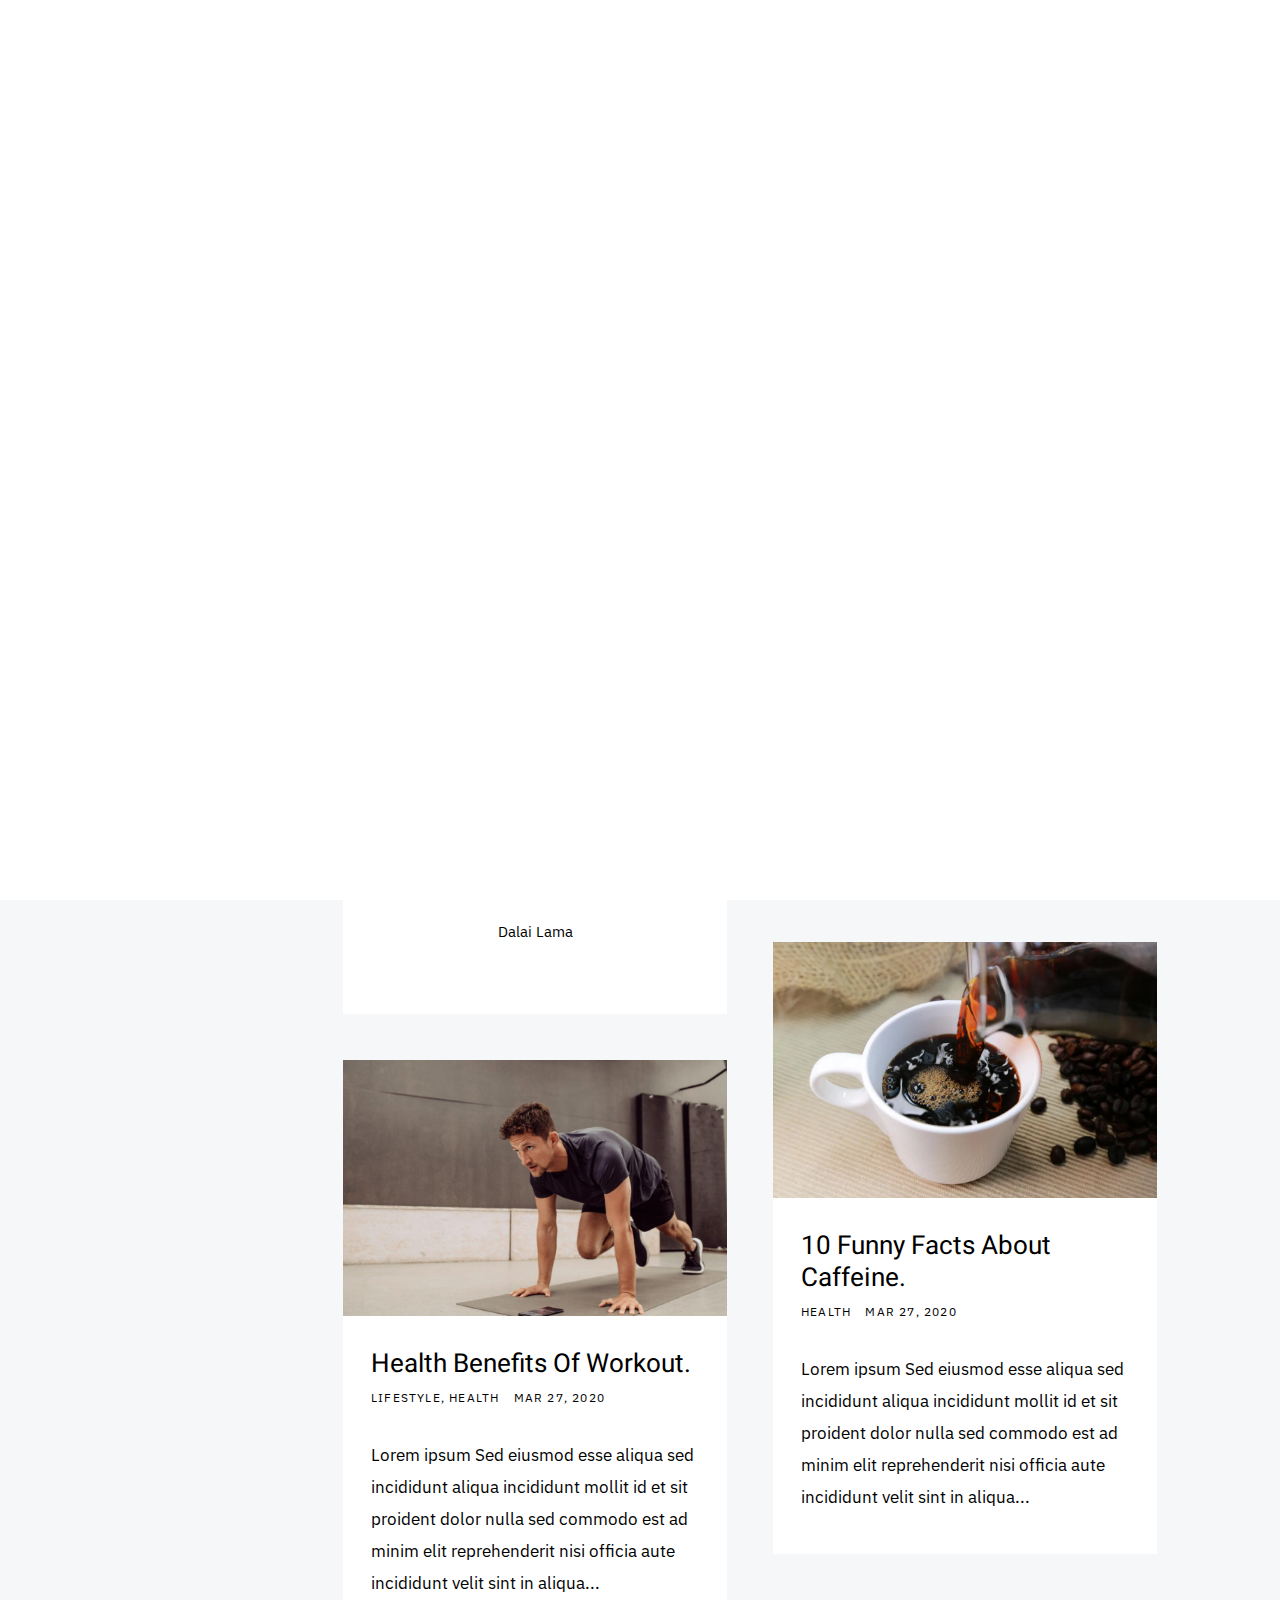
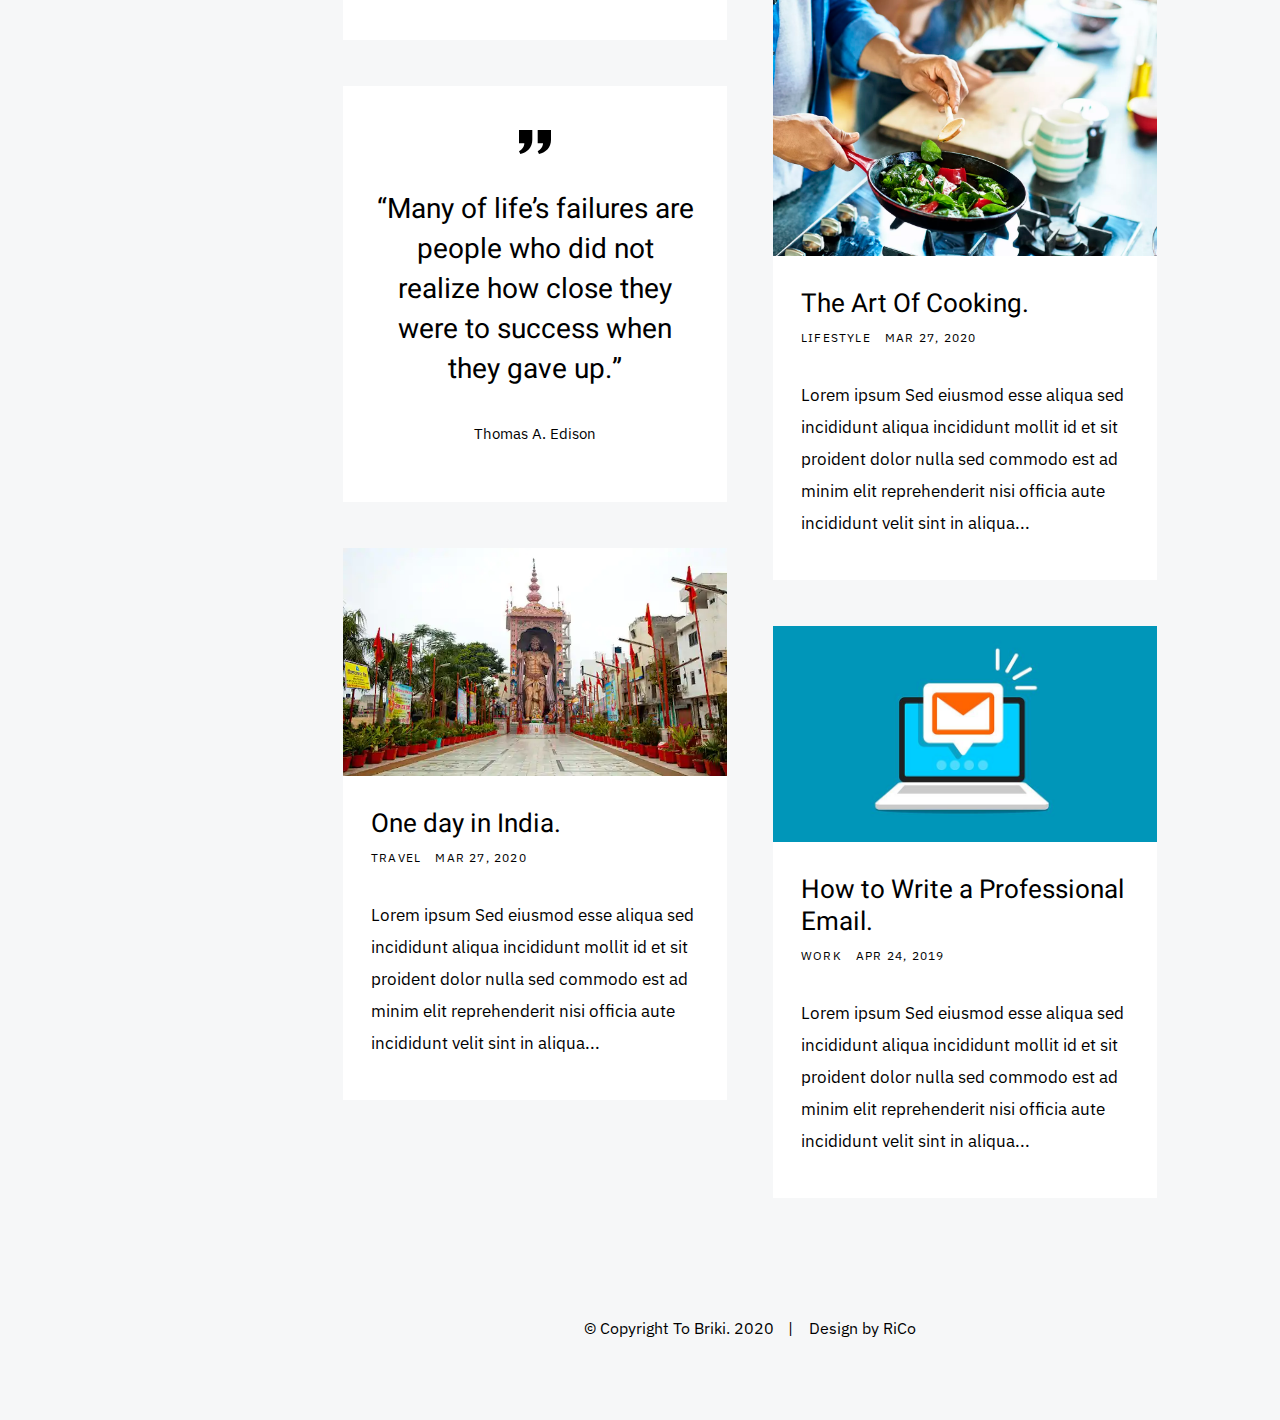
<file: index.html>
﻿<!DOCTYPE html>
<html class="no-js" lang="en">
<head>

    <!--- basic page needs
    ================================================== -->
    <meta charset="utf-8">
    <title>To Briki.</title>
    <meta name="description" content="">
    <meta name="author" content="">

    <!-- mobile specific metas
    ================================================== -->
    <meta name="viewport" content="width=device-width, initial-scale=1">

    <!-- CSS
    ================================================== -->
    <link rel="stylesheet" href="css/main.css">

    <!-- script
    ================================================== -->
    <script src="js/modernizr.js"></script>

    <!-- favicons
    ================================================== -->
    <link rel="apple-touch-icon" sizes="180x180" href="images/resources/apple-touch-icon.png">
    <link rel="icon" type="image/png" sizes="32x32" href="images/resources/favicon-32x32.png">
    <link rel="icon" type="image/png" sizes="16x16" href="images/resources/favicon-16x16.png">

</head>

<body>

    <!-- preloader
    ================================================== -->
    <div id="preloader">
        <div id="loader" class="dots-fade">
            <div></div>
            <div></div>
            <div></div>
        </div>
    </div>

    <div id="top" class="s-wrap">

        <!-- site header
        ================================================== -->
        <header class="s-header">

            <div class="header__top">
                <div class="header__logo">
                    <a href="index.html">
                        <img src="images/logo_wide.jpg" alt="Homepage">
                    </a>
                </div>



                <!-- toggles -->
                <a href="#" class="header__menu-toggle"><span>Menu</span></a>

            </div> <!-- end header__top -->

            <nav class="header__nav-wrap">

                <ul class="header__nav">
                    <li class="current"><a href="index.html" title="">Home</a></li>
                    <li class="has-children">
                        <a href="#" title="">Categories</a>
                        <ul>
                            <li><a href="index.html">Lifestyle</a></li>
                            <li><a href="index.html">Health</a></li>
                            <li><a href="index.html">Travel</a></li>
                            <li><a href="index.html">Work</a></li>
                        </ul>
                    </li>
                    <li>
                        <a href="index.html" title="">Blog Posts</a>
                    </li>
                    <li><a href="html\main-post.html" title="">About</a></li>
                    <li><a href="html\page-contact.html" title="">Subscribe</a></li>
                </ul> <!-- end header__nav -->

                <ul class="header__social">
                    <li class="ss-facebook">
                        <a href="https://facebook.com/">
                            <span>Facebook</span>
                        </a>
                    </li>
                    <li class="ss-twitter">
                        <a href="#">
                            <span>Twitter</span>
                        </a>
                    </li>
                    <li class="ss-dribbble">
                        <a href="#">
                            <span>Dribbble</span>
                        </a>
                    </li>
                    <li class="ss-pinterest">
                        <a href="#">
                            <span>Behance</span>
                        </a>
                    </li>
                </ul>

            </nav> <!-- end header__nav-wrap -->



        </header> <!-- end s-header -->

        <div class="s-content" role="main">

            <div class="masonry-wrap">

                <div class="masonry">

                    <div class="grid-sizer"></div>

                    <article class="masonry__brick entry animate-this">
                        <div class="entry__thumb">
                            <a href="html\single-standard.html" class="entry__thumb-link">
                                <img src="images/cafe1.jpg"
                                     alt="dummy">
                            </a>
                        </div>
                        <div class="entry__text">
                            <div>
                                <h2 class="entry__title"><a href="html\single-standard.html">Cafe Racer = Art.</a></h2>
                                <div class="entry__meta">
                                    <span class="entry__meta-cat">
                                        <a href="index.html">Travel</a>
                                        <a href="index.html">Lifestyle</a>
                                    </span>
                                    <span>
                                        <a href="html\single-standard.html">Mar 27, 2020</a>
                                    </span>
                                </div>
                            </div>
                            <div class="entry__excerpt">
                                <p>
                                    Lorem ipsum Sed eiusmod esse aliqua sed incididunt aliqua incididunt mollit id et sit proident dolor nulla sed commodo est ad minim elit reprehenderit nisi officia aute incididunt velit sint in aliqua...
                                </p>
                            </div>
                        </div>
                    </article> <!-- end article -->

                    <article class="masonry__brick entry animate-this">
                        <div class="entry__thumb">
                            <a href="html\single-standard.html" class="entry__thumb-link">
                                <img src="images/design_photo.jpg"
                                     alt="dummy">
                            </a>
                        </div>
                        <div class="entry__text">
                            <div>
                                <h2 class="entry__title"><a href="html\single-standard.html">Design and Photography.</a></h2>
                                <div class="entry__meta">
                                    <span class="entry__meta-cat">
                                        <a href="index.html">Design</a>
                                        <a href="index.html">Photography</a>
                                    </span>
                                    <span>
                                        <a href="html\single-standard.html">Mar 27, 2020</a>
                                    </span>
                                </div>
                            </div>
                            <div class="entry__excerpt">
                                <button class="btn--pill">Another one useless button.</button>
                                <p>
                                    Lorem ipsum Sed eiusmod esse aliqua sed incididunt aliqua incididunt mollit id et sit proident dolor nulla sed commodo est ad minim elit reprehenderit nisi officia aute incididunt velit sint in aliqua...
                                </p>
                            </div>
                        </div>
                    </article> <!-- end article -->

                    <article class="masonry__brick entry format-quote animate-this">

                        <div class="entry__thumb">
                            <blockquote>
                                <p>“The purpose of our lives is to be happy.”</p>

                                <cite>Dalai Lama</cite>
                            </blockquote>
                        </div>

                    </article> <!-- end article -->

                    <article class="masonry__brick entry animate-this">
                        <div class="entry__thumb">
                            <a href="html\single-standard.html" class="entry__thumb-link">
                                <img src="images/caffeine.jpg"
                                     alt="dummy">
                            </a>
                        </div>
                        <div class="entry__text">
                            <div>
                                <h2 class="entry__title">
                                    <a href="html\single-standard.html">10 Funny Facts About Caffeine.</a>
                                </h2>
                                <div class="entry__meta">
                                    <span class="entry__meta-cat">
                                        <a href="index.html">Health</a>
                                    </span>
                                    <span>
                                        <a href="html\single-standard.html">Mar 27, 2020</a>
                                    </span>
                                </div>
                            </div>
                            <div class="entry__excerpt">
                                <p>
                                    Lorem ipsum Sed eiusmod esse aliqua sed incididunt aliqua incididunt mollit id et sit proident dolor nulla sed commodo est ad minim elit reprehenderit nisi officia aute incididunt velit sint in aliqua...
                                </p>
                            </div>
                        </div>

                    </article> <!-- end article -->

                    <article class="masonry__brick entry animate-this">
                        <div class="entry__thumb">
                            <a href="html\single-standard.html" class="entry__thumb-link">
                                <img src="images/workout.jpg"
                                     alt="dummy">
                            </a>
                        </div>
                        <div class="entry__text">
                            <div>
                                <h2 class="entry__title"><a href="html\single-standard.html">Health Benefits Of Workout.</a></h2>
                                <div class="entry__meta">
                                    <span class="entry__meta-cat">
                                        <a href="index.html">Lifestyle</a>
                                        <a href="index.html">Health</a>
                                    </span>
                                    <span>
                                        <a href="html\single-standard.html">Mar 27, 2020</a>
                                    </span>
                                </div>
                            </div>
                            <div class="entry__excerpt">
                                <p>
                                    Lorem ipsum Sed eiusmod esse aliqua sed incididunt aliqua incididunt mollit id et sit proident dolor nulla sed commodo est ad minim elit reprehenderit nisi officia aute incididunt velit sint in aliqua...
                                </p>
                            </div>
                        </div>

                    </article> <!-- end article -->

                    <article class="masonry__brick entry animate-this">
                        <div class="entry__thumb">
                            <a href="html\single-standard.html" class="entry__thumb-link">
                                <img src="images/cooking.jpg"
                                     alt="dummy">
                            </a>
                        </div>
                        <div class="entry__text">
                            <div>
                                <h2 class="entry__title"><a href="html\single-standard.html">The Art Of Cooking.</a></h2>
                                <div class="entry__meta">
                                    <span class="entry__meta-cat">
                                        <a href="index.html">Lifestyle</a>
                                    </span>
                                    <span>
                                        <a href="html\single-standard.html">Mar 27, 2020</a>
                                    </span>
                                </div>
                            </div>
                            <div class="entry__excerpt">
                                <p>
                                    Lorem ipsum Sed eiusmod esse aliqua sed incididunt aliqua incididunt mollit id et sit proident dolor nulla sed commodo est ad minim elit reprehenderit nisi officia aute incididunt velit sint in aliqua...
                                </p>
                            </div>
                        </div>
                    </article> <!-- end article -->

                    <article class="masonry__brick entry format-quote animate-this">

                        <div class="entry__thumb">
                            <blockquote>
                                <p>“Many of life’s failures are people who did not realize how close they were to success when they gave up.”</p>

                                <cite>Thomas A. Edison</cite>
                            </blockquote>
                        </div>

                    </article> <!-- end article -->

                    <article class="masonry__brick entry animate-this">
                        <div class="entry__thumb">
                            <a href="html\single-standard.html" class="entry__thumb-link">
                                <img src="images/india.jpg"
                                     alt="dummy">
                            </a>
                        </div>
                        <div class="entry__text">
                            <div>
                                <h2 class="entry__title"><a href="html\single-standard.html">One day in India.</a></h2>
                                <div class="entry__meta">
                                    <span class="entry__meta-cat">
                                        <a href="index.html">Travel</a>
                                    </span>
                                    <span>
                                        <a href="html\single-standard.html">Mar 27, 2020</a>
                                    </span>
                                </div>
                            </div>
                            <div class="entry__excerpt">
                                <p>
                                    Lorem ipsum Sed eiusmod esse aliqua sed incididunt aliqua incididunt mollit id et sit proident dolor nulla sed commodo est ad minim elit reprehenderit nisi officia aute incididunt velit sint in aliqua...
                                </p>
                            </div>
                        </div>
                    </article> <!-- end article -->

                    <article class="masonry__brick entry animate-this">

                        <div class="entry__thumb">
                            <a href="html\single-standard.html" class="entry__thumb-link">
                                <img src="images/mail.jpg"
                                     alt="dummy">
                            </a>
                        </div>

                        <div class="entry__text">
                            <div>
                                <h2 class="entry__title"><a href="html\single-standard.html">How to Write a Professional Email.</a></h2>
                                <div class="entry__meta">
                                    <span class="entry__meta-cat">
                                        <a href="index.html">Work</a>
                                    </span>
                                    <span>
                                        <a href="html\single-standard.html">Apr 24, 2019</a>
                                    </span>
                                </div>
                            </div>
                            <div class="entry__excerpt">
                                <p>
                                    Lorem ipsum Sed eiusmod esse aliqua sed incididunt aliqua incididunt mollit id et sit proident dolor nulla sed commodo est ad minim elit reprehenderit nisi officia aute incididunt velit sint in aliqua...
                                </p>
                            </div>
                        </div>

                    </article> <!-- end article -->
                </div> <!-- end masonry -->
            </div> <!-- end masonry-wrap -->
        </div> <!-- end s-content -->
        <!-- footer
        ================================================== -->
        <footer class="s-footer">
            <div class="row">
                <div class="column large-full">
                    <div class="footer__copyright">
                        <span>© Copyright To Briki. 2020</span>
                        <span>Design by <a href="https://www.linkedin.com/in/sakarikos-kleanthis/">RiCo</a></span>
                    </div>
                </div>
            </div>

            <div class="go-top">
                <a class="smoothscroll" title="Back to Top" href="#top"></a>
            </div>
        </footer>

    </div> <!-- end s-wrap -->
    <!-- Java Script
    ================================================== -->
    <script src="js/jquery-3.2.1.min.js"></script>
    <script src="js/plugins.js"></script>
    <script src="js/main.js"></script>

</body>
</file>
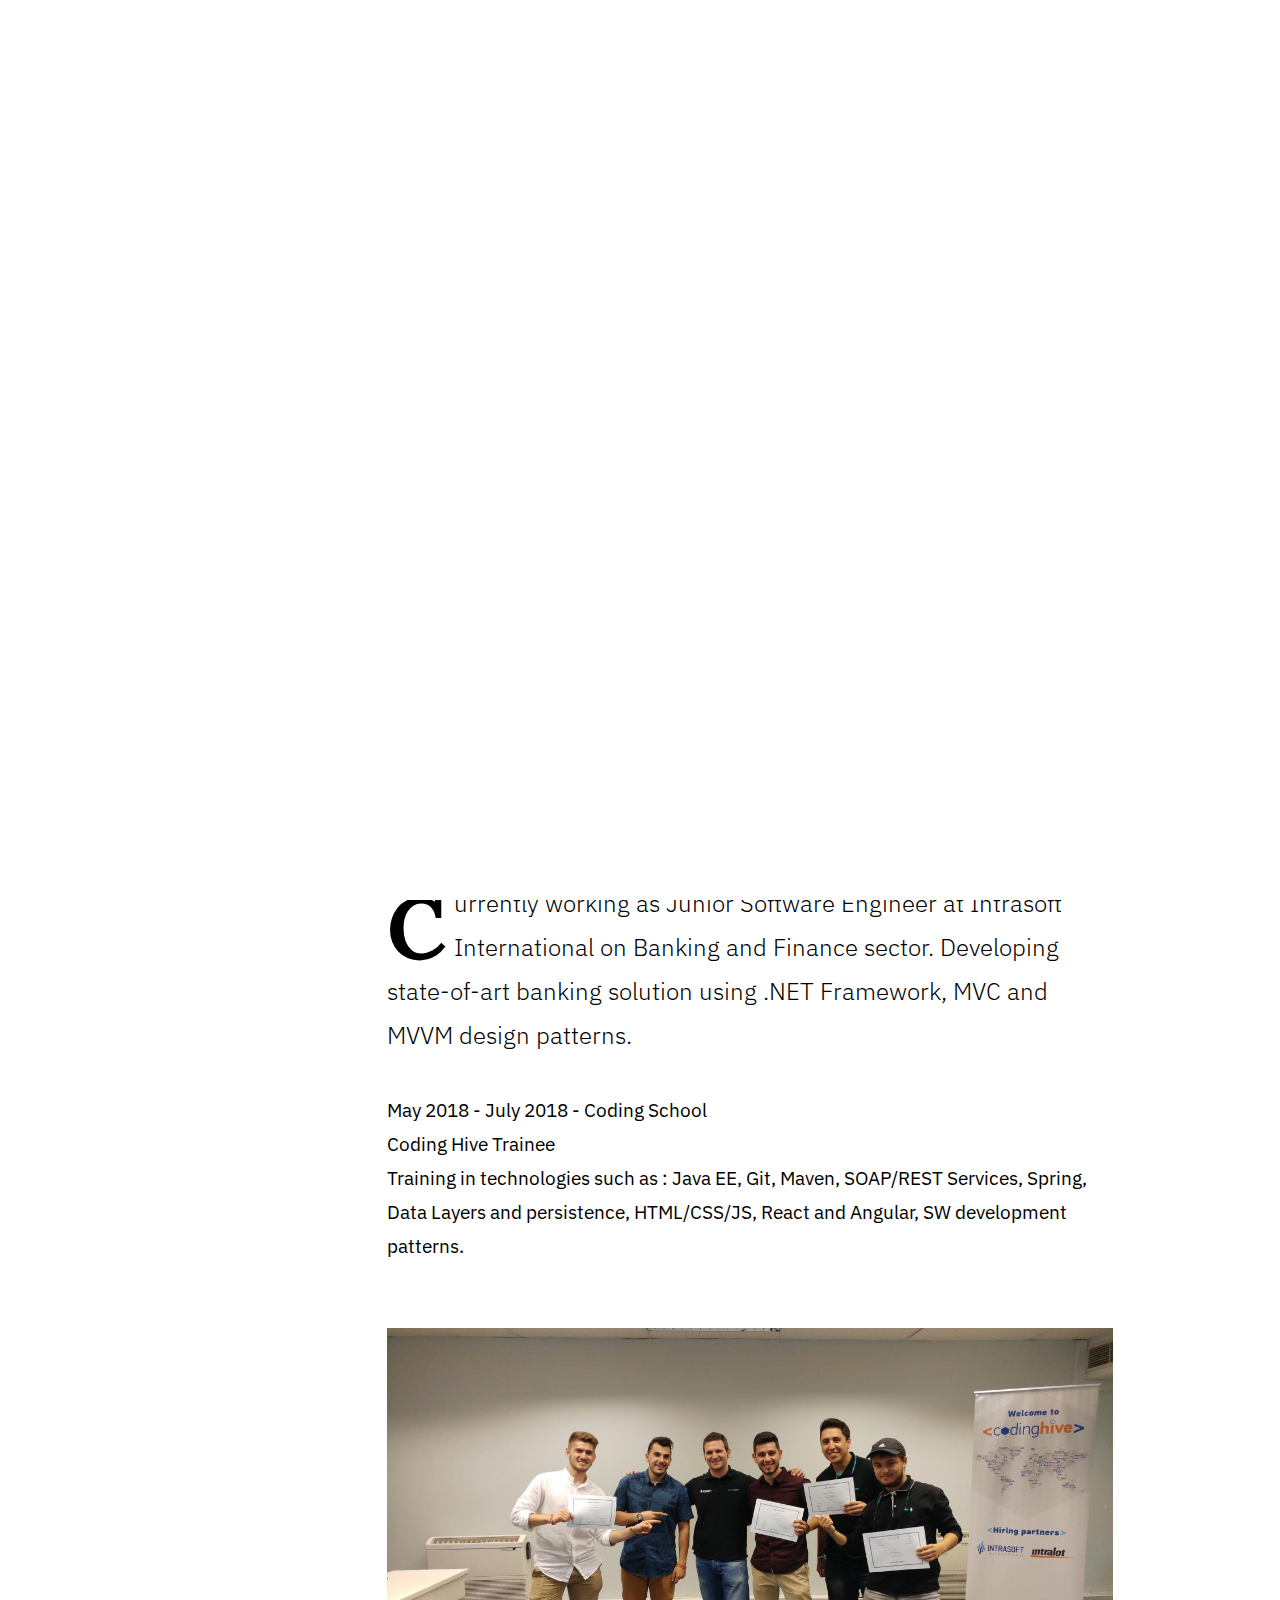
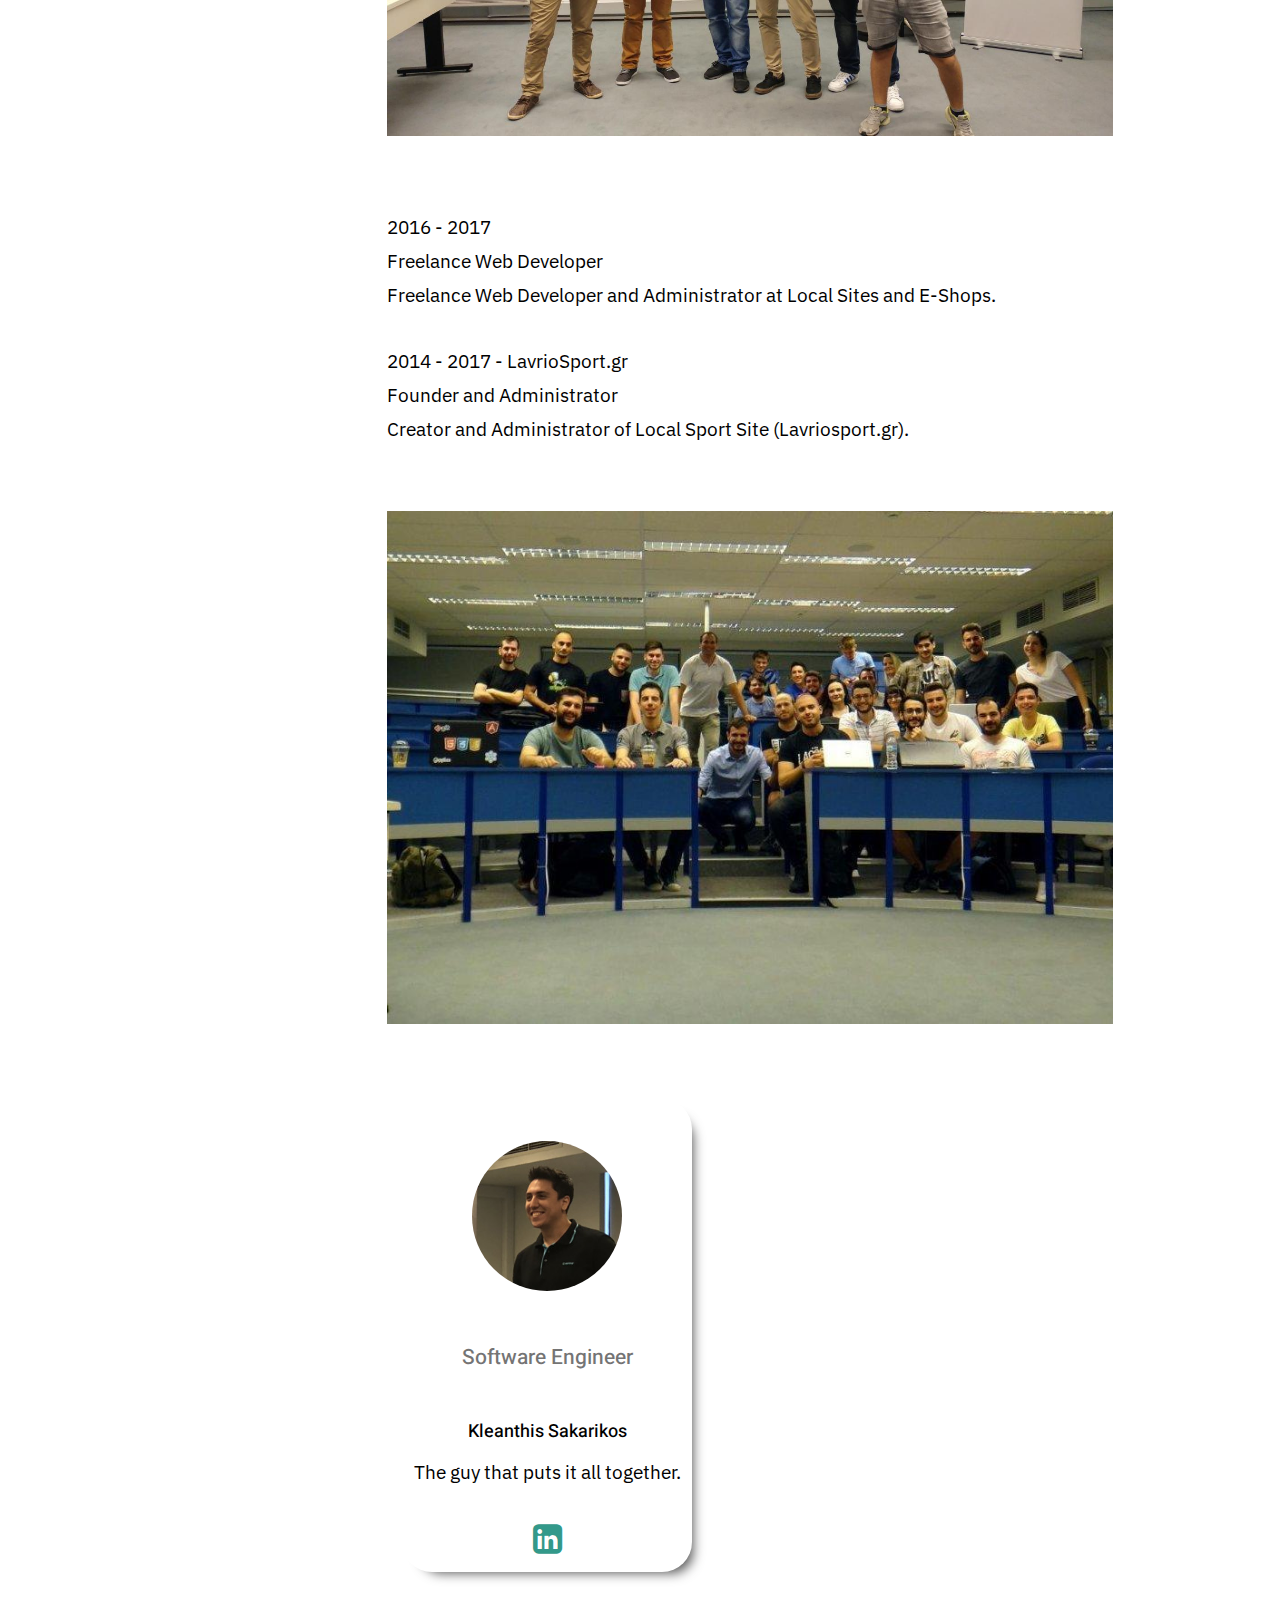
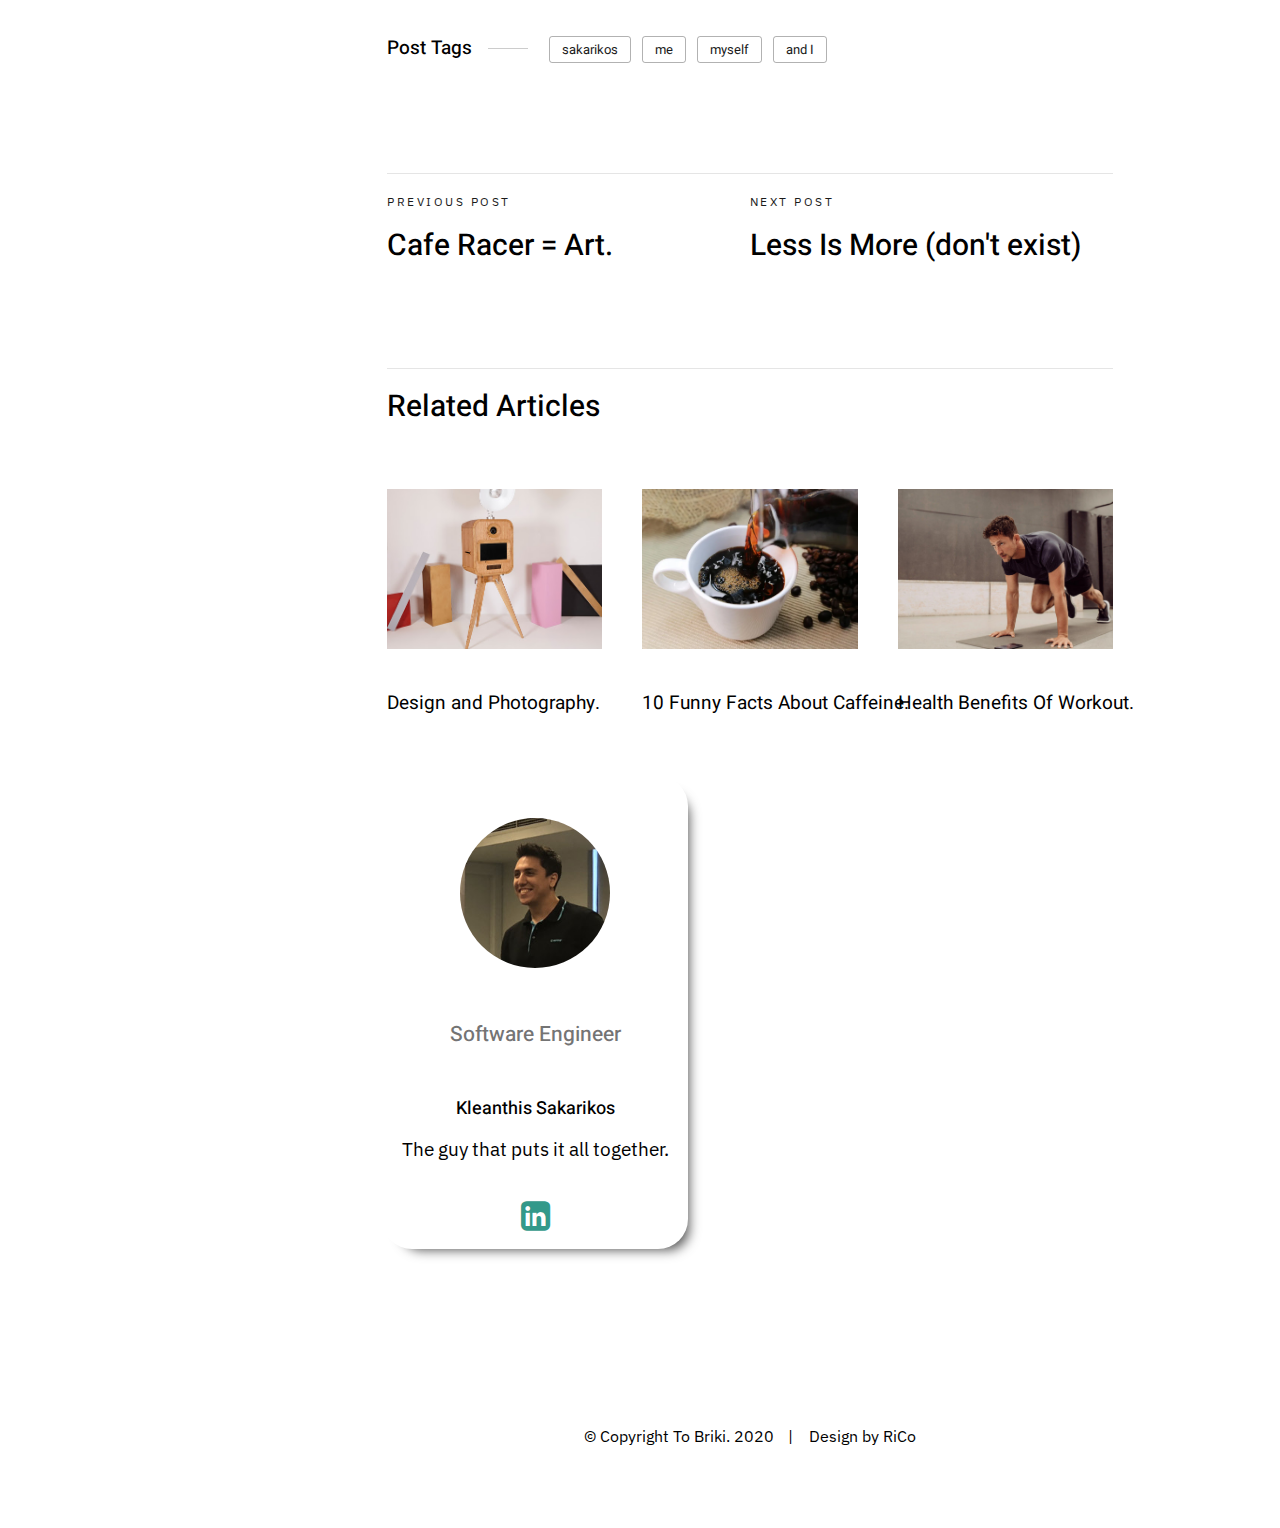
<file: main-post.html>
﻿<!DOCTYPE html>
<html class="no-js" lang="en">
<head>

    <!--- basic page needs
    ================================================== -->
    <meta charset="utf-8">
    <title>Main Post - To Briki.</title>
    <meta name="description" content="">
    <meta name="author" content="">

    <!-- mobile specific metas
    ================================================== -->
    <meta name="viewport" content="width=device-width, initial-scale=1">

    <!-- CSS
    ================================================== -->
    <link rel="stylesheet" href="css/base.css">
    <link rel="stylesheet" href="css/main.css">

    <!-- script
    ================================================== -->
    <script src="js/modernizr.js"></script>

    <!-- favicons
    ================================================== -->
    <link rel="apple-touch-icon" sizes="180x180" href="images/resources/apple-touch-icon.png">
    <link rel="icon" type="image/png" sizes="32x32" href="images/resources/favicon-32x32.png">
    <link rel="icon" type="image/png" sizes="16x16" href="images/resources/favicon-16x16.png">

</head>

<body class="ss-bg-white">

    <!-- preloader
    ================================================== -->
    <div id="preloader">
        <div id="loader" class="dots-fade">
            <div></div>
            <div></div>
            <div></div>
        </div>
    </div>

    <div id="top" class="s-wrap">

        <!-- site header
        ================================================== -->
        <header class="s-header">

            <div class="header__top">
                <div class="header__logo">
                    <a href="index.html">
                        <img src="images/logo_wide.jpg" alt="Homepage">
                    </a>
                </div>


                <!-- toggles -->
                <a href="#" class="header__menu-toggle"><span>Menu</span></a>

            </div>

            <nav class="header__nav-wrap">

                <ul class="header__nav">
                    <li class="current"><a href="index.html" title="">Home</a></li>
                    <li class="has-children">
                        <a href="#" title="">Categories</a>
                        <ul>
                            <li><a href="index.html">Lifestyle</a></li>
                            <li><a href="index.html">Health</a></li>
                            <li><a href="index.html">Travel</a></li>
                            <li><a href="index.html">Work</a></li>
                        </ul>
                    </li>
                    <li>
                        <a href="index.html" title="">Blog Posts</a>
                    </li>
                    <li><a href="main-post.html" title="">About</a></li>
                    <li><a href="page-contact.html" title="">Subscribe</a></li>
                </ul> <!-- end header__nav -->

                <ul class="header__social">
                    <li class="ss-facebook">
                        <a href="https://facebook.com/">
                            <span>Facebook</span>
                        </a>
                    </li>
                    <li class="ss-twitter">
                        <a href="#">
                            <span>Twitter</span>
                        </a>
                    </li>
                    <li class="ss-dribbble">
                        <a href="#">
                            <span>Instagram</span>
                        </a>
                    </li>
                    <li class="ss-behance">
                        <a href="#">
                            <span>Behance</span>
                        </a>
                    </li>
                </ul>

            </nav> <!-- end header__nav-wrap -->

        </header> <!-- end s-header -->
        <!-- site content
        ================================================== -->
        <div class="s-content">
            <main class="row content__page">

                <article class="column large-full entry">
                    <div class="content__page-header">
                        <h1 class="display-1 entry__title">
                            The brain behind the whole operation.
                        </h1>
                        <ul class="entry__header-meta">
                            <li>By <a href="#">Kleanthis Sakarikos</a></li>
                            <li>March 27, 2020</li>
                            <li class="cat-links">
                                <a href="#">Work</a>
                            </li>
                        </ul>
                    </div> <!-- end entry__header -->

                    <div>
                        <h2>Kleanthis Sakarikos</h2>
                        <div class="grid-container">
                            <div>
                                <q>
                                    SW Engineer at INTRASOFT International / Indie Game Developer
                                </q>
                            </div>
                        </div>
                        <div class="grid-container">
                            <div>
                                <p class="lead">
                                    Skilled in Game Design and Unity3D. Strong professional with a focused in Computer Software Engineering from University
                                    of West Attica, Athens.
                                </p>
                            </div>
                        </div>

                        <button class="button-custom-all button-custom btn">Don't press that button.</button>

                        <p class="lead drop-cap">
                            Currently working as Junior Software Engineer at Intrasoft International on Banking and Finance sector.
                            Developing state-of-art banking solution using .NET Framework, MVC and MVVM design patterns.
                        </p>

                        <p>
                            May 2018 - July 2018 - Coding School<br />
                            Coding Hive Trainee<br />
                            Training in technologies such as : Java EE, Git, Maven, SOAP/REST Services,
                            Spring, Data Layers and persistence, HTML/CSS/JS, React and Angular, SW
                            development patterns.
                        </p>

                        <p>
                            <img src="images/cv_coding1.jpg" alt="dummy">
                        </p>

                        <p>
                            2016 - 2017<br />
                            Freelance Web Developer<br />
                            Freelance Web Developer and Administrator at Local Sites and E-Shops.
                        </p>

                        <p>
                            2014 - 2017 - LavrioSport.gr<br />
                            Founder and Administrator<br />
                            Creator and Administrator of Local Sport Site (Lavriosport.gr).
                        </p>

                        <p>
                            <img src="images/cv_coding2.jpg" alt="dummy">
                        </p>

                        <div class="team-member card">
                            <img src="images/alkis.jpg" class="team-image" alt="dummy">
                            <div class="team-member-text">
                                <h4 class="team-member-position">Software Engineer</h4>
                                <h5>Kleanthis Sakarikos</h5>
                                <p>The guy that puts it all together.</p>
                                <a class="linked_in_icon" href="https://www.linkedin.com/in/sakarikos-kleanthis/">
                                    <i class="icon-font-34 fa">&#xf08c;</i>
                                </a>
                            </div>
                        </div>


                        <p class="entry__tags">
                            <span>Post Tags</span>

                            <span class="entry__tag-list">
                                <a href="#">sakarikos</a>
                                <a href="#">me</a>
                                <a href="#">myself</a>
                                <a href="#">and I</a>
                            </span>

                        </p>
                    </div> <!-- end entry content -->

                    <div class="entry__pagenav">
                        <div class="entry__nav">
                            <div class="entry__prev">
                                <a href="single-standard.html" rel="prev">
                                    <span>Previous Post</span>
                                    Cafe Racer = Art.
                                </a>
                            </div>
                            <div class="entry__next">
                                <a href="#" rel="next">
                                    <span>Next Post</span>
                                    Less Is More (don't exist)
                                </a>
                            </div>
                        </div>
                    </div> <!-- end entry__pagenav -->

                    <div class="entry__related">
                        <h3 class="h2">Related Articles</h3>

                        <ul class="related">
                            <li class="related__item">
                                <a href="single-standard.html" class="related__link">
                                    <img src="images/design_photo.jpg">
                                </a>
                                <h5>Design and Photography.</h5>
                            </li>
                            <li class="related__item">
                                <a href="single-standard.html" class="related__link">
                                    <img src="images/caffeine.jpg" alt="dummy">
                                </a>
                                <h5>10 Funny Facts About Caffeine.</h5>
                            </li>
                            <li class="related__item">
                                <a href="single-standard.html" class="related__link">
                                    <img src="images/workout.jpg" alt="dummy">
                                </a>
                                <h5>Health Benefits Of Workout.</h5>
                            </li>
                        </ul>
                    </div> <!-- end entry related -->
                </article> <!-- end column large-full entry-->
                <div class="team-member card">
                    <img src="images/alkis.jpg" class="team-image" alt="dummy">
                    <div class="team-member-text">
                        <h4 class="team-member-position">Software Engineer</h4>
                        <h5>Kleanthis Sakarikos</h5>
                        <p>The guy that puts it all together.</p>
                        <a class="linked_in_icon" href="https://www.linkedin.com/in/sakarikos-kleanthis/">
                            <i class="icon-font-34 fa">&#xf08c;</i>
                        </a>
                    </div>
                </div>
            </main>


        </div> <!-- end s-content -->
        <!-- footer
        ================================================== -->
        <footer class="s-footer">
            <div class="row">
                <div class="column large-full">
                    <div class="footer__copyright">
                        <span>© Copyright To Briki. 2020</span>
                        <span>Design by <a href="https://www.linkedin.com/in/sakarikos-kleanthis/">RiCo</a></span>
                    </div>
                </div>
            </div>

            <div class="go-top">
                <a class="smoothscroll" title="Back to Top" href="#top"></a>
            </div>
        </footer>

    </div> <!-- end s-wrap -->
    <!-- Java Script
    ================================================== -->
    <script src="js/jquery-3.2.1.min.js"></script>
    <script src="js/plugins.js"></script>
    <script src="js/main.js"></script>

</body>
</file>
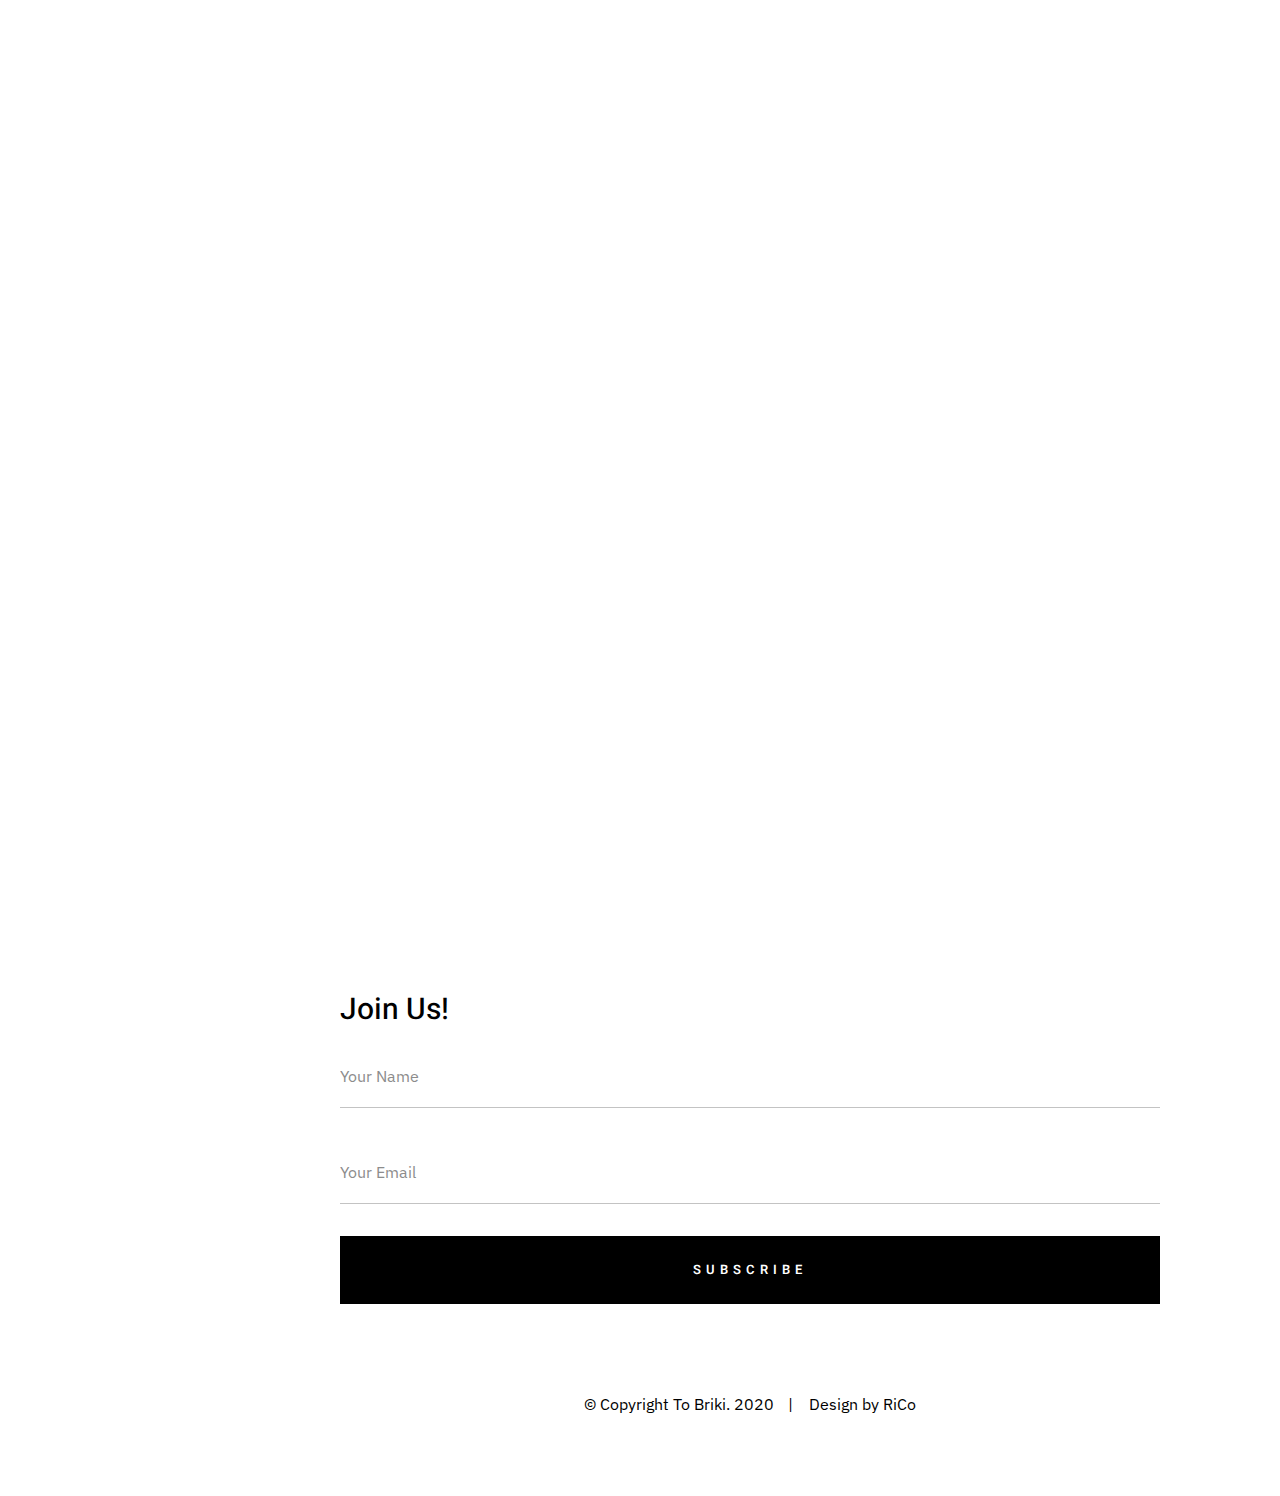
<file: page-contact.html>
﻿<!DOCTYPE html>
<html class="no-js" lang="en">
<head>

    <!--- basic page needs
    ================================================== -->
    <meta charset="utf-8">
    <title>Subscribe - To Briki.</title>
    <meta name="description" content="">
    <meta name="author" content="">

    <!-- mobile specific metas
    ================================================== -->
    <meta name="viewport" content="width=device-width, initial-scale=1">

    <!-- CSS
    ================================================== -->
    <link rel="stylesheet" href="css/base.css">
    <link rel="stylesheet" href="css/main.css">

    <!-- script
    ================================================== -->
    <script src="js/modernizr.js"></script>

    <!-- favicons
    ================================================== -->
    <link rel="apple-touch-icon" sizes="180x180" href="images/resources/apple-touch-icon.png">
    <link rel="icon" type="image/png" sizes="32x32" href="images/resources/favicon-32x32.png">
    <link rel="icon" type="image/png" sizes="16x16" href="images/resources/favicon-16x16.png">

</head>

<body class="ss-bg-white">

    <!-- preloader
    ================================================== -->
    <div id="preloader">
        <div id="loader" class="dots-fade">
            <div></div>
            <div></div>
            <div></div>
        </div>
    </div>

    <div id="top" class="s-wrap">

        <!-- site header
        ================================================== -->
        <header class="s-header">

            <div class="header__top">
                <div class="header__logo">
                    <a href="index.html">
                        <img src="images/logo_wide.jpg" alt="Homepage">
                    </a>
                </div>


                <!-- toggles -->
                <a href="#" class="header__menu-toggle"><span>Menu</span></a>

            </div>

            <nav class="header__nav-wrap">

                <ul class="header__nav">
                    <li class="current"><a href="index.html" title="">Home</a></li>
                    <li class="has-children">
                        <a href="#" title="">Categories</a>
                        <ul>
                            <li><a href="index.html">Lifestyle</a></li>
                            <li><a href="index.html">Health</a></li>
                            <li><a href="index.html">Travel</a></li>
                            <li><a href="index.html">Work</a></li>
                        </ul>
                    </li>
                    <li>
                        <a href="index.html" title="">Blog Posts</a>
                    </li>
                    <li><a href="main-post.html" title="">About</a></li>
                    <li><a href="page-contact.html" title="">Subscribe</a></li>
                </ul> <!-- end header__nav -->

                <ul class="header__social">
                    <li class="ss-facebook">
                        <a href="https://facebook.com/">
                            <span>Facebook</span>
                        </a>
                    </li>
                    <li class="ss-twitter">
                        <a href="#">
                            <span>Twitter</span>
                        </a>
                    </li>
                    <li class="ss-dribbble">
                        <a href="#">
                            <span>Instagram</span>
                        </a>
                    </li>
                    <li class="ss-behance">
                        <a href="#">
                            <span>Behance</span>
                        </a>
                    </li>
                </ul>

            </nav> <!-- end header__nav-wrap -->

        </header> <!-- end s-header -->
        <!-- site
        ================================================== -->
        <div class="s-content">
            <main>

                <section class="column large-full entry">

                    <div class="media-wrap">
                        <div>
                            <img src="images/mail.jpg" alt="dummy">
                        </div>
                    </div>

                    <div class="content__page-header">
                        <h1 class="display-1">
                            Get In Touch.
                        </h1>
                    </div> <!-- end__page-header -->
                   
                    <div class="row">
                        <div class="column tab-full">
                            <h4>Where to Find Us</h4>

                            <p>
                                Lavrio 19<br>
                                Athens, Attica<br>
                                19500 GR
                            </p>

                        </div>

                        <div class="column tab-full">
                            <h4>Contact Info</h4>

                            <p>
                                sub@toBriki.com<br>
                                info@toBriki.com <br>
                                Phone: +123 456 7894
                            </p>

                        </div>
                    </div>

                    <h3 class="h2">Join Us!</h3>

                    <form name="contactForm" id="contactForm" action="#" autocomplete="off">
                        <fieldset>

                            <div>
                                <input class="full-width" aria-label="Your Name"
                                       placeholder="Your Name" value="" type="text">
                            </div>

                            <div>
                                <input class="full-width" aria-label="Your Email"
                                       placeholder="Your Email" value="" type="text">
                            </div>
                            <input name="submit" id="submit" class="btn btn--primary btn--large full-width" value="Subscribe" type="submit">
                        </fieldset>
                    </form> <!-- end form -->

                </section>

            </main>

        </div> <!-- end s-content -->
        <!-- footer
        ================================================== -->
        <footer class="s-footer">
            <div class="row">
                <div class="column large-full">
                    <div class="footer__copyright">
                        <span>© Copyright To Briki. 2020</span>
                        <span>Design by <a href="https://www.linkedin.com/in/sakarikos-kleanthis/">RiCo</a></span>
                    </div>
                </div>
            </div>

            <div class="go-top">
                <a class="smoothscroll" title="Back to Top" href="#top"></a>
            </div>
        </footer>

    </div> <!-- end s-wrap -->
    <!-- Java Script
    ================================================== -->
    <script src="js/jquery-3.2.1.min.js"></script>
    <script src="js/plugins.js"></script>
    <script src="js/main.js"></script>

</body>
</file>
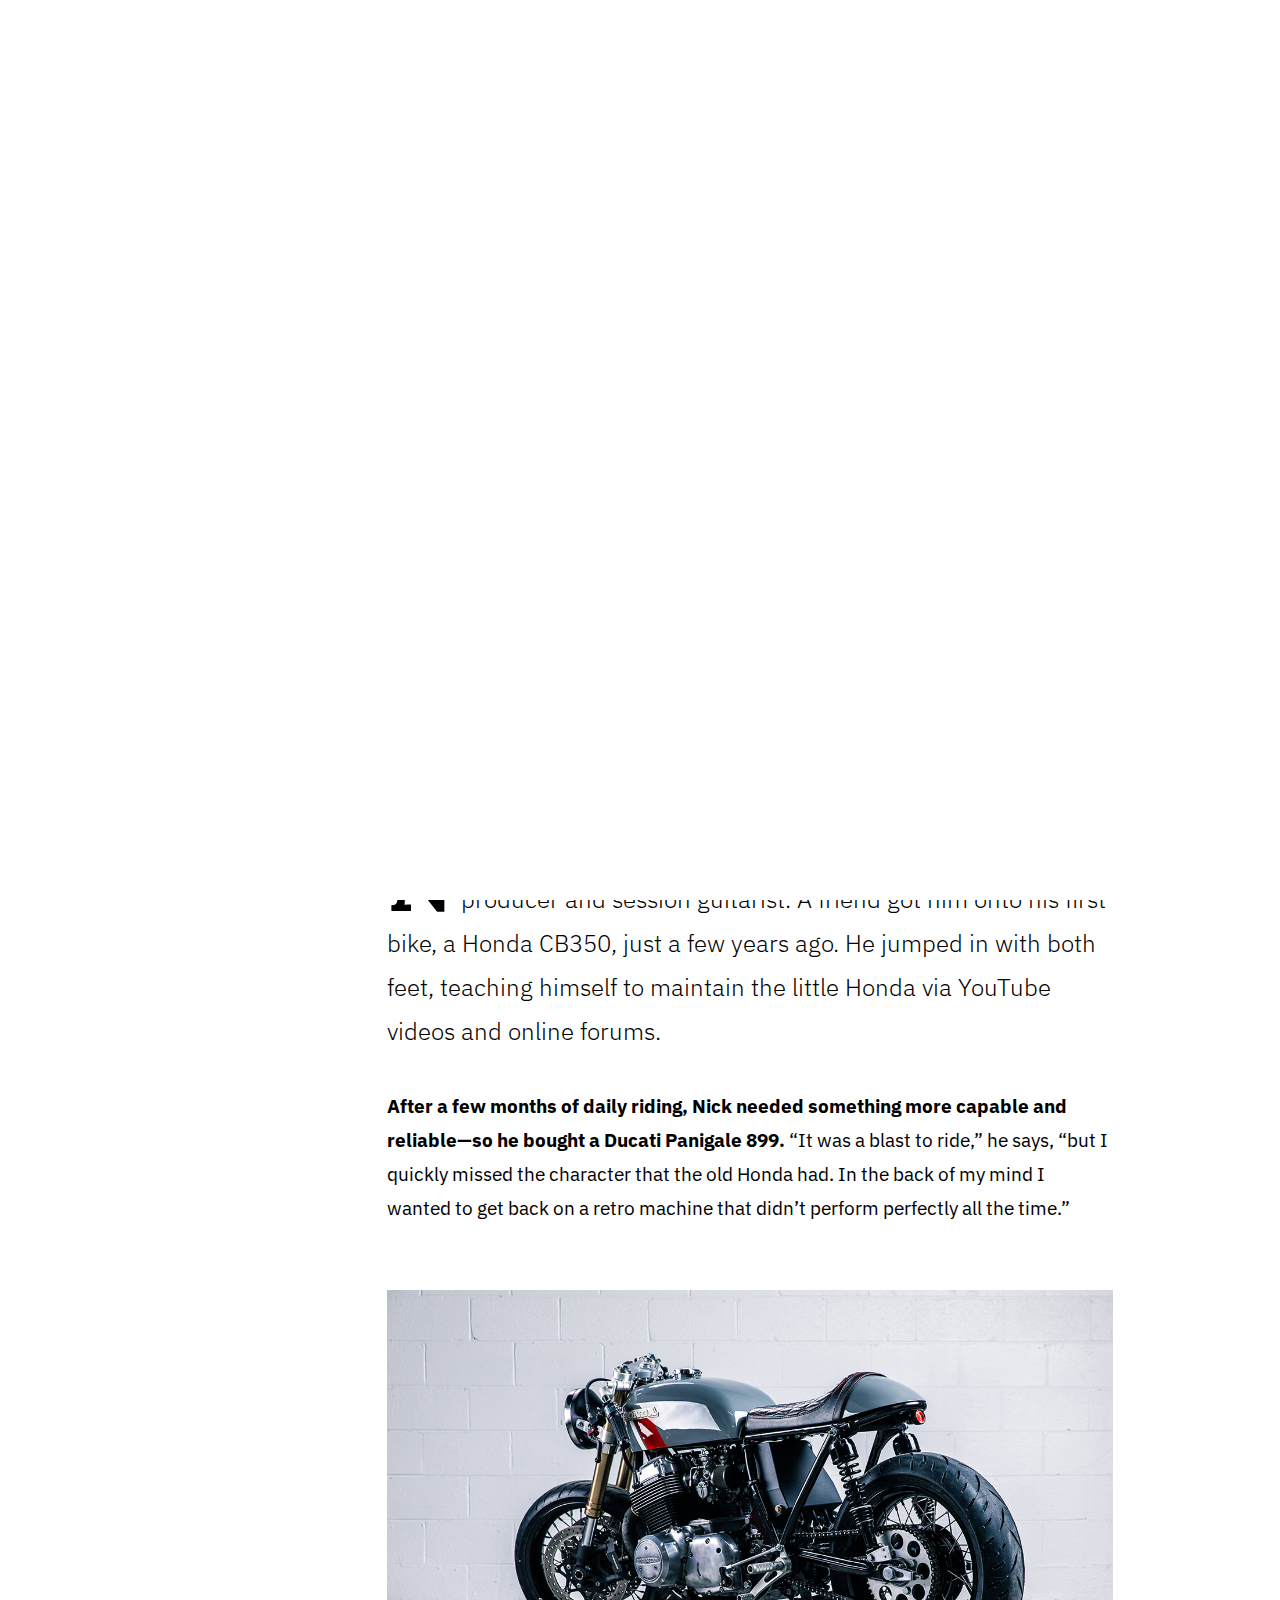
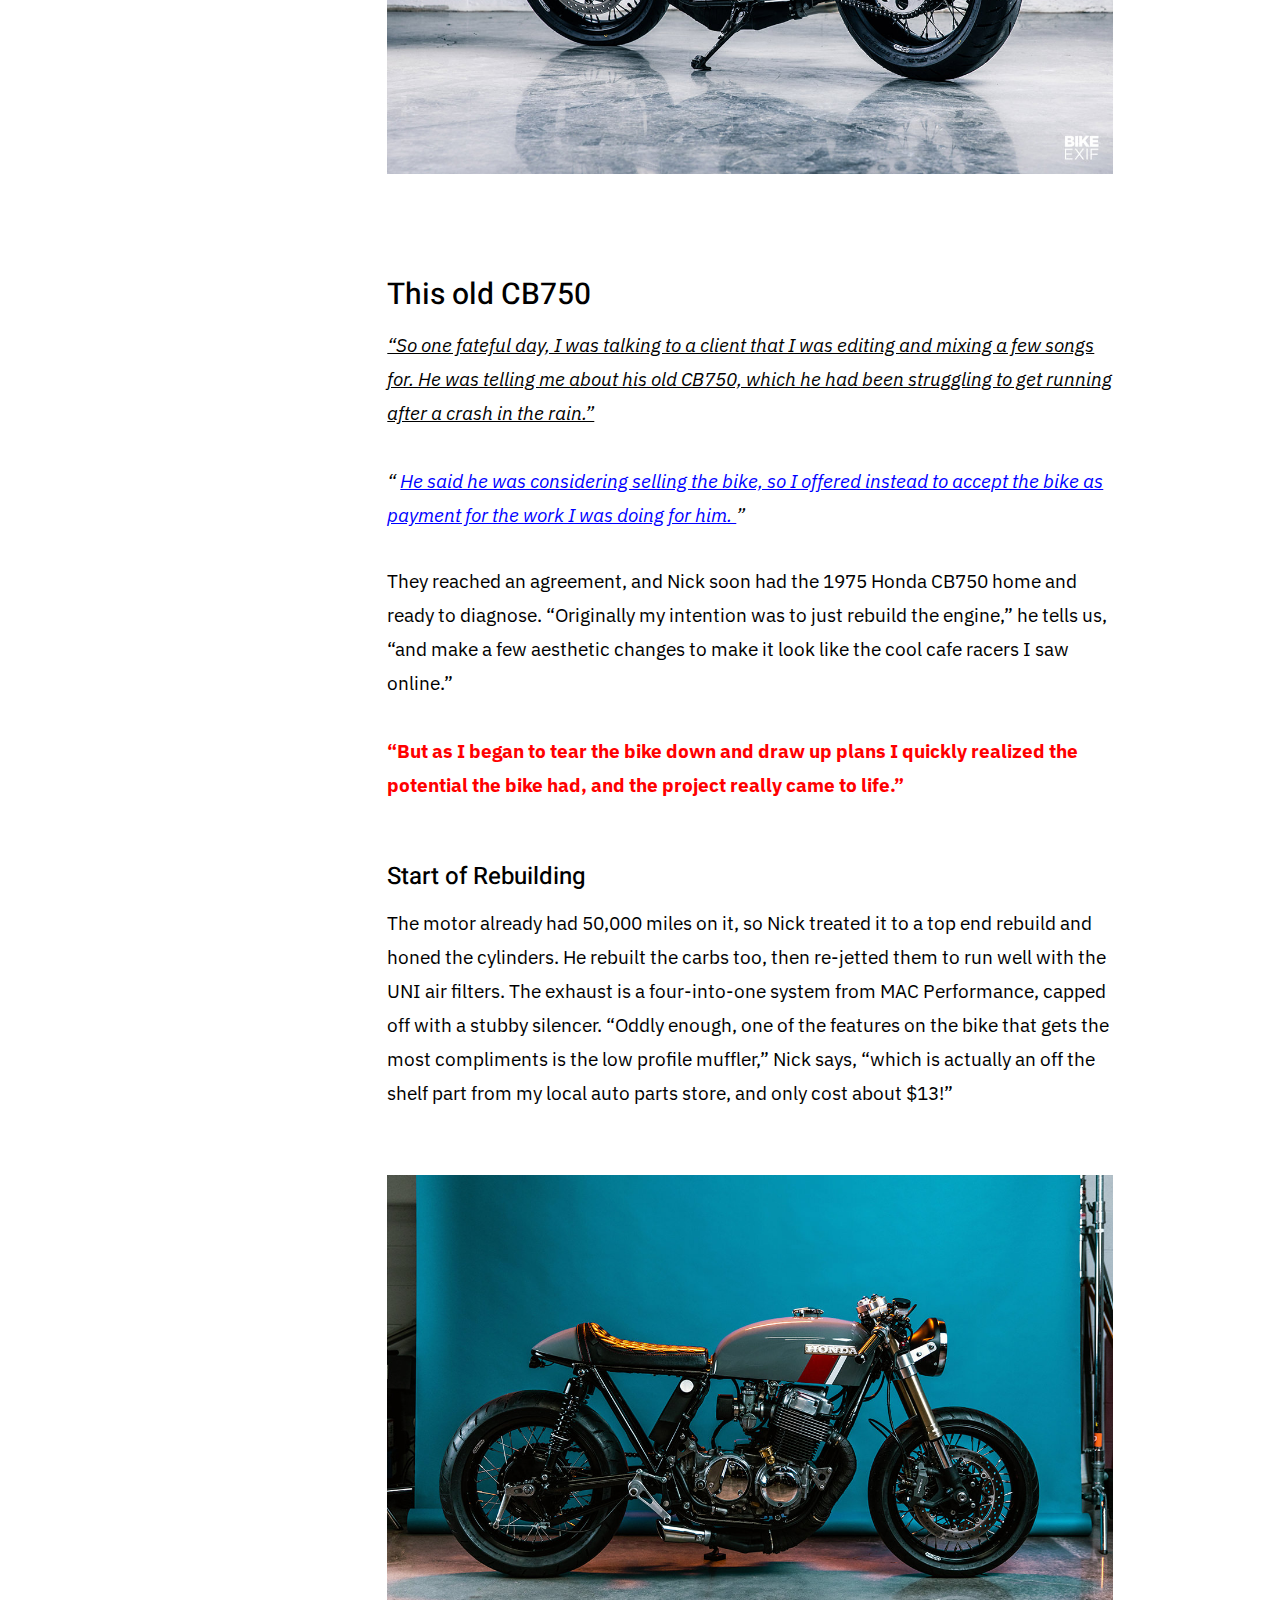
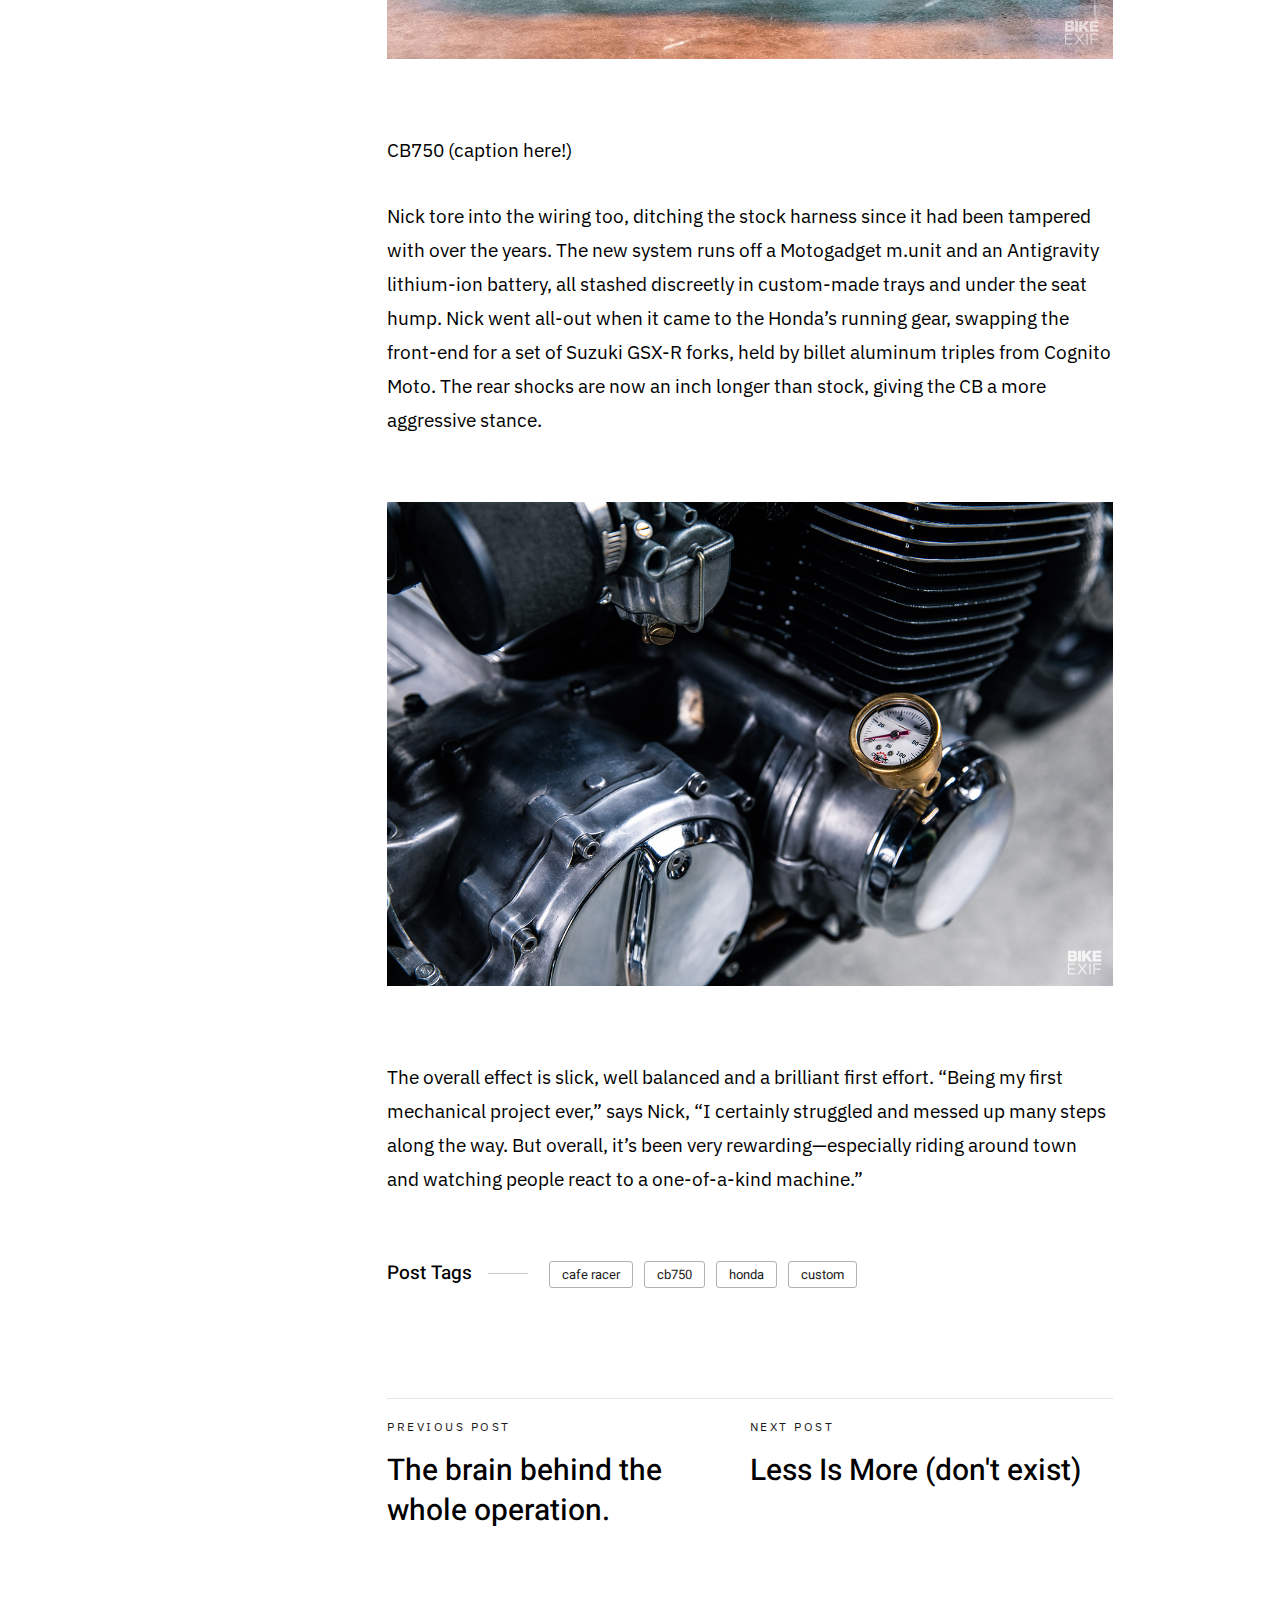
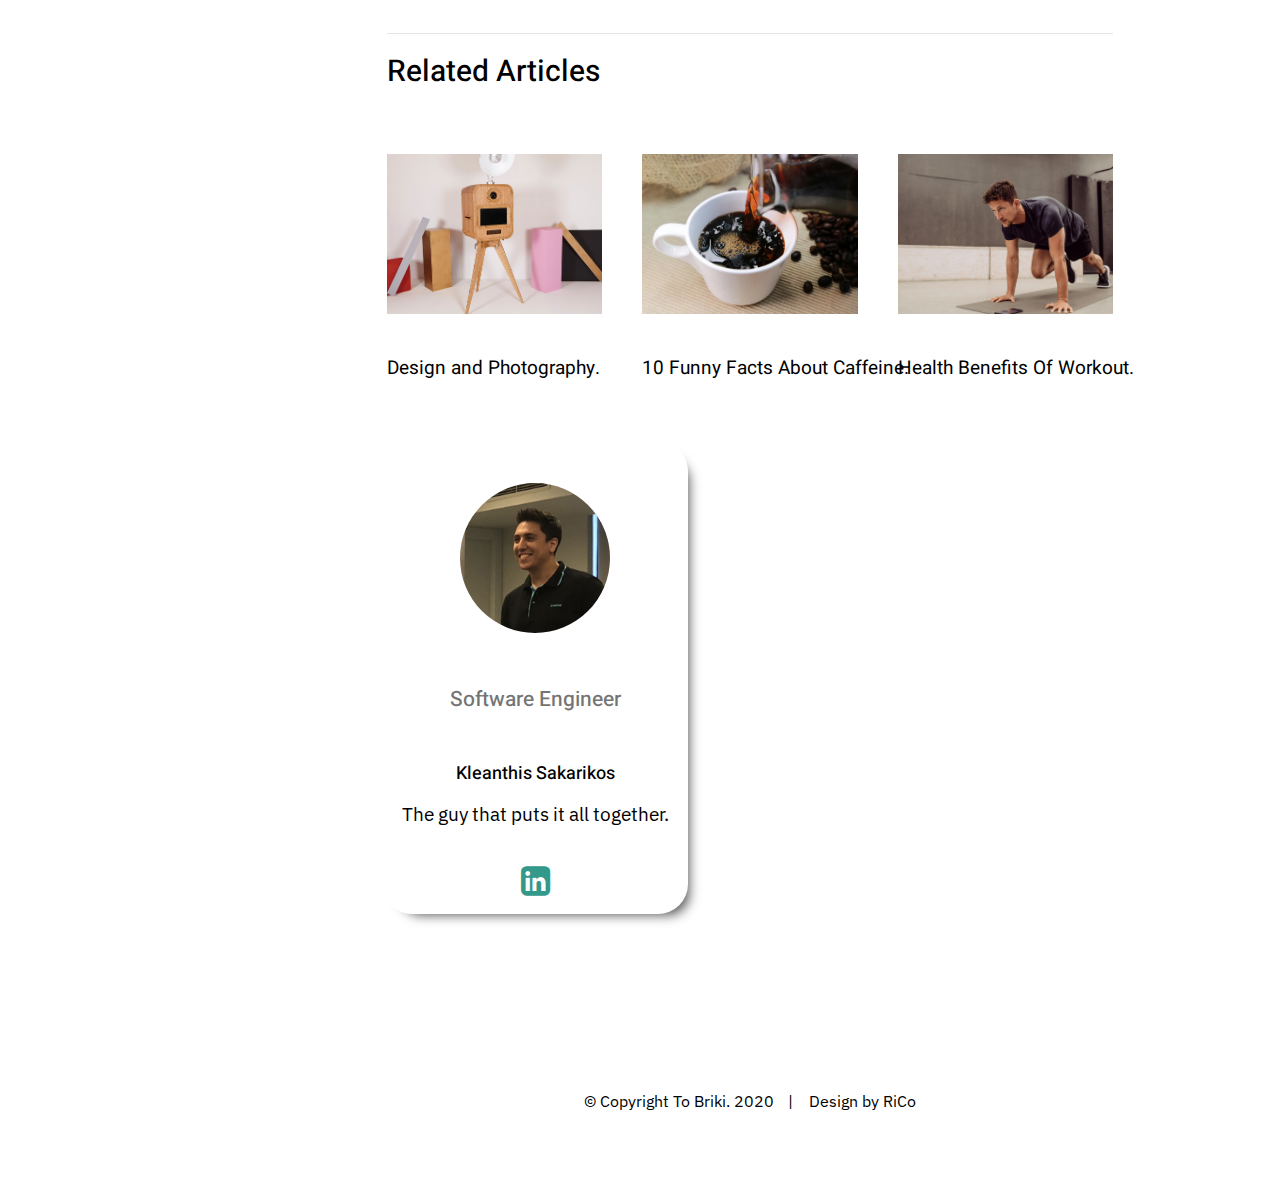
<file: single-standard.html>
﻿<!DOCTYPE html>
<html class="no-js" lang="en">
<head>

    <!--- basic page needs
    ================================================== -->
    <meta charset="utf-8">
    <title>Main Post - To Briki.</title>
    <meta name="description" content="">
    <meta name="author" content="">

    <!-- mobile specific metas
    ================================================== -->
    <meta name="viewport" content="width=device-width, initial-scale=1">

    <!-- CSS
    ================================================== -->
    <link rel="stylesheet" href="css/base.css">
    <link rel="stylesheet" href="css/main.css">

    <!-- script
    ================================================== -->
    <script src="js/modernizr.js"></script>

    <!-- favicons
    ================================================== -->
    <link rel="apple-touch-icon" sizes="180x180" href="images/resources/apple-touch-icon.png">
    <link rel="icon" type="image/png" sizes="32x32" href="images/resources/favicon-32x32.png">
    <link rel="icon" type="image/png" sizes="16x16" href="images/resources/favicon-16x16.png">

</head>

<body class="ss-bg-white">

    <!-- preloader
    ================================================== -->
    <div id="preloader">
        <div id="loader" class="dots-fade">
            <div></div>
            <div></div>
            <div></div>
        </div>
    </div>

    <div id="top" class="s-wrap">

        <!-- site header
        ================================================== -->
        <header class="s-header">

            <div class="header__top">
                <div class="header__logo">
                    <a href="index.html">
                        <img src="images/logo_wide.jpg" alt="Homepage">
                    </a>
                </div>


                <!-- toggles -->
                <a href="#" class="header__menu-toggle"><span>Menu</span></a>

            </div>

            <nav class="header__nav-wrap">

                <ul class="header__nav">
                    <li class="current"><a href="index.html" title="">Home</a></li>
                    <li class="has-children">
                        <a href="#" title="">Categories</a>
                        <ul>
                            <li><a href="index.html">Lifestyle</a></li>
                            <li><a href="index.html">Health</a></li>
                            <li><a href="index.html">Travel</a></li>
                            <li><a href="index.html">Work</a></li>
                        </ul>
                    </li>
                    <li>
                        <a href="index.html" title="">Blog Posts</a>
                    </li>
                    <li><a href="main-post.html" title="">About</a></li>
                    <li><a href="page-contact.html" title="">Subscribe</a></li>
                </ul> <!-- end header__nav -->

                <ul class="header__social">
                    <li class="ss-facebook">
                        <a href="https://facebook.com/">
                            <span>Facebook</span>
                        </a>
                    </li>
                    <li class="ss-twitter">
                        <a href="#">
                            <span>Twitter</span>
                        </a>
                    </li>
                    <li class="ss-dribbble">
                        <a href="#">
                            <span>Instagram</span>
                        </a>
                    </li>
                    <li class="ss-behance">
                        <a href="#">
                            <span>Behance</span>
                        </a>
                    </li>
                </ul>

            </nav> <!-- end header__nav-wrap -->

        </header> <!-- end s-header -->
        <!-- site content
        ================================================== -->
        <div class="s-content">
            <main class="row content__page">

                <article class="column large-full entry">

                    <div class="media-wrap entry__media">
                        <div class="entry__post-thumb">
                            <img src="images/cafe1.jpg" alt="dummy">
                        </div>
                    </div>

                    <div class="content__page-header">
                        <h1 class="display-1 entry__title">
                            Cafe Racer = Art.
                        </h1>
                        <ul class="entry__header-meta">
                            <li>By <a href="#">Ricos Rikidis</a></li>
                            <li>March 27, 2020</li>
                            <li class="cat-links">
                                <a href="#">Lifestyle</a><a href="#">Travel</a>
                            </li>
                        </ul>
                    </div> <!-- end entry__header -->

                    <div>
                        <p class="lead drop-cap">
                            Nick lives in Nashville, Tennessee, where he works as a music producer and session guitarist.
                            A friend got him onto his first bike, a Honda CB350, just a few years ago. He jumped in with both feet,
                            teaching himself to maintain the little Honda via YouTube videos and online forums.
                        </p>

                        <p>
                            <b>
                                After a few months of daily riding, Nick needed something more capable and reliable—so he bought a Ducati Panigale 899.
                            </b>
                            “It was a blast to ride,” he says, “but I quickly missed the character that the old Honda had. In the back of my mind
                            I wanted to get back on a retro machine that didn’t perform perfectly all the time.”
                        </p>

                        <p>
                            <img src="images/cafe2.jpg" alt="dummy">
                        </p>

                        <h2>This old CB750</h2>

                        <p class="font-style-italic">
                            <u>
                                “So one fateful day, I was talking to a client that I was editing and mixing a few songs for. He was telling me about his old CB750,
                                which he had been struggling to get running after a crash in the rain.”
                            </u>
                            <br />
                            <br />
                            <q>
                                <u class="text-blue">
                                    He said he was considering selling the bike, so I offered instead to accept the bike as payment for the work I was doing for him.
                                </u>
                            </q>
                        </p>

                        <p>
                            They reached an agreement, and Nick soon had the 1975 Honda CB750 home and ready to diagnose.
                            “Originally my intention was to just rebuild the engine,” he tells us, “and make a few aesthetic changes to make it look like the
                            cool cafe racers I saw online.”
                            <br />
                            <br />
                            <b class="text-red">
                                “But as I began to tear the bike down and draw up plans I quickly realized the potential the bike had, and the project really came to life.”
                            </b>
                        </p>

                        <h3>Start of Rebuilding</h3>

                        <p>
                            The motor already had 50,000 miles on it, so Nick treated it to a top end rebuild and honed the cylinders. He rebuilt the carbs too, then re-jetted
                            them to run well with the UNI air filters. The exhaust is a four-into-one system from MAC Performance, capped off with a stubby silencer.

                            “Oddly enough, one of the features on the bike that gets the most compliments is the low profile muffler,” Nick says, “which is actually an off the
                            shelf part from my local auto parts store, and only cost about $13!”
                        </p>

                        <p>
                            <img src="images/cafe3.jpg" alt="dummy">
                            <figcaption>CB750 (caption here!)</figcaption>
                        </p>

                        <p>
                            Nick tore into the wiring too, ditching the stock harness since it had been tampered with over the years. The new system runs off a Motogadget m.unit
                            and an Antigravity lithium-ion battery, all stashed discreetly in custom-made trays and under the seat hump.

                            Nick went all-out when it came to the Honda’s running gear, swapping the front-end for a set of Suzuki GSX-R forks, held by billet aluminum triples
                            from Cognito Moto. The rear shocks are now an inch longer than stock, giving the CB a more aggressive stance.
                        </p>

                        <p>
                            <img src="images/cafe4.jpg" alt="dummy">
                        </p>

                        <p>
                            The overall effect is slick, well balanced and a brilliant first effort.

                            “Being my first mechanical project ever,” says Nick, “I certainly struggled and messed up many steps along the way. But overall,
                            it’s been very rewarding—especially riding around town and watching people react to a one-of-a-kind machine.”
                        </p>


                        <p class="entry__tags">
                            <span>Post Tags</span>

                            <span class="entry__tag-list">
                                <a href="#">cafe racer</a>
                                <a href="#">cb750</a>
                                <a href="#">honda</a>
                                <a href="#">custom</a>
                            </span>

                        </p>
                    </div> <!-- end entry content -->

                    <div class="entry__pagenav">
                        <div class="entry__nav">
                            <div class="entry__prev">
                                <a href="main-post.html" rel="prev">
                                    <span>Previous Post</span>
                                    The brain behind the whole operation.
                                </a>
                            </div>
                            <div class="entry__next">
                                <a href="#" rel="next">
                                    <span>Next Post</span>
                                    Less Is More (don't exist)
                                </a>
                            </div>
                        </div>
                    </div> <!-- end entry__pagenav -->

                    <div class="entry__related">
                        <h3 class="h2">Related Articles</h3>

                        <ul class="related">
                            <li class="related__item">
                                <a href="single-standard.html"
                                   aria-label="Read more about Design and Photography"
                                   class="related__link">
                                    <img src="images/design_photo.jpg" alt="dummy">
                                </a>
                                <h5>Design and Photography.</h5>
                            </li>
                            <li class="related__item">
                                <a href="single-standard.html"
                                   aria-label="Read more about 10 Funny Facts About Caffeine"
                                   class="related__link">
                                    <img src="images/caffeine.jpg" alt="dummy">
                                </a>
                                <h5>10 Funny Facts About Caffeine.</h5>
                            </li>
                            <li class="related__item">
                                <a href="single-standard.html"
                                   aria-label="Read more about Health Benefits Of Workout"
                                   class="related__link">
                                    <img src="images/workout.jpg" alt="dummy">
                                </a>
                                <h5>Health Benefits Of Workout.</h5>
                            </li>
                        </ul>
                    </div> <!-- end entry related -->
                </article> <!-- end column large-full entry-->
                <div class="team-member card">
                    <img src="images/alkis.jpg" class="team-image" alt="dummy">
                    <div class="team-member-text">
                        <h4 class="team-member-position">Software Engineer</h4>
                        <h5>Kleanthis Sakarikos</h5>
                        <p>The guy that puts it all together.</p>
                        <a class="linked_in_icon" href="https://www.linkedin.com/in/sakarikos-kleanthis/">
                            <i class="icon-font-34 fa">&#xf08c;</i>
                        </a>
                    </div>
                </div>
            </main>


        </div> <!-- end s-content -->
        <!-- footer
        ================================================== -->
        <footer class="s-footer">
            <div class="row">
                <div class="column large-full">
                    <div class="footer__copyright">
                        <span>© Copyright To Briki. 2020</span>
                        <span>Design by <a href="https://www.linkedin.com/in/sakarikos-kleanthis/">RiCo</a></span>
                    </div>
                </div>
            </div>

            <div class="go-top">
                <a class="smoothscroll" title="Back to Top" href="#top"></a>
            </div>
        </footer>

    </div> <!-- end s-wrap -->
    <!-- Java Script
    ================================================== -->
    <script src="js/jquery-3.2.1.min.js"></script>
    <script src="js/plugins.js"></script>
    <script src="js/main.js"></script>

</body>
</file>
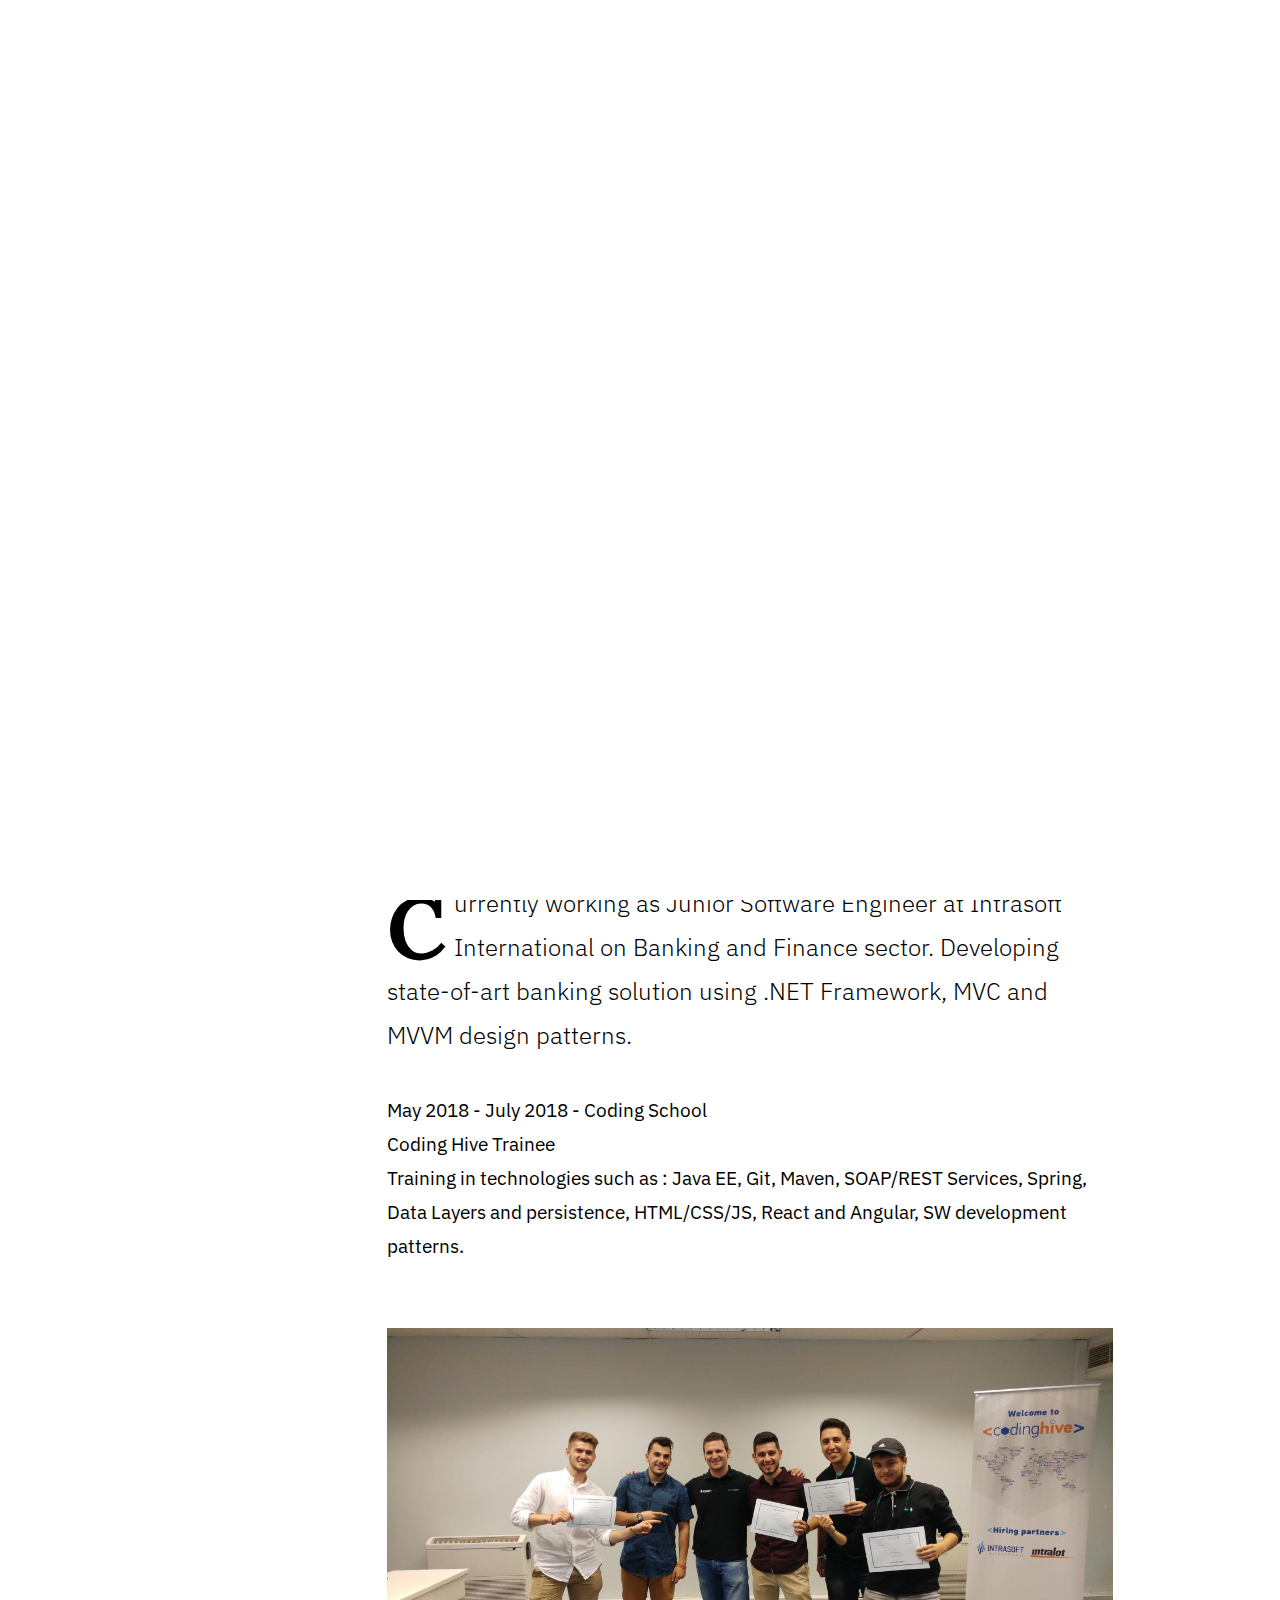
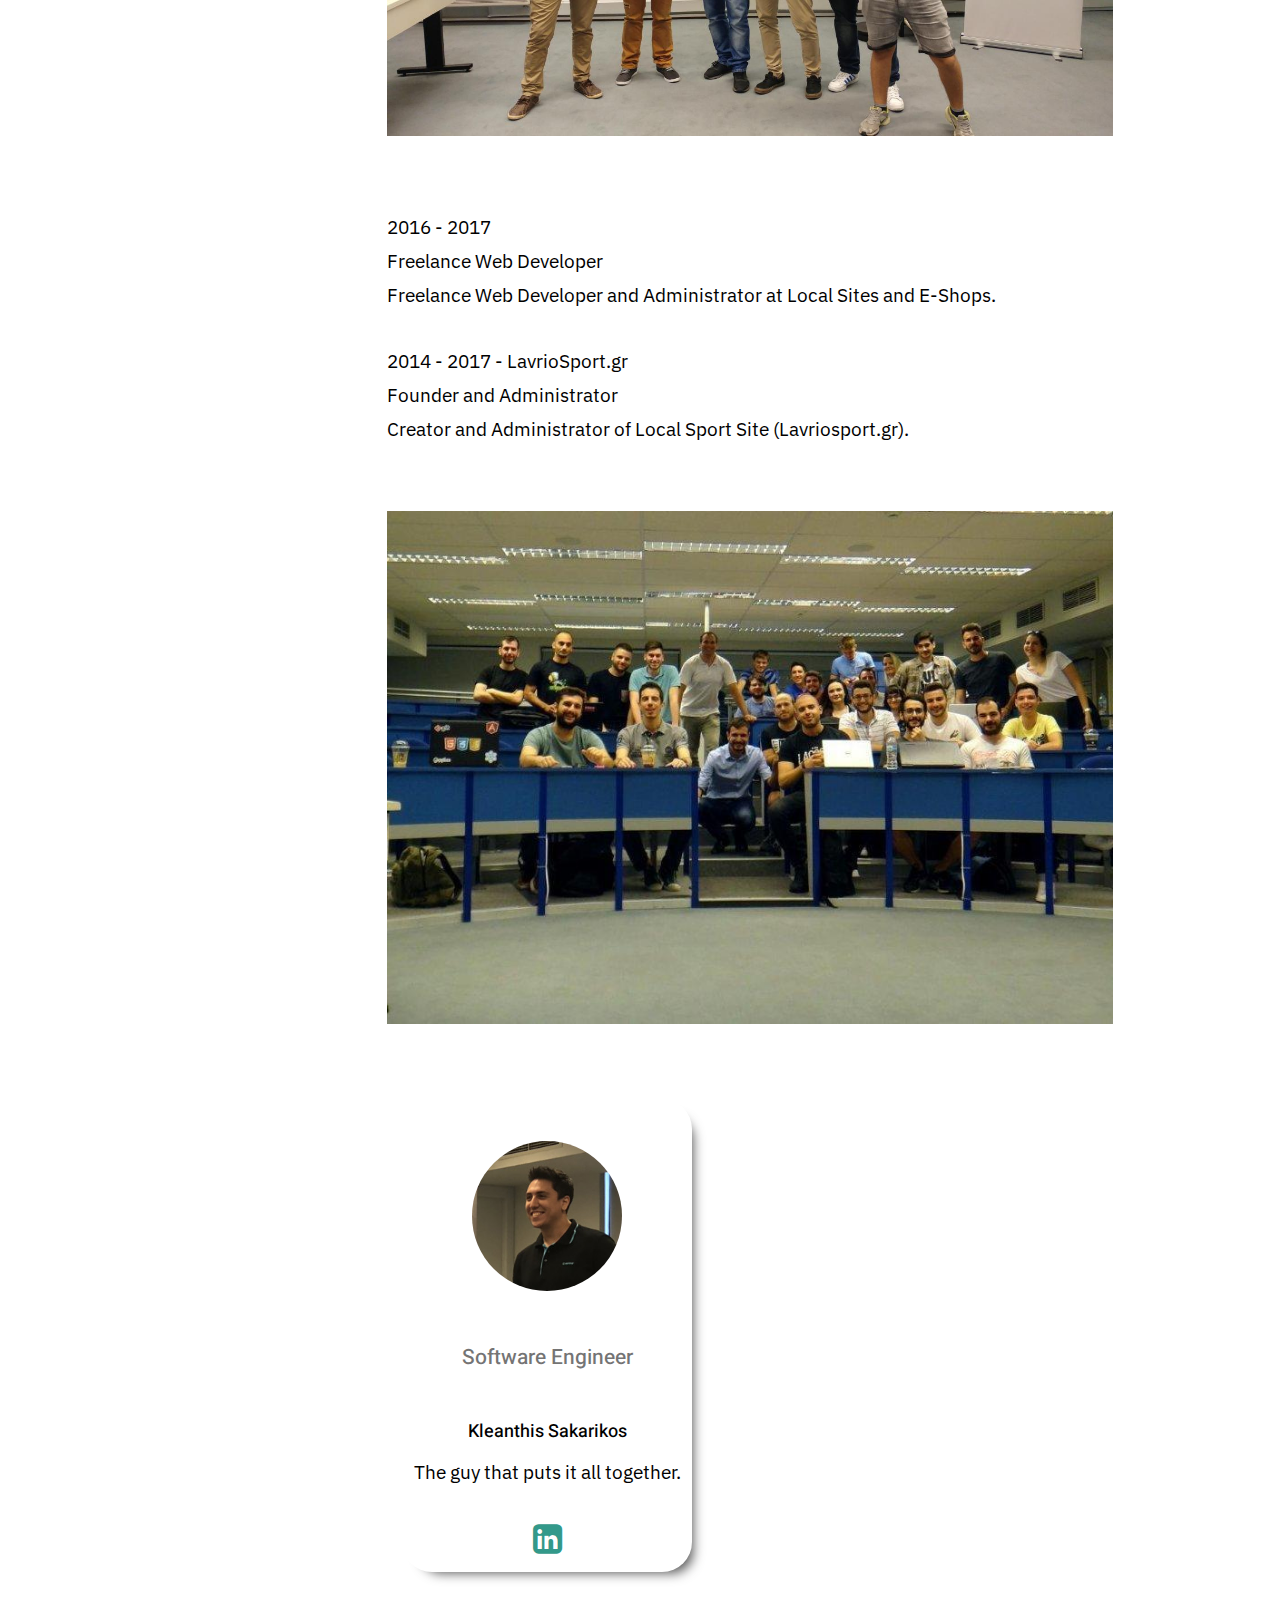
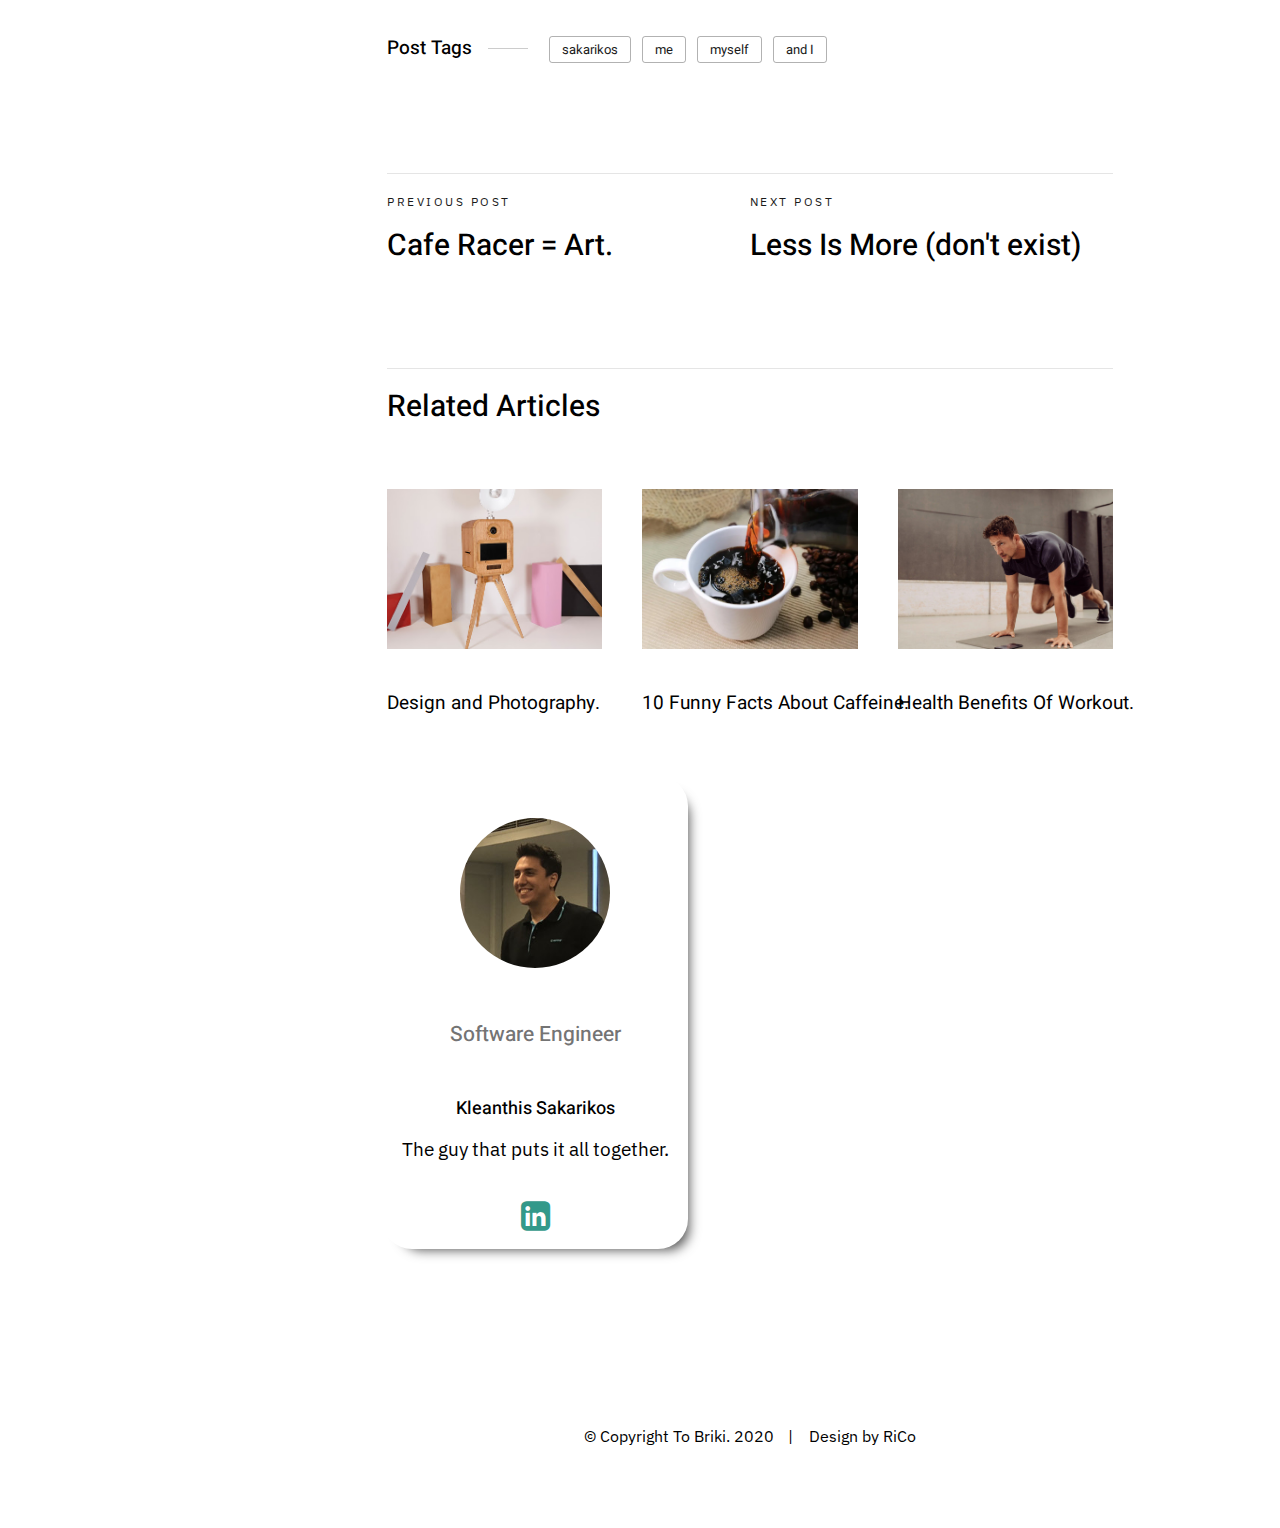
<file: html/main-post.html>
﻿<!DOCTYPE html>
<html class="no-js" lang="en">
<head>

    <!--- basic page needs
    ================================================== -->
    <meta charset="utf-8">
    <title>Main Post - To Briki.</title>
    <meta name="description" content="">
    <meta name="author" content="">

    <!-- mobile specific metas
    ================================================== -->
    <meta name="viewport" content="width=device-width, initial-scale=1">

    <!-- CSS
    ================================================== -->
    <link rel="stylesheet" href="..\css/base.css">
    <link rel="stylesheet" href="..\css/main.css">

    <!-- script
    ================================================== -->
    <script src="..\js/modernizr.js"></script>

    <!-- favicons
    ================================================== -->
    <link rel="apple-touch-icon" sizes="180x180" href="..\images/resources/apple-touch-icon.png">
    <link rel="icon" type="image/png" sizes="32x32" href="..\images/resources/favicon-32x32.png">
    <link rel="icon" type="image/png" sizes="16x16" href="..\images/resources/favicon-16x16.png">

</head>

<body class="ss-bg-white">

    <!-- preloader
    ================================================== -->
    <div id="preloader">
        <div id="loader" class="dots-fade">
            <div></div>
            <div></div>
            <div></div>
        </div>
    </div>

    <div id="top" class="s-wrap">

        <!-- site header
        ================================================== -->
        <header class="s-header">

            <div class="header__top">
                <div class="header__logo">
                    <a href="..\index.html">
                        <img src="..\images/logo_wide.jpg" alt="Homepage">
                    </a>
                </div>


                <!-- toggles -->
                <a href="#" class="header__menu-toggle"><span>Menu</span></a>

            </div>

            <nav class="header__nav-wrap">

                <ul class="header__nav">
                    <li class="current"><a href="..\index.html" title="">Home</a></li>
                    <li class="has-children">
                        <a href="#" title="">Categories</a>
                        <ul>
                            <li><a href="..\index.html">Lifestyle</a></li>
                            <li><a href="..\index.html">Health</a></li>
                            <li><a href="..\index.html">Travel</a></li>
                            <li><a href="..\index.html">Work</a></li>
                        </ul>
                    </li>
                    <li>
                        <a href="..\index.html" title="">Blog Posts</a>
                    </li>
                    <li><a href="main-post.html" title="">About</a></li>
                    <li><a href="page-contact.html" title="">Subscribe</a></li>
                </ul> <!-- end header__nav -->

                <ul class="header__social">
                    <li class="ss-facebook">
                        <a href="https://facebook.com/">
                            <span>Facebook</span>
                        </a>
                    </li>
                    <li class="ss-twitter">
                        <a href="#">
                            <span>Twitter</span>
                        </a>
                    </li>
                    <li class="ss-dribbble">
                        <a href="#">
                            <span>Instagram</span>
                        </a>
                    </li>
                    <li class="ss-behance">
                        <a href="#">
                            <span>Behance</span>
                        </a>
                    </li>
                </ul>

            </nav> <!-- end header__nav-wrap -->

        </header> <!-- end s-header -->
        <!-- site content
        ================================================== -->
        <div class="s-content">
            <main class="row content__page">

                <article class="column large-full entry">
                    <div class="content__page-header">
                        <h1 class="display-1 entry__title">
                            The brain behind the whole operation.
                        </h1>
                        <ul class="entry__header-meta">
                            <li>By <a href="#">Kleanthis Sakarikos</a></li>
                            <li>March 27, 2020</li>
                            <li class="cat-links">
                                <a href="#">Work</a>
                            </li>
                        </ul>
                    </div> <!-- end entry__header -->

                    <div>
                        <h2>Kleanthis Sakarikos</h2>
                        <div class="grid-container">
                            <div>
                                <q>
                                    SW Engineer at INTRASOFT International / Indie Game Developer
                                </q>
                            </div>
                        </div>
                        <div class="grid-container">
                            <div>
                                <p class="lead">
                                    Skilled in Game Design and Unity3D. Strong professional with a focused in Computer Software Engineering from University
                                    of West Attica, Athens.
                                </p>
                            </div>
                        </div>

                        <button class="button-custom-all button-custom btn">Don't press that button.</button>

                        <p class="lead drop-cap">
                            Currently working as Junior Software Engineer at Intrasoft International on Banking and Finance sector.
                            Developing state-of-art banking solution using .NET Framework, MVC and MVVM design patterns.
                        </p>

                        <p>
                            May 2018 - July 2018 - Coding School<br />
                            Coding Hive Trainee<br />
                            Training in technologies such as : Java EE, Git, Maven, SOAP/REST Services,
                            Spring, Data Layers and persistence, HTML/CSS/JS, React and Angular, SW
                            development patterns.
                        </p>

                        <p>
                            <img src="..\images/cv_coding1.jpg" alt="dummy">
                        </p>

                        <p>
                            2016 - 2017<br />
                            Freelance Web Developer<br />
                            Freelance Web Developer and Administrator at Local Sites and E-Shops.
                        </p>

                        <p>
                            2014 - 2017 - LavrioSport.gr<br />
                            Founder and Administrator<br />
                            Creator and Administrator of Local Sport Site (Lavriosport.gr).
                        </p>

                        <p>
                            <img src="..\images/cv_coding2.jpg" alt="dummy">
                        </p>

                        <div class="team-member card">
                            <img src="..\images/alkis.jpg" class="team-image" alt="dummy">
                            <div class="team-member-text">
                                <h4 class="team-member-position">Software Engineer</h4>
                                <h5>Kleanthis Sakarikos</h5>
                                <p>The guy that puts it all together.</p>
                                <a class="linked_in_icon" href="https://www.linkedin.com/in/sakarikos-kleanthis/">
                                    <i class="icon-font-34 fa">&#xf08c;</i>
                                </a>
                            </div>
                        </div>


                        <p class="entry__tags">
                            <span>Post Tags</span>

                            <span class="entry__tag-list">
                                <a href="#">sakarikos</a>
                                <a href="#">me</a>
                                <a href="#">myself</a>
                                <a href="#">and I</a>
                            </span>

                        </p>
                    </div> <!-- end entry content -->

                    <div class="entry__pagenav">
                        <div class="entry__nav">
                            <div class="entry__prev">
                                <a href="single-standard.html" rel="prev">
                                    <span>Previous Post</span>
                                    Cafe Racer = Art.
                                </a>
                            </div>
                            <div class="entry__next">
                                <a href="#" rel="next">
                                    <span>Next Post</span>
                                    Less Is More (don't exist)
                                </a>
                            </div>
                        </div>
                    </div> <!-- end entry__pagenav -->

                    <div class="entry__related">
                        <h3 class="h2">Related Articles</h3>

                        <ul class="related">
                            <li class="related__item">
                                <a href="single-standard.html" class="related__link">
                                    <img src="..\images/design_photo.jpg">
                                </a>
                                <h5>Design and Photography.</h5>
                            </li>
                            <li class="related__item">
                                <a href="single-standard.html" class="related__link">
                                    <img src="..\images/caffeine.jpg" alt="dummy">
                                </a>
                                <h5>10 Funny Facts About Caffeine.</h5>
                            </li>
                            <li class="related__item">
                                <a href="single-standard.html" class="related__link">
                                    <img src="..\images/workout.jpg" alt="dummy">
                                </a>
                                <h5>Health Benefits Of Workout.</h5>
                            </li>
                        </ul>
                    </div> <!-- end entry related -->
                </article> <!-- end column large-full entry-->
                <div class="team-member card">
                    <img src="..\images/alkis.jpg" class="team-image" alt="dummy">
                    <div class="team-member-text">
                        <h4 class="team-member-position">Software Engineer</h4>
                        <h5>Kleanthis Sakarikos</h5>
                        <p>The guy that puts it all together.</p>
                        <a class="linked_in_icon" href="https://www.linkedin.com/in/sakarikos-kleanthis/">
                            <i class="icon-font-34 fa">&#xf08c;</i>
                        </a>
                    </div>
                </div>
            </main>


        </div> <!-- end s-content -->
        <!-- footer
        ================================================== -->
        <footer class="s-footer">
            <div class="row">
                <div class="column large-full">
                    <div class="footer__copyright">
                        <span>© Copyright To Briki. 2020</span>
                        <span>Design by <a href="https://www.linkedin.com/in/sakarikos-kleanthis/">RiCo</a></span>
                    </div>
                </div>
            </div>

            <div class="go-top">
                <a class="smoothscroll" title="Back to Top" href="#top"></a>
            </div>
        </footer>

    </div> <!-- end s-wrap -->
    <!-- Java Script
    ================================================== -->
    <script src="..\js/jquery-3.2.1.min.js"></script>
    <script src="..\js/plugins.js"></script>
    <script src="..\js/main.js"></script>

</body>
</file>
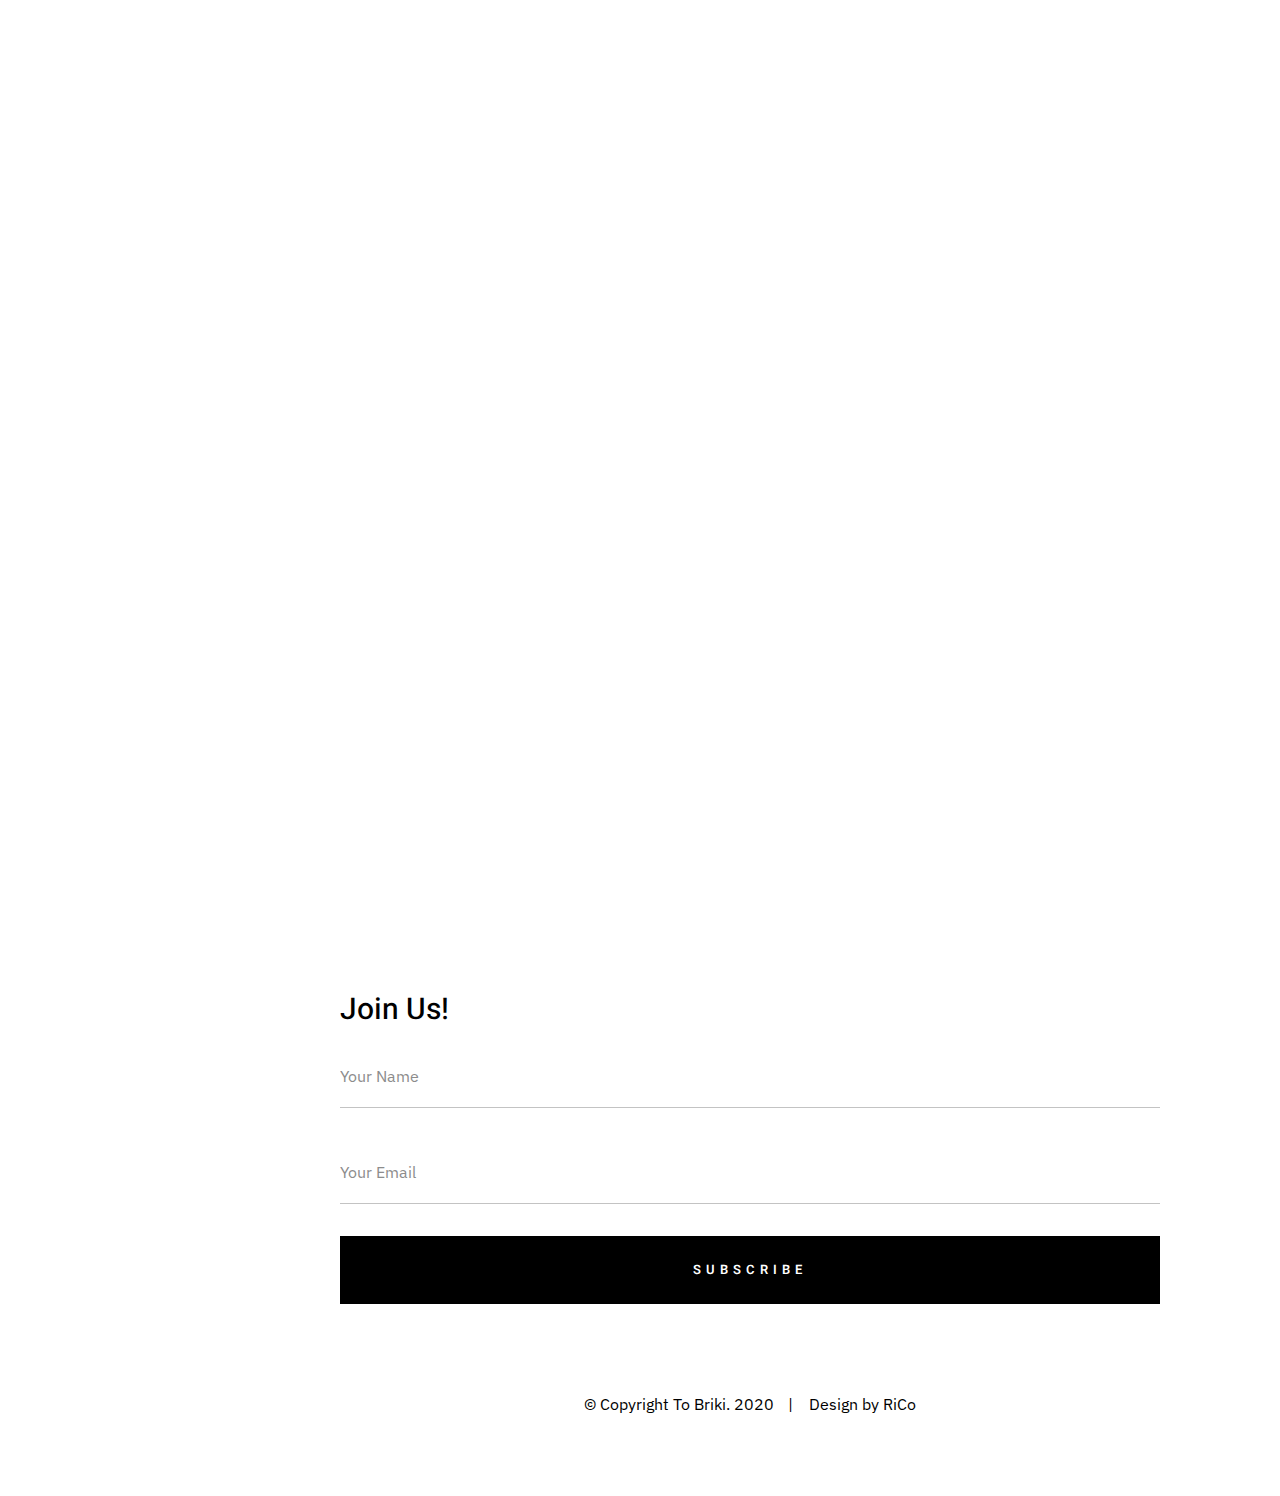
<file: html/page-contact.html>
﻿<!DOCTYPE html>
<html class="no-js" lang="en">
<head>

    <!--- basic page needs
    ================================================== -->
    <meta charset="utf-8">
    <title>Subscribe - To Briki.</title>
    <meta name="description" content="">
    <meta name="author" content="">

    <!-- mobile specific metas
    ================================================== -->
    <meta name="viewport" content="width=device-width, initial-scale=1">

    <!-- CSS
    ================================================== -->
    <link rel="stylesheet" href="..\css/base.css">
    <link rel="stylesheet" href="..\css/main.css">

    <!-- script
    ================================================== -->
    <script src="..\js/modernizr.js"></script>

    <!-- favicons
    ================================================== -->
    <link rel="apple-touch-icon" sizes="180x180" href="..\images/resources/apple-touch-icon.png">
    <link rel="icon" type="image/png" sizes="32x32" href="..\images/resources/favicon-32x32.png">
    <link rel="icon" type="image/png" sizes="16x16" href="..\images/resources/favicon-16x16.png">

</head>

<body class="ss-bg-white">

    <!-- preloader
    ================================================== -->
    <div id="preloader">
        <div id="loader" class="dots-fade">
            <div></div>
            <div></div>
            <div></div>
        </div>
    </div>

    <div id="top" class="s-wrap">

        <!-- site header
        ================================================== -->
        <header class="s-header">

            <div class="header__top">
                <div class="header__logo">
                    <a href="..\index.html">
                        <img src="..\images/logo_wide.jpg" alt="Homepage">
                    </a>
                </div>


                <!-- toggles -->
                <a href="#" class="header__menu-toggle"><span>Menu</span></a>

            </div>

            <nav class="header__nav-wrap">

                <ul class="header__nav">
                    <li class="current"><a href="..\index.html" title="">Home</a></li>
                    <li class="has-children">
                        <a href="#" title="">Categories</a>
                        <ul>
                            <li><a href="..\index.html">Lifestyle</a></li>
                            <li><a href="..\index.html">Health</a></li>
                            <li><a href="..\index.html">Travel</a></li>
                            <li><a href="..\index.html">Work</a></li>
                        </ul>
                    </li>
                    <li>
                        <a href="..\index.html" title="">Blog Posts</a>
                    </li>
                    <li><a href="main-post.html" title="">About</a></li>
                    <li><a href="page-contact.html" title="">Subscribe</a></li>
                </ul> <!-- end header__nav -->

                <ul class="header__social">
                    <li class="ss-facebook">
                        <a href="https://facebook.com/">
                            <span>Facebook</span>
                        </a>
                    </li>
                    <li class="ss-twitter">
                        <a href="#">
                            <span>Twitter</span>
                        </a>
                    </li>
                    <li class="ss-dribbble">
                        <a href="#">
                            <span>Instagram</span>
                        </a>
                    </li>
                    <li class="ss-behance">
                        <a href="#">
                            <span>Behance</span>
                        </a>
                    </li>
                </ul>

            </nav> <!-- end header__nav-wrap -->

        </header> <!-- end s-header -->
        <!-- site
        ================================================== -->
        <div class="s-content">
            <main>

                <section class="column large-full entry">

                    <div class="media-wrap">
                        <div>
                            <img src="..\images/mail.jpg" alt="dummy">
                        </div>
                    </div>

                    <div class="content__page-header">
                        <h1 class="display-1">
                            Get In Touch.
                        </h1>
                    </div> <!-- end__page-header -->
                   
                    <div class="row">
                        <div class="column tab-full">
                            <h4>Where to Find Us</h4>

                            <p>
                                Lavrio 19<br>
                                Athens, Attica<br>
                                19500 GR
                            </p>

                        </div>

                        <div class="column tab-full">
                            <h4>Contact Info</h4>

                            <p>
                                sub@toBriki.com<br>
                                info@toBriki.com <br>
                                Phone: +123 456 7894
                            </p>

                        </div>
                    </div>

                    <h3 class="h2">Join Us!</h3>

                    <form name="contactForm" id="contactForm" action="#" autocomplete="off">
                        <fieldset>

                            <div>
                                <input class="full-width" aria-label="Your Name"
                                       placeholder="Your Name" value="" type="text">
                            </div>

                            <div>
                                <input class="full-width" aria-label="Your Email"
                                       placeholder="Your Email" value="" type="text">
                            </div>
                            <input name="submit" id="submit" class="btn btn--primary btn--large full-width" value="Subscribe" type="submit">
                        </fieldset>
                    </form> <!-- end form -->

                </section>

            </main>

        </div> <!-- end s-content -->
        <!-- footer
        ================================================== -->
        <footer class="s-footer">
            <div class="row">
                <div class="column large-full">
                    <div class="footer__copyright">
                        <span>© Copyright To Briki. 2020</span>
                        <span>Design by <a href="https://www.linkedin.com/in/sakarikos-kleanthis/">RiCo</a></span>
                    </div>
                </div>
            </div>

            <div class="go-top">
                <a class="smoothscroll" title="Back to Top" href="#top"></a>
            </div>
        </footer>

    </div> <!-- end s-wrap -->
    <!-- Java Script
    ================================================== -->
    <script src="..\js/jquery-3.2.1.min.js"></script>
    <script src="..\js/plugins.js"></script>
    <script src="..\js/main.js"></script>

</body>
</file>
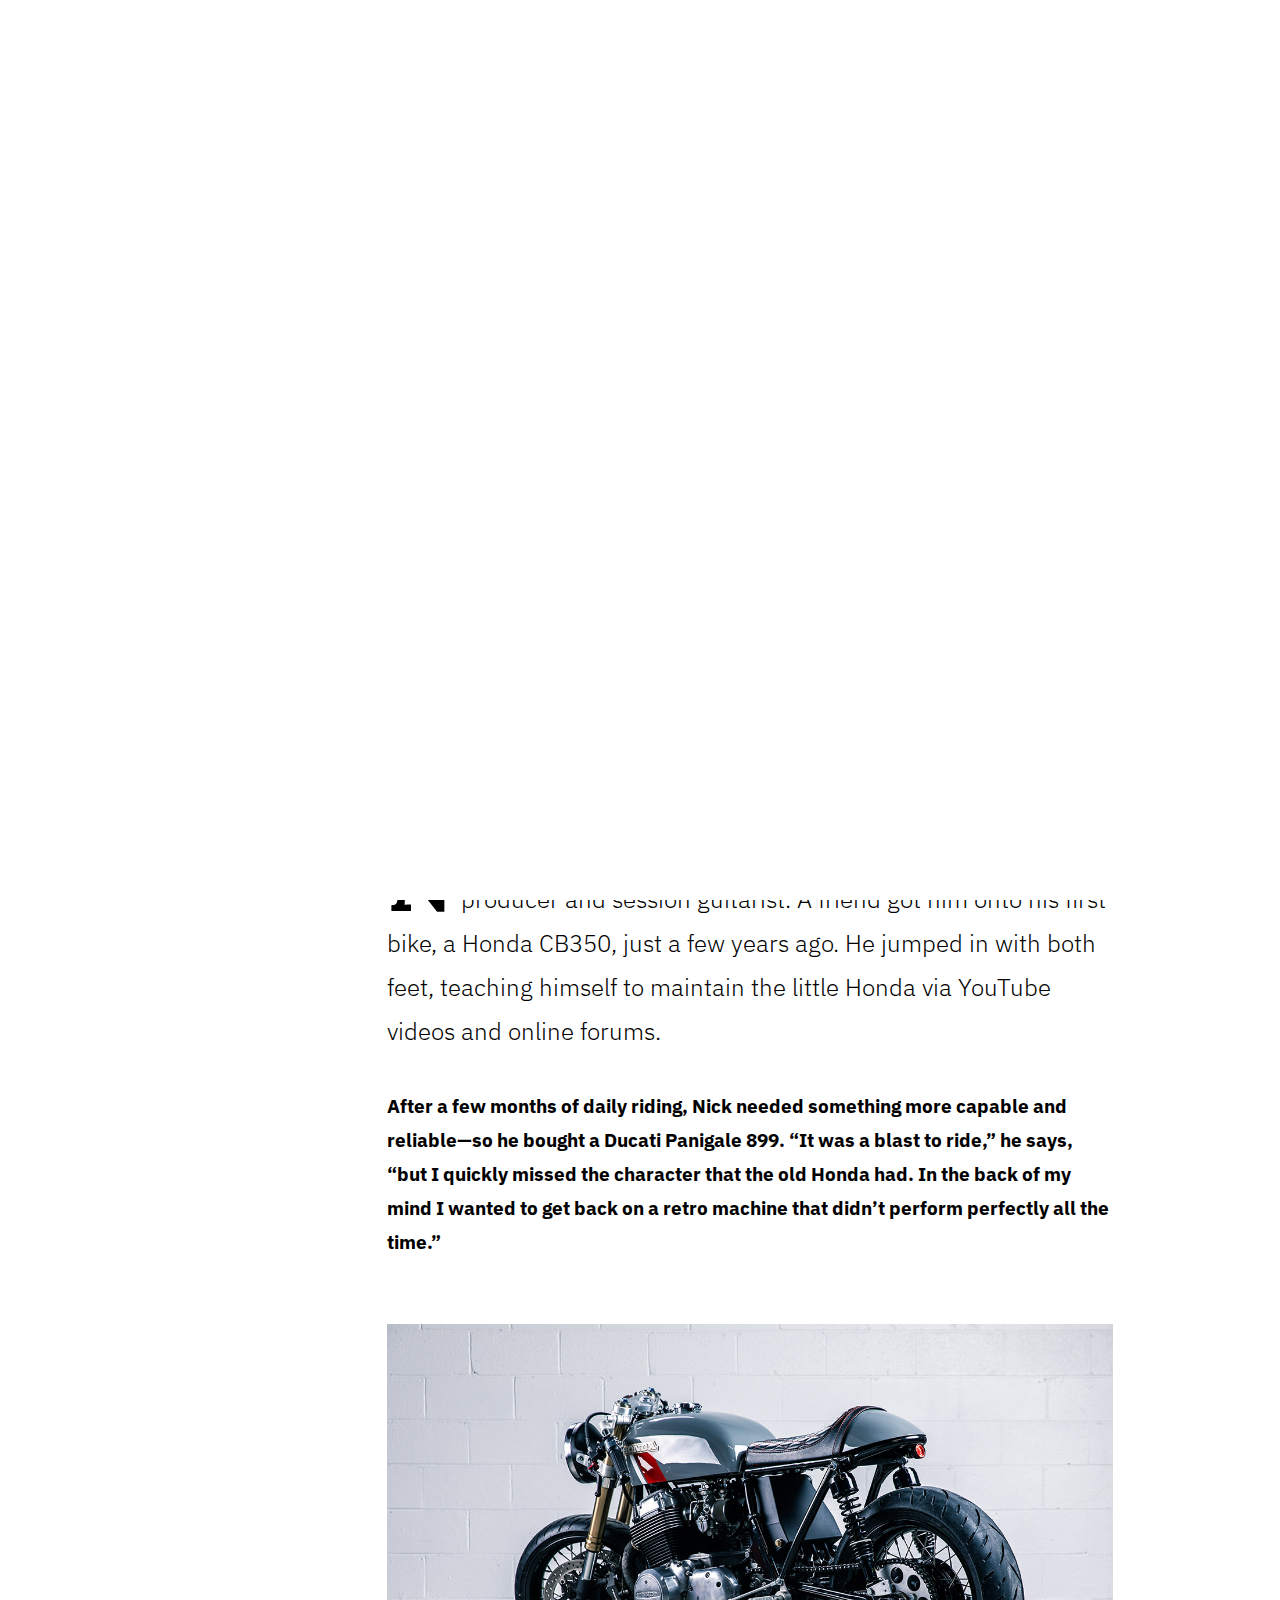
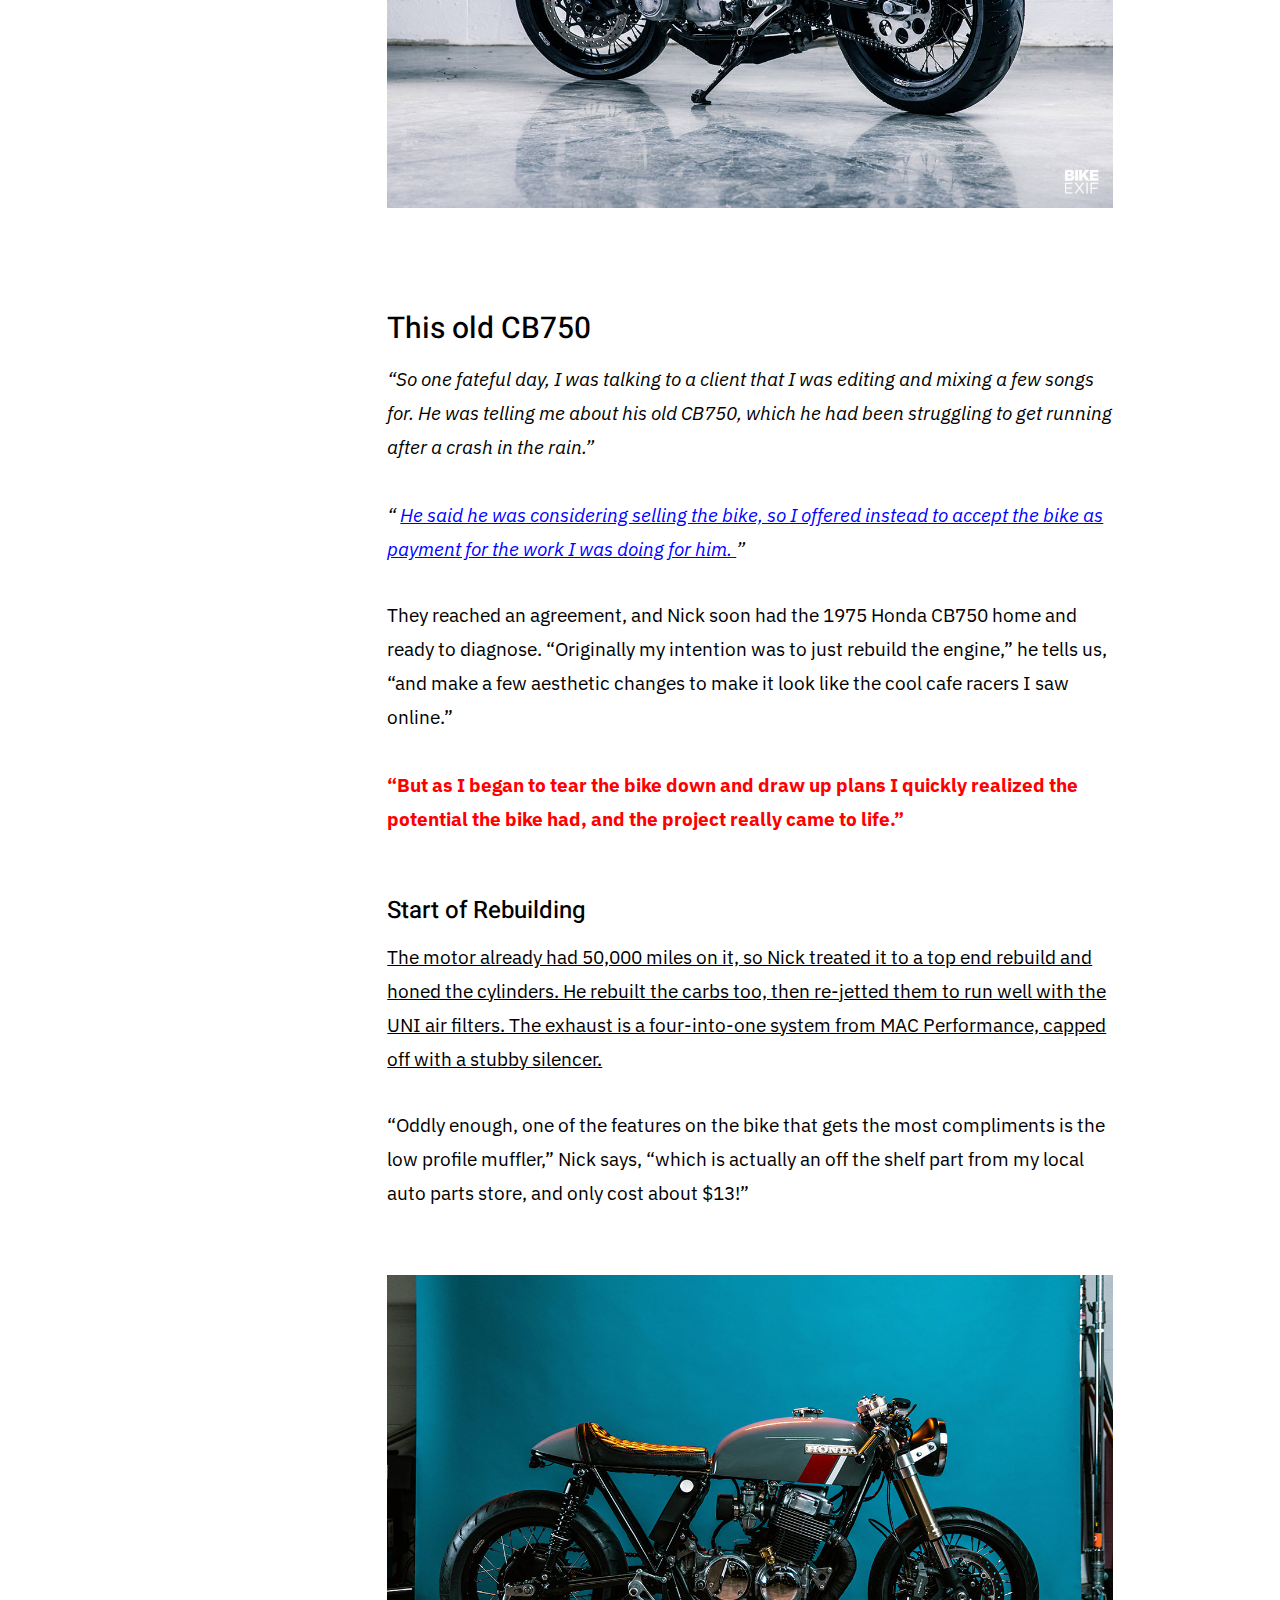
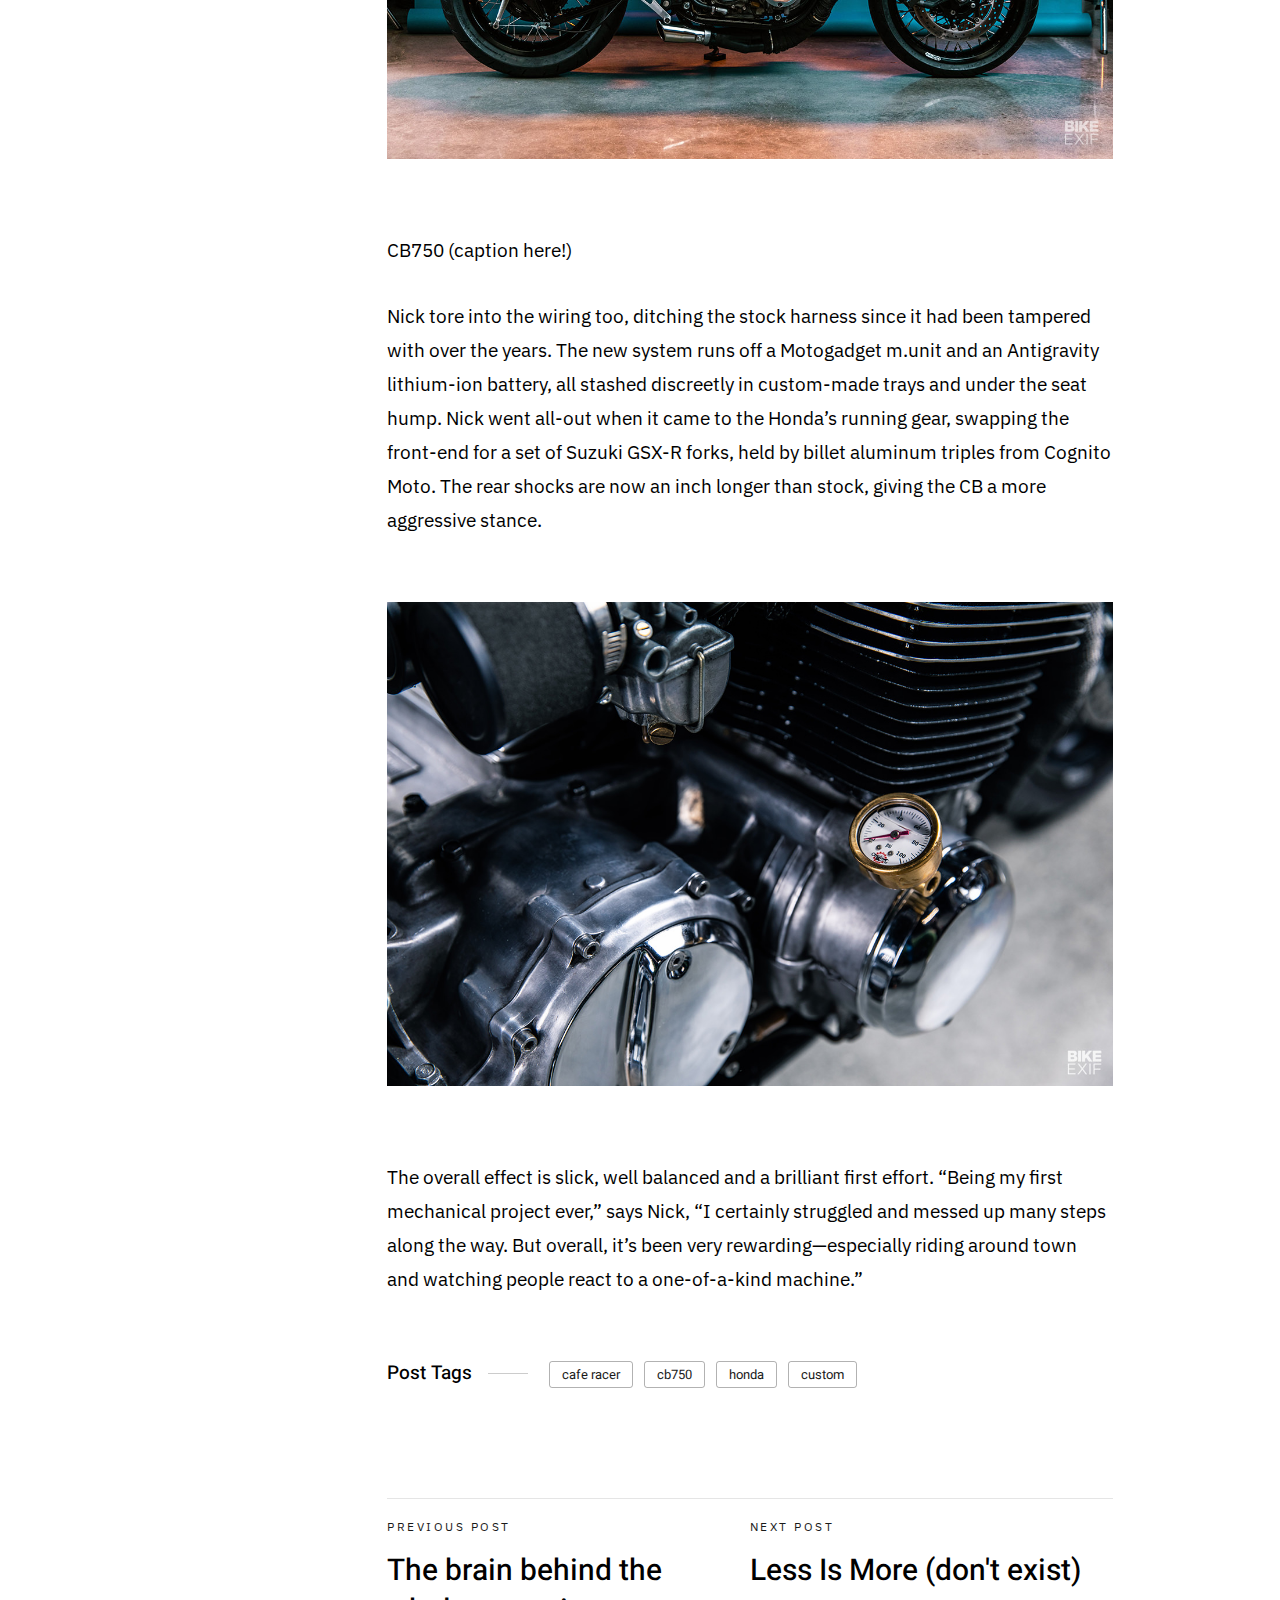
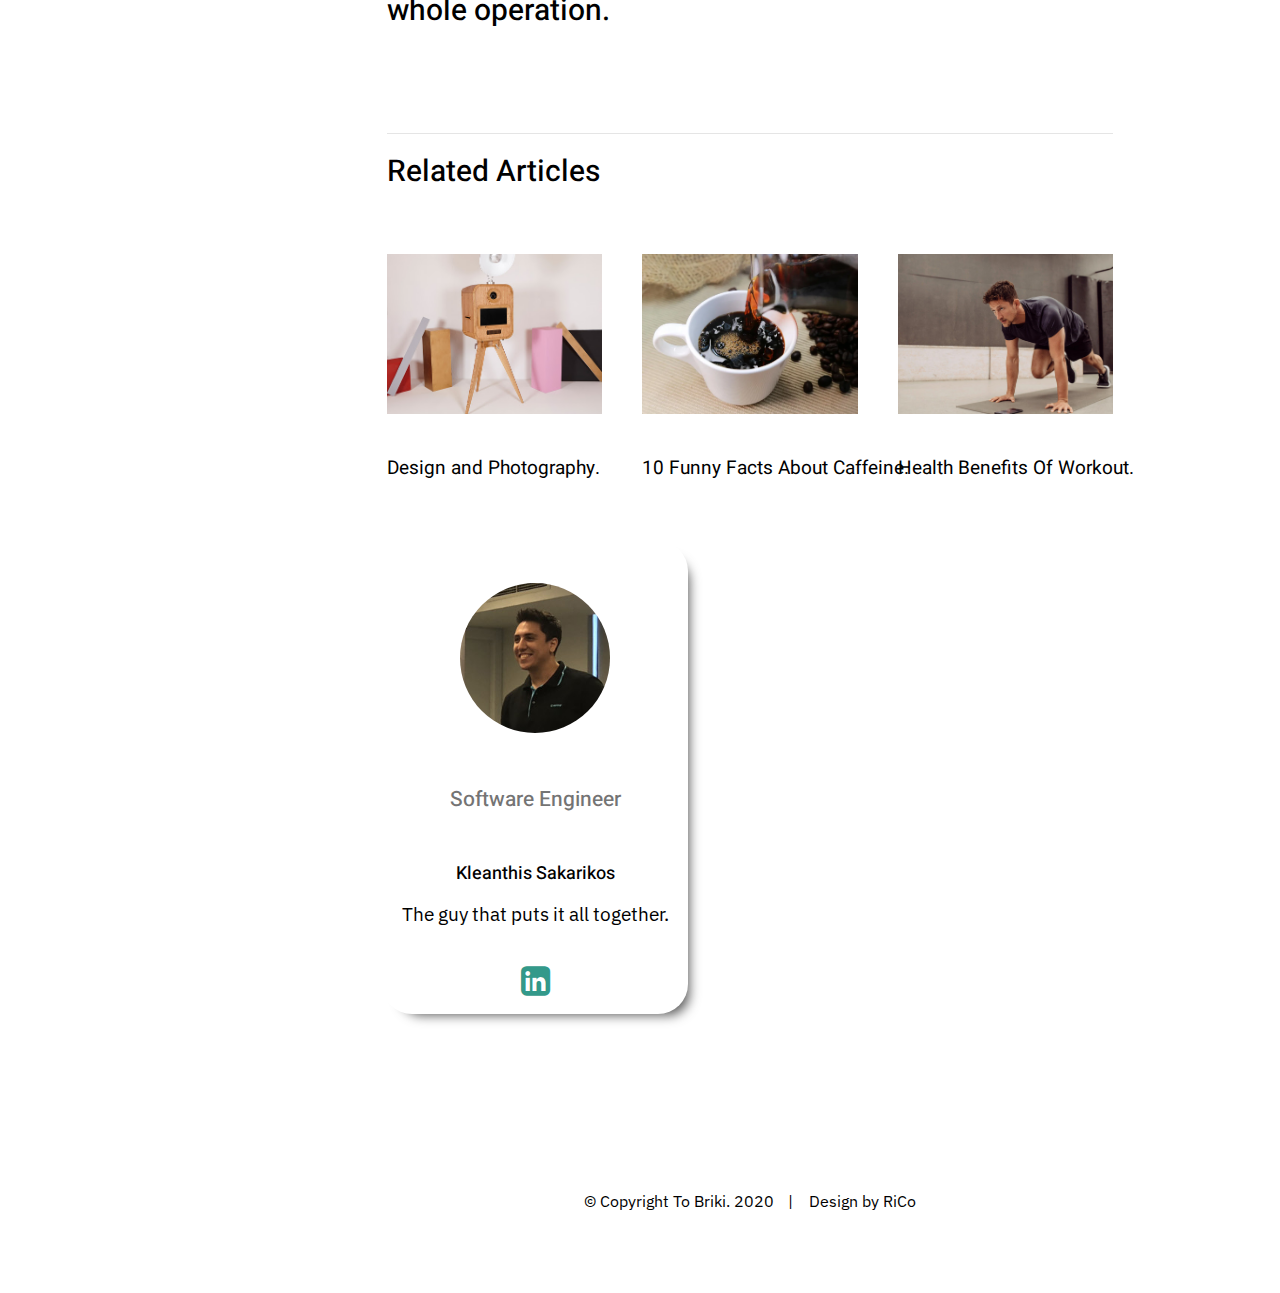
<file: html/single-standard.html>
﻿<!DOCTYPE html>
<html class="no-js" lang="en">
<head>

    <!--- basic page needs
    ================================================== -->
    <meta charset="utf-8">
    <title>Main Post - To Briki.</title>
    <meta name="description" content="">
    <meta name="author" content="">

    <!-- mobile specific metas
    ================================================== -->
    <meta name="viewport" content="width=device-width, initial-scale=1">

    <!-- CSS
    ================================================== -->
    <link rel="stylesheet" href="..\css/base.css">
    <link rel="stylesheet" href="..\css/main.css">

    <!-- script
    ================================================== -->
    <script src="..\js/modernizr.js"></script>

    <!-- favicons
    ================================================== -->
    <link rel="apple-touch-icon" sizes="180x180" href="..\images/resources/apple-touch-icon.png">
    <link rel="icon" type="image/png" sizes="32x32" href="..\images/resources/favicon-32x32.png">
    <link rel="icon" type="image/png" sizes="16x16" href="..\images/resources/favicon-16x16.png">

</head>

<body class="ss-bg-white">

    <!-- preloader
    ================================================== -->
    <div id="preloader">
        <div id="loader" class="dots-fade">
            <div></div>
            <div></div>
            <div></div>
        </div>
    </div>

    <div id="top" class="s-wrap">

        <!-- site header
        ================================================== -->
        <header class="s-header">

            <div class="header__top">
                <div class="header__logo">
                    <a href="..\index.html">
                        <img src="..\images/logo_wide.jpg" alt="Homepage">
                    </a>
                </div>


                <!-- toggles -->
                <a href="#" class="header__menu-toggle"><span>Menu</span></a>

            </div>

            <nav class="header__nav-wrap">

                <ul class="header__nav">
                    <li class="current"><a href="..\index.html" title="">Home</a></li>
                    <li class="has-children">
                        <a href="#" title="">Categories</a>
                        <ul>
                            <li><a href="..\index.html">Lifestyle</a></li>
                            <li><a href="..\index.html">Health</a></li>
                            <li><a href="..\index.html">Travel</a></li>
                            <li><a href="..\index.html">Work</a></li>
                        </ul>
                    </li>
                    <li>
                        <a href="..\index.html" title="">Blog Posts</a>
                    </li>
                    <li><a href="main-post.html" title="">About</a></li>
                    <li><a href="page-contact.html" title="">Subscribe</a></li>
                </ul> <!-- end header__nav -->

                <ul class="header__social">
                    <li class="ss-facebook">
                        <a href="https://facebook.com/">
                            <span>Facebook</span>
                        </a>
                    </li>
                    <li class="ss-twitter">
                        <a href="#">
                            <span>Twitter</span>
                        </a>
                    </li>
                    <li class="ss-dribbble">
                        <a href="#">
                            <span>Instagram</span>
                        </a>
                    </li>
                    <li class="ss-behance">
                        <a href="#">
                            <span>Behance</span>
                        </a>
                    </li>
                </ul>

            </nav> <!-- end header__nav-wrap -->

        </header> <!-- end s-header -->
        <!-- site content
        ================================================== -->
        <div class="s-content">
            <main class="row content__page">

                <article class="column large-full entry">

                    <div class="media-wrap entry__media">
                        <div class="entry__post-thumb">
                            <img src="..\images/cafe1.jpg" alt="dummy">
                        </div>
                    </div>

                    <div class="content__page-header">
                        <h1 class="display-1 entry__title">
                            Cafe Racer = Art.
                        </h1>
                        <ul class="entry__header-meta">
                            <li>By <a href="#">Ricos Rikidis</a></li>
                            <li>March 27, 2020</li>
                            <li class="cat-links">
                                <a href="#">Lifestyle</a><a href="#">Travel</a>
                            </li>
                        </ul>
                    </div> <!-- end entry__header -->

                    <div>
                        <p class="lead drop-cap">
                            Nick lives in Nashville, Tennessee, where he works as a music producer and session guitarist.
                            A friend got him onto his first bike, a Honda CB350, just a few years ago. He jumped in with both feet,
                            teaching himself to maintain the little Honda via YouTube videos and online forums.
                        </p>

                        <p class="font-weight-bold">

                            After a few months of daily riding, Nick needed something more capable and reliable—so he bought a Ducati Panigale 899.

                            “It was a blast to ride,” he says, “but I quickly missed the character that the old Honda had. In the back of my mind
                            I wanted to get back on a retro machine that didn’t perform perfectly all the time.”
                        </p>

                        <p>
                            <img src="..\images/cafe2.jpg" alt="dummy">
                        </p>

                        <h2>This old CB750</h2>

                        <p class="font-style-italic">

                            “So one fateful day, I was talking to a client that I was editing and mixing a few songs for. He was telling me about his old CB750,
                            which he had been struggling to get running after a crash in the rain.”

                            <br />
                            <br />
                            <q>
                                <u class="text-blue">
                                    He said he was considering selling the bike, so I offered instead to accept the bike as payment for the work I was doing for him.
                                </u>
                            </q>
                        </p>

                        <p>
                            They reached an agreement, and Nick soon had the 1975 Honda CB750 home and ready to diagnose.
                            “Originally my intention was to just rebuild the engine,” he tells us, “and make a few aesthetic changes to make it look like the
                            cool cafe racers I saw online.”
                            <br />
                            <br />
                            <b class="text-red">
                                “But as I began to tear the bike down and draw up plans I quickly realized the potential the bike had, and the project really came to life.”
                            </b>
                        </p>

                        <h3>Start of Rebuilding</h3>

                        <p class="text-underline">
                            The motor already had 50,000 miles on it, so Nick treated it to a top end rebuild and honed the cylinders. He rebuilt the carbs too, then re-jetted
                            them to run well with the UNI air filters. The exhaust is a four-into-one system from MAC Performance, capped off with a stubby silencer.
                        </p>
                        <p>
                            “Oddly enough, one of the features on the bike that gets the most compliments is the low profile muffler,” Nick says, “which is actually an off the
                            shelf part from my local auto parts store, and only cost about $13!”
                        </p>

                        <p>
                            <img src="..\images/cafe3.jpg" alt="dummy">
                            <figcaption>CB750 (caption here!)</figcaption>
                        </p>

                        <p>
                            Nick tore into the wiring too, ditching the stock harness since it had been tampered with over the years. The new system runs off a Motogadget m.unit
                            and an Antigravity lithium-ion battery, all stashed discreetly in custom-made trays and under the seat hump.

                            Nick went all-out when it came to the Honda’s running gear, swapping the front-end for a set of Suzuki GSX-R forks, held by billet aluminum triples
                            from Cognito Moto. The rear shocks are now an inch longer than stock, giving the CB a more aggressive stance.
                        </p>

                        <p>
                            <img src="..\images/cafe4.jpg" alt="dummy">
                        </p>

                        <p>
                            The overall effect is slick, well balanced and a brilliant first effort.

                            “Being my first mechanical project ever,” says Nick, “I certainly struggled and messed up many steps along the way. But overall,
                            it’s been very rewarding—especially riding around town and watching people react to a one-of-a-kind machine.”
                        </p>


                        <p class="entry__tags">
                            <span>Post Tags</span>

                            <span class="entry__tag-list">
                                <a href="#">cafe racer</a>
                                <a href="#">cb750</a>
                                <a href="#">honda</a>
                                <a href="#">custom</a>
                            </span>

                        </p>
                    </div> <!-- end entry content -->

                    <div class="entry__pagenav">
                        <div class="entry__nav">
                            <div class="entry__prev">
                                <a href="main-post.html" rel="prev">
                                    <span>Previous Post</span>
                                    The brain behind the whole operation.
                                </a>
                            </div>
                            <div class="entry__next">
                                <a href="#" rel="next">
                                    <span>Next Post</span>
                                    Less Is More (don't exist)
                                </a>
                            </div>
                        </div>
                    </div> <!-- end entry__pagenav -->

                    <div class="entry__related">
                        <h3 class="h2">Related Articles</h3>

                        <ul class="related">
                            <li class="related__item">
                                <a href="single-standard.html"
                                   aria-label="Read more about Design and Photography"
                                   class="related__link">
                                    <img src="..\images/design_photo.jpg" alt="dummy">
                                </a>
                                <h5>Design and Photography.</h5>
                            </li>
                            <li class="related__item">
                                <a href="single-standard.html"
                                   aria-label="Read more about 10 Funny Facts About Caffeine"
                                   class="related__link">
                                    <img src="..\images/caffeine.jpg" alt="dummy">
                                </a>
                                <h5>10 Funny Facts About Caffeine.</h5>
                            </li>
                            <li class="related__item">
                                <a href="single-standard.html"
                                   aria-label="Read more about Health Benefits Of Workout"
                                   class="related__link">
                                    <img src="..\images/workout.jpg" alt="dummy">
                                </a>
                                <h5>Health Benefits Of Workout.</h5>
                            </li>
                        </ul>
                    </div> <!-- end entry related -->
                </article> <!-- end column large-full entry-->
                <div class="team-member card">
                    <img src="..\images/alkis.jpg" class="team-image" alt="dummy">
                    <div class="team-member-text">
                        <h4 class="team-member-position">Software Engineer</h4>
                        <h5>Kleanthis Sakarikos</h5>
                        <p>The guy that puts it all together.</p>
                        <a class="linked_in_icon" href="https://www.linkedin.com/in/sakarikos-kleanthis/">
                            <i class="icon-font-34 fa">&#xf08c;</i>
                        </a>
                    </div>
                </div>
            </main>


        </div> <!-- end s-content -->
        <!-- footer
        ================================================== -->
        <footer class="s-footer">
            <div class="row">
                <div class="column large-full">
                    <div class="footer__copyright">
                        <span>© Copyright To Briki. 2020</span>
                        <span>Design by <a href="https://www.linkedin.com/in/sakarikos-kleanthis/">RiCo</a></span>
                    </div>
                </div>
            </div>

            <div class="go-top">
                <a class="smoothscroll" title="Back to Top" href="#top"></a>
            </div>
        </footer>

    </div> <!-- end s-wrap -->
    <!-- Java Script
    ================================================== -->
    <script src="..\js/jquery-3.2.1.min.js"></script>
    <script src="..\js/plugins.js"></script>
    <script src="..\js/main.js"></script>

</body>
</file>
<file: css/main.css>
@import url("base.css");
@import url("dot.css");
@import url("button.css");
@import url("header.css");
@import url("list-tables.css");
@import url("masonry-quote.css");
@import url("blog-components.css");

@import url("https://fonts.googleapis.com/css?family=Heebo:300,400,500,600,700|Lora:400,400i,700,700i|IBM+Plex+Sans:300,400,400i,600,700,900");
@import url("https://maxcdn.bootstrapcdn.com/font-awesome/4.7.0/css/font-awesome.min.css");



html {
    font-size: 10px;
}

@media screen and (max-width:400px) {
    html {
        font-size: 9.210526315789474px;
    }
}

html,
body {
    height: 100%;
}

body {
    background: #f6f7f8;
    font-family: "IBM Plex Sans", sans-serif;
    font-size: 1.9rem;
    font-style: normal;
    font-weight: normal;
    line-height: 1.789;
    color: #000000;
    margin: 0;
    padding: 0;
}

    body.nav-wrap-is-visible {
        overflow: hidden;
    }

    body.ss-bg-white {
        background: #ffffff;
    }

/* ------------------------------------------------------------------- 
 * ## links
 * ------------------------------------------------------------------- */
a {
    color: #33998a;
    transition: all 0.3s ease-in-out;
}

    a:hover,
    a:focus,
    a:active {
        color: #da5260;
    }

    a:hover,
    a:active {
        outline: 0;
    }


h1, h2, h3, h4, h5, h6, .h1, .h2, .h3, .h4, .h5, .h6 {
    font-family: "Heebo", sans-serif;
    font-weight: 500;
    font-style: normal;
    color: #000000;
    font-variant-ligatures: common-ligatures;
    text-rendering: optimizeLegibility;
}

h1, .h1, h2, .h2, h3, .h3, h4, .h4 {
    margin-top: 6rem;
    margin-bottom: 1.6rem;
}

@media screen and (max-width:600px) {
    h1, .h1, h2, .h2, h3, .h3, h4, .h4 {
        margin-top: 5.6rem;
    }
}

h5, .h5, h6, .h6 {
    margin-top: 4.8rem;
    margin-bottom: 1.2rem;
}

@media screen and (max-width:600px) {
    h5, .h5, h6, .h6 {
        margin-top: 4.4rem;
        margin-bottom: 0.8rem;
    }
}

h1, .h1 {
    font-size: 3.6rem;
    line-height: 1.222;
}

@media screen and (max-width:600px) {
    h1, .h1 {
        font-size: 3.3rem;
    }
}

h2, .h2 {
    font-size: 3rem;
    line-height: 1.2;
}

h3, .h3 {
    font-size: 2.4rem;
    line-height: 1.167;
}

h4, .h4 {
    font-size: 2.1rem;
    line-height: 1.333;
}

h5, .h5 {
    font-size: 1.8rem;
    line-height: 1.333;
}

h6, .h6 {
    font-size: 1.6rem;
    line-height: 1.5;
    text-transform: uppercase;
    letter-spacing: 0.16rem;
}

p img {
    margin: 0;
}

p.lead {
    font-family: "IBM Plex Sans", sans-serif;
    font-weight: 300;
    font-size: 2.4rem;
    line-height: 1.833;
    margin-bottom: 3.6rem;
    color: #000000;
}

@media screen and (max-width:1200px) {
    p.lead {
        font-size: 2.2rem;
    }
}

@media screen and (max-width:600px) {
    p.lead {
        font-size: 2.1rem;
    }
}

em,
i,
strong,
b {
    font-size: inherit;
    line-height: inherit;
}

em,
i {
    font-family: "IBM Plex Sans", sans-serif;
    font-style: italic;
}

strong,
b {
    font-family: "IBM Plex Sans", sans-serif;
    font-weight: 700;
}

small {
    font-size: 1.2rem;
    line-height: inherit;
}

blockquote {
    margin: 4rem 0;
    padding: 4rem 4rem;
    border-left: 4px solid black;
    position: relative;
}

@media screen and (max-width:600px) {
    blockquote {
        padding: 3.2rem 3.2rem;
    }
}

@media screen and (max-width:400px) {
    blockquote {
        padding: 2.8rem 2.8rem;
    }
}

blockquote p {
    font-family: "Lora", serif;
    font-weight: 400;
    padding: 0;
    font-size: 2.4rem;
    line-height: 1.833;
    color: #000000;
}

@media screen and (max-width:500px) {
    blockquote p {
        font-size: 2.2rem;
    }
}

blockquote cite {
    display: block;
    font-family: "IBM Plex Sans", sans-serif;
    font-size: 1.5rem;
    font-style: normal;
    line-height: 1.333;
}

    blockquote cite:before {
        content: "\2014 \0020";
    }

    blockquote cite,
    blockquote cite a,
    blockquote cite a:visited {
        color: #7e7e7e;
        border: none;
    }

var,
kbd,
samp,
code,
pre {
    font-family: Consolas, "Andale Mono", Courier, "Courier New", monospace;
}

pre {
    padding: 2.4rem 3.2rem 3.2rem;
    background: #efefef;
    overflow-x: auto;
}

code {
    font-size: 1.4rem;
    margin: 0 0.2rem;
    padding: 0.4rem 0.8rem;
    white-space: nowrap;
    background: #efefef;
    border: 1px solid #d3d3d3;
    color: #000000;
    border-radius: 3px;
}

pre > code {
    display: block;
    white-space: pre;
    line-height: 2;
    padding: 0;
    margin: 0;
}

pre.prettyprint > code {
    border: none;
}

del {
    text-decoration: line-through;
}


mark {
    background: #fff099;
    color: #000000;
}

hr {
    border: solid #e0e0e0;
    border-width: 1px 0 0;
    clear: both;
    margin: 2.4rem 0 1.6rem;
    height: 0;
}

input,
textarea,
select,
pre,
blockquote,
figure,
table,
p,
ul,
ol,
dl,
form,
.video-container,
.ss-custom-select {
    margin-bottom: 3.2rem;
}

/* ===================================================================
 * # preloader
 *
 * ------------------------------------------------------------------- */
#preloader {
    position: fixed;
    top: 0;
    left: 0;
    right: 0;
    bottom: 0;
    background: #ffffff;
    z-index: 500;
    height: 100vh;
    width: 100%;
    overflow: hidden;
}

.no-js #preloader,
.oldie #preloader {
    display: none;
}

#loader {
    position: absolute;
    left: 50%;
    top: 50%;
    width: 6px;
    height: 6px;
    padding: 0;
    display: inline-block;
    -webkit-transform: translate3d(-50%, -50%, 0);
    transform: translate3d(-50%, -50%, 0);
}

    #loader > div {
        content: "";
        background: #000000;
        width: 6px;
        height: 6px;
        position: absolute;
        top: 0;
        left: 0;
        border-radius: 50%;
    }

        #loader > div:nth-of-type(1) {
            left: 15px;
        }

        #loader > div:nth-of-type(3) {
            left: -15px;
        }



fieldset {
    border: none;
}

input[type="email"],
input[type="number"],
input[type="search"],
input[type="text"],
input[type="tel"],
input[type="url"],
input[type="password"],
textarea,
select {
    display: block;
    height: 6.4rem;
    padding: 1.6rem 0 1.5rem;
    border: 0;
    outline: none;
    color: #000000;
    font-family: "IBM Plex Sans", sans-serif;
    font-size: 1.6rem;
    line-height: 3.2rem;
    max-width: 100%;
    background: transparent;
    border-bottom: 1px solid #c3c3c3;
    transition: all 0.3s ease-in-out;
}

.ss-custom-select {
    position: relative;
    padding: 0;
}

    .ss-custom-select select {
        -webkit-appearance: none;
        -moz-appearance: none;
        text-indent: 0.01px;
        text-overflow: "";
        margin: 0;
        line-height: 3rem;
        vertical-align: middle;
    }

        .ss-custom-select select option {
            padding-left: 2rem;
            padding-right: 2rem;
        }

        .ss-custom-select select::-ms-expand {
            display: none;
        }

    .ss-custom-select::after {
        border-bottom: 2px solid #000000;
        border-right: 2px solid #000000;
        content: "";
        display: block;
        height: 8px;
        width: 8px;
        margin-top: -7px;
        pointer-events: none;
        position: absolute;
        right: 2.4rem;
        top: 50%;
        transition: all 0.15s ease-in-out;
        -webkit-transform-origin: 66% 66%;
        transform-origin: 66% 66%;
        -webkit-transform: rotate(45deg);
        transform: rotate(45deg);
    }

textarea {
    min-height: 25.6rem;
}

    input[type="email"]:focus,
    input[type="number"]:focus,
    input[type="search"]:focus,
    input[type="text"]:focus,
    input[type="tel"]:focus,
    input[type="url"]:focus,
    input[type="password"]:focus,
    textarea:focus,
    select:focus {
        color: #000000;
        border-bottom: 1px solid #000000;
    }

label,
legend {
    font-family: "Heebo", sans-serif;
    font-weight: 700;
    font-size: 1.4rem;
    margin-bottom: 0.8rem;
    line-height: 1.714;
    color: #000000;
    display: block;
}

input[type="checkbox"],
input[type="radio"] {
    display: inline;
}

label > .label-text {
    display: inline-block;
    margin-left: 1rem;
    font-family: "IBM Plex Sans", sans-serif;
    line-height: inherit;
}

label > input[type="checkbox"],
label > input[type="radio"] {
    margin: 0;
    position: relative;
    top: 0.2rem;
}

/* ------------------------------------------------------------------- 
 * ## Style Placeholder Text
 * ------------------------------------------------------------------- */
::-webkit-input-placeholder {
    /* WebKit, Blink, Edge */
    color: #8c8c8c;
}

:-moz-placeholder {
    /* Mozilla Firefox 4 to 18 */
    color: #8c8c8c;
    opacity: 1;
}

::-moz-placeholder {
    /* Mozilla Firefox 19+ */
    color: #8c8c8c;
    opacity: 1;
}

:-ms-input-placeholder {
    /* Internet Explorer 10-11 */
    color: #8c8c8c;
}

::-ms-input-placeholder {
    /* Microsoft Edge */
    color: #8c8c8c;
}


.placeholder {
    color: #8c8c8c !important;
}




/* =================================================================== 
 * # additional components
 *
 * ------------------------------------------------------------------- */

/* ------------------------------------------------------------------- 
 * ## additional typo styles 
 * ------------------------------------------------------------------- */

/* drop cap 
 * ----------------------------------------------- */
.drop-cap:first-letter {
    float: left;
    margin: 0;
    padding: 1.6rem 0.8rem 0 0;
    font-family: "Lora", serif;
    font-weight: 700;
    font-size: 8.6rem;
    line-height: 6rem;
    text-indent: 0;
    background: transparent;
    color: #000000;
}

/* ===================================================================
 * # site content & footer 
 *
 * ------------------------------------------------------------------- */
.s-content,
.s-footer {
    padding-left: 330px;
    padding-right: 100px;
    max-width: 2140px;
}

/* -------------------------------------------------------------------
 * ## content
 * ------------------------------------------------------------------- */
.s-content {
    padding-top: 6.4rem;
}

.content__page {
    max-width: 900px;
    padding-bottom: 12rem;
}

    .content__page img {
        margin-top: 3.2rem;
        margin-bottom: 3.2rem;
    }

.content__page-header {
    text-align: center;
    margin-bottom: 4rem;
}

/* -------------------------------------------------------------------
 * ## footer
 * ------------------------------------------------------------------- */
.s-footer {
    padding-top: 4rem;
    padding-bottom: 8rem;
    font-size: 1.6rem;
    line-height: 2.4rem;
    color: rgba(0, 0, 0, 1);
    text-align: center;
}

    .s-footer a {
        color: #000000;
    }

/* -------------------------------------------------------------------
 * ## copyright
 * ------------------------------------------------------------------- */
.footer__copyright span {
    display: inline-block;
}

    .footer__copyright span::after {
        content: "|";
        display: inline-block;
        padding: 0 1.2rem 0 1.4rem;
        color: rgba(0, 0, 0, 1);
    }

    .footer__copyright span:last-child::after {
        display: none;
    }

/* ------------------------------------------------------------------- 
 * ## go to top
 * ------------------------------------------------------------------- */
.go-top {
    z-index: 1;
    opacity: 0;
    visibility: hidden;
    -webkit-transform: translate3d(0, 200%, 0);
    transform: translate3d(0, 200%, 0);
    transition: all 0.8s;
    position: fixed;
    bottom: 4rem;
    right: 2rem;
}

    .go-top a,
    .go-top a:visited {
        text-decoration: none;
        border: none;
        display: block;
        height: 6rem;
        width: 6rem;
        line-height: 6rem;
        text-align: center;
        text-transform: uppercase;
        color: rgba(255, 255, 255, 0.5);
        transition: all 0.3s;
        background-image: url(../images/icons/icon-arrow-up.svg);
        background-color: #000000;
        background-repeat: no-repeat;
        background-position: center center;
        background-size: 7px 14px;
    }

    .go-top.link-is-visible {
        opacity: 1;
        visibility: visible;
        -webkit-transform: translate3d(0, 0, 0);
        transform: translate3d(0, 0, 0);
    }

/* ------------------------------------------------------------------- 
 * responsive:
 * site content & footer
 * ------------------------------------------------------------------- */
@media screen and (max-width:1600px) {
    .s-content,
    .s-footer {
        padding-left: 320px;
    }
}

@media screen and (max-width:1200px) {
    .s-content,
    .s-footer {
        padding-left: 290px;
        padding-right: 80px;
    }
}

@media screen and (max-width:1100px) {
    .s-content,
    .s-footer {
        padding-right: 0;
        padding-left: 0;
    }

    .s-content {
        padding-top: 14.2rem;
    }

    .content__page {
        padding-bottom: 8rem;
    }

    .go-top {
        bottom: 0;
        right: 0;
    }
}

@media screen and (max-width:600px) {
    .s-content {
        padding-top: 12.6rem;
    }

    .content__page {
        padding-bottom: 4rem;
    }

    .footer__copyright span {
        display: block;
    }

        .footer__copyright span::after {
            display: none;
        }
}




.text-red {
    color: red;
}

.text-blue {
    color: blue;
}

/* card */
.card {
    box-shadow: 0 4px 8px 0 rgba(0,0,0,0.2);
    transition: 0.3s;
    width: 40%;
}

    .card:hover {
        box-shadow: 0 8px 16px 0 rgba(0,0,0,0.2);
    }


.team-member {
    text-align: center;
    padding-bottom: 60px;
    padding: 10px;
    margin: 15px;
    background: white;
    box-shadow: 10px 10px 12px -9px rgba(0,0,0,0.67);
    border-radius: 30px;
}

.team-member-position {
    color: #747474;
    margin-top: 5px;
}

.team-member-text {
    padding-top: 5px;
}

.team-social-icon {
    padding: 5px;
    max-width: 40px;
}

.linked_in_icon .fa:hover {
    color: #58d5f7;
}

.team-image {
    border-radius: 50%;
    max-width: 150px;
}

/* grid */
.grid-container {
    display: grid;
    grid-template-columns: auto auto auto;
    padding: 10px;
}

    .grid-container > div {
        text-align: center;
        padding: 20px 0;
        font-size: 30px;
    }

.item1 {
    grid-row-start: 1;
    grid-row-end: 3;
}

.icon-font-34 {
    font-size: 34px;
}

.font-style-italic {
    font-style: italic;
}

p.font-weight-bold{
    font-weight: bold;
}

p.text-underline {
    text-decoration: underline;
}
</file>
<file: css/base.css>
/* ==========================================================================
 * # normalize
 * normalize.css v8.0.1 | MIT License |
 * github.com/necolas/normalize.css
 *
 * -------------------------------------------------------------------------- */

/* ------------------------------------------------------------------- 
 * ## document
 * ------------------------------------------------------------------- */

/* 1. Correct the line height in all browsers.
 * 2. Prevent adjustments of font size after orientation changes in iOS.*/
html {
  line-height: 1.15;  /* 1 */
  -webkit-text-size-adjust: 100%;  /* 2 */
}

/* ------------------------------------------------------------------- 
 * ## sections
 * ------------------------------------------------------------------- */

/* Remove the margin in all browsers. */
body {
  margin: 0;
}

/* Render the `main` element consistently in IE. */
main {
  display: block;
}

/* Correct the font size and margin on `h1` elements within `section` and
 * `article` contexts in Chrome, Firefox, and Safari. */
h1 {
  font-size: 2em;
  margin: 0.67em 0;
}

/* ------------------------------------------------------------------- 
 * ## grouping
 * ------------------------------------------------------------------- */

/* 1. Add the correct box sizing in Firefox.
 * 2. Show the overflow in Edge and IE. */
hr {
  box-sizing: content-box;  /* 1 */
  height: 0;  /* 1 */
  overflow: visible;  /* 2 */
}

/* 1. Correct the inheritance and scaling of font size in all browsers.
 * 2. Correct the odd `em` font sizing in all browsers. */
pre {
  font-family: monospace, monospace;  /* 1 */
  font-size: 1em;  /* 2 */
}

/* ------------------------------------------------------------------- 
 * ## text-level semantics
 * ------------------------------------------------------------------- */

/* Remove the gray background on active links in IE 10. */
a {
  background-color: transparent;
}

/* 1. Remove the bottom border in Chrome 57-
 * 2. Add the correct text decoration in Chrome, Edge, IE, Opera, and Safari. */
abbr[title] {
  border-bottom: none;  /* 1 */
  text-decoration: underline;  /* 2 */
  text-decoration: underline dotted;  /* 2 */
}

/* Add the correct font weight in Chrome, Edge, and Safari. */
b,
strong {
  font-weight: bolder;
}

/* 1. Correct the inheritance and scaling of font size in all browsers.
 * 2. Correct the odd `em` font sizing in all browsers. */
code,
kbd,
samp {
  font-family: monospace, monospace;  /* 1 */
  font-size: 1em;  /* 2 */
}

/* Add the correct font size in all browsers. */
small {
  font-size: 80%;
}

/* Prevent `sub` and `sup` elements from affecting the line height in
 * all browsers. */
sub,
sup {
  font-size: 75%;
  line-height: 0;
  position: relative;
  vertical-align: baseline;
}

sub {
  bottom: -0.25em;
}

sup {
  top: -0.5em;
}

/* ------------------------------------------------------------------- 
 * ## embedded content
 * ------------------------------------------------------------------- */

/* Remove the border on images inside links in IE 10. */
img {
  border-style: none;
}

/* ------------------------------------------------------------------- 
 * ## forms
 * ------------------------------------------------------------------- */

/* 1. Change the font styles in all browsers.
 * 2. Remove the margin in Firefox and Safari. */
button,
input,
optgroup,
select,
textarea {
  font-family: inherit;  /* 1 */
  font-size: 100%;  /* 1 */
  line-height: 1.15;  /* 1 */
  margin: 0;  /* 2 */
}

/* Show the overflow in IE.
 * 1. Show the overflow in Edge. */
button,
input {

  /* 1 */
  overflow: visible;
}

/* Remove the inheritance of text transform in Edge, Firefox, and IE.
 * 1. Remove the inheritance of text transform in Firefox. */
button,
select {

  /* 1 */
  text-transform: none;
}

/* Correct the inability to style clickable types in iOS and Safari. */
button,
[type="button"],
[type="reset"],
[type="submit"] {
  -webkit-appearance: button;
}

/* Remove the inner border and padding in Firefox. */
button::-moz-focus-inner,
[type="button"]::-moz-focus-inner,
[type="reset"]::-moz-focus-inner,
[type="submit"]::-moz-focus-inner {
  border-style: none;
  padding: 0;
}

/* Restore the focus styles unset by the previous rule. */
button:-moz-focusring,
[type="button"]:-moz-focusring,
[type="reset"]:-moz-focusring,
[type="submit"]:-moz-focusring {
  outline: 1px dotted ButtonText;
}

/* Correct the padding in Firefox. */
fieldset {
  padding: 0.35em 0.75em 0.625em;
}

/* 1. Correct the text wrapping in Edge and IE.
 * 2. Correct the color inheritance from `fieldset` elements in IE.
 * 3. Remove the padding so developers are not caught out when they zero out
 *    `fieldset` elements in all browsers. */
legend {
  box-sizing: border-box;  /* 1 */
  color: inherit;  /* 2 */
  display: table;  /* 1 */
  max-width: 100%;  /* 1 */
  padding: 0;  /* 3 */
  white-space: normal;  /* 1 */
}

/* Add the correct vertical alignment in Chrome, Firefox, and Opera. */
progress {
  vertical-align: baseline;
}

/* Remove the default vertical scrollbar in IE 10+. */
textarea {
  overflow: auto;
}

/* 1. Add the correct box sizing in IE 10.
 * 2. Remove the padding in IE 10. */
[type="checkbox"],
[type="radio"] {
  box-sizing: border-box;  /* 1 */
  padding: 0;  /* 2 */
}

/* Correct the cursor style of increment and decrement buttons in Chrome. */
[type="number"]::-webkit-inner-spin-button,
[type="number"]::-webkit-outer-spin-button {
  height: auto;
}

/* 1. Correct the odd appearance in Chrome and Safari.
 * 2. Correct the outline style in Safari. */
[type="search"] {
  -webkit-appearance: textfield;  /* 1 */
  outline-offset: -2px;  /* 2 */
}

/* Remove the inner padding in Chrome and Safari on macOS. */
[type="search"]::-webkit-search-decoration {
  -webkit-appearance: none;
}

/* 1. Correct the inability to style clickable types in iOS and Safari.
 * 2. Change font properties to `inherit` in Safari. */
::-webkit-file-upload-button {
  -webkit-appearance: button;  /* 1 */
  font: inherit;  /* 2 */
}

/* ------------------------------------------------------------------- 
 * ## interactive
 * ------------------------------------------------------------------- */

/* Add the correct display in Edge, IE 10+, and Firefox. */
details {
  display: block;
}

/* Add the correct display in all browsers. */
summary {
  display: list-item;
}

/* ------------------------------------------------------------------- 
 * ## misc
 * ------------------------------------------------------------------- */

/* Add the correct display in IE 10+. */
template {
  display: none;
}

/* Add the correct display in IE 10. */
[hidden] {
  display: none;
}


/* ===================================================================
 * # basic/base setup styles
 *
 * ------------------------------------------------------------------- */
html {
  font-size: 62.5%;
  box-sizing: border-box;
}

*,
*::before,
*::after {
  box-sizing: inherit;
}

body {
  font-weight: normal;
  line-height: 1;
  word-wrap: break-word;
  -moz-font-smoothing: grayscale;
  -moz-osx-font-smoothing: grayscale;
  -webkit-font-smoothing: antialiased;
  -webkit-overflow-scrolling: touch;
  -webkit-text-size-adjust: none;
}

/* ------------------------------------------------------------------- 
 * ## Media
 * ------------------------------------------------------------------- */
svg,
img,
video embed,
iframe,
object {
  max-width: 100%;
  height: auto;
}

/* ------------------------------------------------------------------- 
 * ## Typography resets 
 * ------------------------------------------------------------------- */
div, dl, dt, dd, ul, ol, li, h1, h2, h3, h4, h5, h6, pre, form, p, blockquote, th, td {
  margin: 0;
  padding: 0;
}

p {
  font-size: inherit;
  text-rendering: optimizeLegibility;
}

em,
i {
  font-style: italic;
  line-height: inherit;
}

strong,
b {
  font-weight: bold;
  line-height: inherit;
}

small {
  font-size: 60%;
  line-height: inherit;
}

ol,
ul {
  list-style: none;
}

li {
  display: block;
}

/* ------------------------------------------------------------------- 
 * ## links
 * ------------------------------------------------------------------- */
a {
  text-decoration: none;
  line-height: inherit;
}

a img {
  border: none;
}

/* ------------------------------------------------------------------- 
 * ## inputs
 * ------------------------------------------------------------------- */
fieldset {
  margin: 0;
  padding: 0;
}

input[type="email"],
input[type="number"],
input[type="search"],
input[type="text"],
input[type="tel"],
input[type="url"],
input[type="password"],
textarea {
  -webkit-appearance: none;
  -moz-appearance: none;
}


/* ===================================================================
 * # Grid v2.0.1
 *
 *   -----------------------------------------------------------------
 * - Grid breakpoints are based on MAXIMUM WIDTH media queries, 
 *   meaning they apply to that one breakpoint and ALL THOSE BELOW IT.
 * - Grid columns without a specified width will automatically layout 
 *   as equal width columns.
 * ------------------------------------------------------------------- */

/* rows
 * ------------------------------------- */
.row {
  width: 89%;
  max-width: 1200px;
  margin: 0 auto;
  display: -ms-flexbox;
  display: -webkit-flex;
  display: flex;
  -webkit-flex-flow: row wrap;
  -ms-flex-flow: row wrap;
  flex-flow: row wrap;
}

.row .row {
  width: auto;
  max-width: none;
  margin-left: -20px;
  margin-right: -20px;
}

/* columns
 * -------------------------------------- */
.column {
  -webkit-flex: 1 1 0%;
  -ms-flex: 1 1 0%;
  flex: 1 1 0%;
  padding: 0 20px;
}

.collapse > .column,
.column.collapse {
  padding: 0;
}

/* flex row containers utility classes
 * ----------------------------------------- */
.row.row-wrap {
  -webkit-flex-wrap: wrap;
  -ms-flex-wrap: wrap;
  flex-wrap: wrap;
}

.row.row-nowrap {
  -webkit-flex-wrap: nowrap;
  flex-wrap: nowrap;
}

.row.row-top {
  -webkit-align-items: flex-start;
  -ms-flex-align: start;
  align-items: flex-start;
}

.row.row-bottom {
  -webkit-align-items: flex-end;
  -ms-flex-align: end;
  align-items: flex-end;
}

.row.row-center {
  -webkit-align-items: center;
  -ms-flex-align: center;
  align-items: center;
}

.row.row-stretch {
  -webkit-align-items: stretch;
  -ms-flex-align: stretch;
  align-items: stretch;
}

.row.row-baseline {
  -webkit-align-items: baseline;
  -ms-flex-align: baseline;
  align-items: baseline;
}

/* flex item utility alignment classes
 * ----------------------------------------- */
.align-center {
  margin: auto;
  -webkit-align-self: center;
  -ms-flex-item-align: center;
  align-self: center;
}

.align-left {
  margin-right: auto;
  -webkit-align-self: center;
  -ms-flex-item-align: center;
  align-self: center;
}

.align-right {
  margin-left: auto;
  -webkit-align-self: center;
  -ms-flex-item-align: center;
  align-self: center;
}

.align-x-center {
  margin-right: auto;
  margin-left: auto;
}

.align-x-left {
  margin-right: auto;
}

.align-x-right {
  margin-left: auto;
}

.align-y-center {
  -webkit-align-self: center;
  -ms-flex-item-align: center;
  align-self: center;
}

.align-y-top {
  -webkit-align-self: flex-start;
  -ms-flex-item-align: start;
  align-self: flex-start;
}

.align-y-bottom {
  -webkit-align-self: flex-end;
  -ms-flex-item-align: end;
  align-self: flex-end;
}

/* large screen column widths 
 * -------------------------------------- */
.large-1 {
  -webkit-flex: 0 0 8.33333%;
  -ms-flex: 0 0 8.33333%;
  flex: 0 0 8.33333%;
  max-width: 8.33333%;
}

.large-2 {
  -webkit-flex: 0 0 16.66667%;
  -ms-flex: 0 0 16.66667%;
  flex: 0 0 16.66667%;
  max-width: 16.66667%;
}

.large-3 {
  -webkit-flex: 0 0 25%;
  -ms-flex: 0 0 25%;
  flex: 0 0 25%;
  max-width: 25%;
}

.large-4 {
  -webkit-flex: 0 0 33.33333%;
  -ms-flex: 0 0 33.33333%;
  flex: 0 0 33.33333%;
  max-width: 33.33333%;
}

.large-5 {
  -webkit-flex: 0 0 41.66667%;
  -ms-flex: 0 0 41.66667%;
  flex: 0 0 41.66667%;
  max-width: 41.66667%;
}

.large-6,
.large-half {
  -webkit-flex: 0 0 50%;
  -ms-flex: 0 0 50%;
  flex: 0 0 50%;
  max-width: 50%;
}

.large-7 {
  -webkit-flex: 0 0 58.33333%;
  -ms-flex: 0 0 58.33333%;
  flex: 0 0 58.33333%;
  max-width: 58.33333%;
}

.large-8 {
  -webkit-flex: 0 0 66.66667%;
  -ms-flex: 0 0 66.66667%;
  flex: 0 0 66.66667%;
  max-width: 66.66667%;
}

.large-9 {
  -webkit-flex: 0 0 75%;
  -ms-flex: 0 0 75%;
  flex: 0 0 75%;
  max-width: 75%;
}

.large-10 {
  -webkit-flex: 0 0 83.33333%;
  -ms-flex: 0 0 83.33333%;
  flex: 0 0 83.33333%;
  max-width: 83.33333%;
}

.large-11 {
  -webkit-flex: 0 0 91.66667%;
  -ms-flex: 0 0 91.66667%;
  flex: 0 0 91.66667%;
  max-width: 91.66667%;
}

.large-12,
.large-full {
  -webkit-flex: 0 0 100%;
  -ms-flex: 0 0 100%;
  flex: 0 0 100%;
  max-width: 100%;
}

/* ------------------------------------------------------------------- 
 * ## medium screen devices
 * ------------------------------------------------------------------- */
@media screen and (max-width:1200px) {
  .row .row {
    margin-left: -16px;
    margin-right: -16px;
  }

  .column {
    padding: 0 16px;
  }

  .medium-1 {
    -webkit-flex: 0 0 8.33333%;
    -ms-flex: 0 0 8.33333%;
    flex: 0 0 8.33333%;
    max-width: 8.33333%;
  }

  .medium-2 {
    -webkit-flex: 0 0 16.66667%;
    -ms-flex: 0 0 16.66667%;
    flex: 0 0 16.66667%;
    max-width: 16.66667%;
  }

  .medium-3 {
    -webkit-flex: 0 0 25%;
    -ms-flex: 0 0 25%;
    flex: 0 0 25%;
    max-width: 25%;
  }

  .medium-4 {
    -webkit-flex: 0 0 33.33333%;
    -ms-flex: 0 0 33.33333%;
    flex: 0 0 33.33333%;
    max-width: 33.33333%;
  }

  .medium-5 {
    -webkit-flex: 0 0 41.66667%;
    -ms-flex: 0 0 41.66667%;
    flex: 0 0 41.66667%;
    max-width: 41.66667%;
  }

  .medium-6,
  .medium-half {
    -webkit-flex: 0 0 50%;
    -ms-flex: 0 0 50%;
    flex: 0 0 50%;
    max-width: 50%;
  }

  .medium-7 {
    -webkit-flex: 0 0 58.33333%;
    -ms-flex: 0 0 58.33333%;
    flex: 0 0 58.33333%;
    max-width: 58.33333%;
  }

  .medium-8 {
    -webkit-flex: 0 0 66.66667%;
    -ms-flex: 0 0 66.66667%;
    flex: 0 0 66.66667%;
    max-width: 66.66667%;
  }

  .medium-9 {
    -webkit-flex: 0 0 75%;
    -ms-flex: 0 0 75%;
    flex: 0 0 75%;
    max-width: 75%;
  }

  .medium-10 {
    -webkit-flex: 0 0 83.33333%;
    -ms-flex: 0 0 83.33333%;
    flex: 0 0 83.33333%;
    max-width: 83.33333%;
  }

  .medium-11 {
    -webkit-flex: 0 0 91.66667%;
    -ms-flex: 0 0 91.66667%;
    flex: 0 0 91.66667%;
    max-width: 91.66667%;
  }

  .medium-12,
  .medium-full {
    -webkit-flex: 0 0 100%;
    -ms-flex: 0 0 100%;
    flex: 0 0 100%;
    max-width: 100%;
  }

}

/* ------------------------------------------------------------------- 
 * ## tablets
 * ------------------------------------------------------------------- */
@media screen and (max-width:800px) {
  .tab-1 {
    -webkit-flex: 0 0 8.33333%;
    -ms-flex: 0 0 8.33333%;
    flex: 0 0 8.33333%;
    max-width: 8.33333%;
  }

  .tab-2 {
    -webkit-flex: 0 0 16.66667%;
    -ms-flex: 0 0 16.66667%;
    flex: 0 0 16.66667%;
    max-width: 16.66667%;
  }

  .tab-3 {
    -webkit-flex: 0 0 25%;
    -ms-flex: 0 0 25%;
    flex: 0 0 25%;
    max-width: 25%;
  }

  .tab-4 {
    -webkit-flex: 0 0 33.33333%;
    -ms-flex: 0 0 33.33333%;
    flex: 0 0 33.33333%;
    max-width: 33.33333%;
  }

  .tab-5 {
    -webkit-flex: 0 0 41.66667%;
    -ms-flex: 0 0 41.66667%;
    flex: 0 0 41.66667%;
    max-width: 41.66667%;
  }

  .tab-6,
  .tab-half {
    -webkit-flex: 0 0 50%;
    -ms-flex: 0 0 50%;
    flex: 0 0 50%;
    max-width: 50%;
  }

  .tab-7 {
    -webkit-flex: 0 0 58.33333%;
    -ms-flex: 0 0 58.33333%;
    flex: 0 0 58.33333%;
    max-width: 58.33333%;
  }

  .tab-8 {
    -webkit-flex: 0 0 66.66667%;
    -ms-flex: 0 0 66.66667%;
    flex: 0 0 66.66667%;
    max-width: 66.66667%;
  }

  .tab-9 {
    -webkit-flex: 0 0 75%;
    -ms-flex: 0 0 75%;
    flex: 0 0 75%;
    max-width: 75%;
  }

  .tab-10 {
    -webkit-flex: 0 0 83.33333%;
    -ms-flex: 0 0 83.33333%;
    flex: 0 0 83.33333%;
    max-width: 83.33333%;
  }

  .tab-11 {
    -webkit-flex: 0 0 91.66667%;
    -ms-flex: 0 0 91.66667%;
    flex: 0 0 91.66667%;
    max-width: 91.66667%;
  }

  .tab-12,
  .tab-full {
    -webkit-flex: 0 0 100%;
    -ms-flex: 0 0 100%;
    flex: 0 0 100%;
    max-width: 100%;
  }

  .hide-on-tablet {
    display: none;
  }

}

/* ------------------------------------------------------------------- 
 * ## mobile devices 
 * ------------------------------------------------------------------- */
@media screen and (max-width:600px) {
  .row {
    width: 100%;
    padding-left: 25px;
    padding-right: 25px;
  }

  .row .row {
    margin-left: -10px;
    margin-right: -10px;
    padding-left: 0;
    padding-right: 0;
  }

  .column {
    padding: 0 10px;
  }

  .mob-1 {
    -webkit-flex: 0 0 8.33333%;
    -ms-flex: 0 0 8.33333%;
    flex: 0 0 8.33333%;
    max-width: 8.33333%;
  }

  .mob-2 {
    -webkit-flex: 0 0 16.66667%;
    -ms-flex: 0 0 16.66667%;
    flex: 0 0 16.66667%;
    max-width: 16.66667%;
  }

  .mob-3 {
    -webkit-flex: 0 0 25%;
    -ms-flex: 0 0 25%;
    flex: 0 0 25%;
    max-width: 25%;
  }

  .mob-4 {
    -webkit-flex: 0 0 33.33333%;
    -ms-flex: 0 0 33.33333%;
    flex: 0 0 33.33333%;
    max-width: 33.33333%;
  }

  .mob-5 {
    -webkit-flex: 0 0 41.66667%;
    -ms-flex: 0 0 41.66667%;
    flex: 0 0 41.66667%;
    max-width: 41.66667%;
  }

  .mob-6,
  .mob-half {
    -webkit-flex: 0 0 50%;
    -ms-flex: 0 0 50%;
    flex: 0 0 50%;
    max-width: 50%;
  }

  .mob-7 {
    -webkit-flex: 0 0 58.33333%;
    -ms-flex: 0 0 58.33333%;
    flex: 0 0 58.33333%;
    max-width: 58.33333%;
  }

  .mob-8 {
    -webkit-flex: 0 0 66.66667%;
    -ms-flex: 0 0 66.66667%;
    flex: 0 0 66.66667%;
    max-width: 66.66667%;
  }

  .mob-9 {
    -webkit-flex: 0 0 75%;
    -ms-flex: 0 0 75%;
    flex: 0 0 75%;
    max-width: 75%;
  }

  .mob-10 {
    -webkit-flex: 0 0 83.33333%;
    -ms-flex: 0 0 83.33333%;
    flex: 0 0 83.33333%;
    max-width: 83.33333%;
  }

  .mob-11 {
    -webkit-flex: 0 0 91.66667%;
    -ms-flex: 0 0 91.66667%;
    flex: 0 0 91.66667%;
    max-width: 91.66667%;
  }

  .mob-12,
  .mob-full {
    -webkit-flex: 0 0 100%;
    -ms-flex: 0 0 100%;
    flex: 0 0 100%;
    max-width: 100%;
  }

  .hide-on-mobile {
    display: none;
  }

}

/* ------------------------------------------------------------------- 
 * ## small mobile devices <= 400px
 * ------------------------------------------------------------------- */
@media screen and (max-width:400px) {
  .row {
    padding-left: 22px;
    padding-right: 22px;
  }

  .row .row {
    margin-left: 0;
    margin-right: 0;
  }

  .column {
    -webkit-flex: 0 0 100%;
    -ms-flex: 0 0 100%;
    flex: 0 0 100%;
    max-width: 100%;
    width: 100%;
    margin-left: 0;
    margin-right: 0;
    padding: 0;
  }

}



/* ===================================================================
 * # block grids
 *
 * -------------------------------------------------------------------
 * Equally-sized columns define at parent/row level.
 * ------------------------------------------------------------------- */
.block-large-1-8 > .column {
  -webkit-flex: 0 0 12.5%;
  -ms-flex: 0 0 12.5%;
  flex: 0 0 12.5%;
  max-width: 12.5%;
}

.block-large-1-6 > .column {
  -webkit-flex: 0 0 16.66667%;
  -ms-flex: 0 0 16.66667%;
  flex: 0 0 16.66667%;
  max-width: 16.66667%;
}

.block-large-1-5 > .column {
  -webkit-flex: 0 0 20%;
  -ms-flex: 0 0 20%;
  flex: 0 0 20%;
  max-width: 20%;
}

.block-large-1-4 > .column {
  -webkit-flex: 0 0 25%;
  -ms-flex: 0 0 25%;
  flex: 0 0 25%;
  max-width: 25%;
}

.block-large-1-3 > .column {
  -webkit-flex: 0 0 33.33333%;
  -ms-flex: 0 0 33.33333%;
  flex: 0 0 33.33333%;
  max-width: 33.33333%;
}

.block-large-1-2 > .column {
  -webkit-flex: 0 0 50%;
  -ms-flex: 0 0 50%;
  flex: 0 0 50%;
  max-width: 50%;
}

.block-large-full > .column {
  -webkit-flex: 0 0 100%;
  -ms-flex: 0 0 100%;
  flex: 0 0 100%;
  max-width: 100%;
}

/* ------------------------------------------------------------------- 
 * ## block grids - medium screen devices
 * ------------------------------------------------------------------- */
@media screen and (max-width:1200px) {
  .block-medium-1-8 > .column {
    -webkit-flex: 0 0 12.5%;
    -ms-flex: 0 0 12.5%;
    flex: 0 0 12.5%;
    max-width: 12.5%;
  }

  .block-medium-1-6 > .column {
    -webkit-flex: 0 0 16.66667%;
    -ms-flex: 0 0 16.66667%;
    flex: 0 0 16.66667%;
    max-width: 16.66667%;
  }

  .block-medium-1-5 > .column {
    -webkit-flex: 0 0 20%;
    -ms-flex: 0 0 20%;
    flex: 0 0 20%;
    max-width: 20%;
  }

  .block-medium-1-4 > .column {
    -webkit-flex: 0 0 25%;
    -ms-flex: 0 0 25%;
    flex: 0 0 25%;
    max-width: 25%;
  }

  .block-medium-1-3 > .column {
    -webkit-flex: 0 0 33.33333%;
    -ms-flex: 0 0 33.33333%;
    flex: 0 0 33.33333%;
    max-width: 33.33333%;
  }

  .block-medium-1-2 > .column {
    -webkit-flex: 0 0 50%;
    -ms-flex: 0 0 50%;
    flex: 0 0 50%;
    max-width: 50%;
  }

  .block-medium-full > .column {
    -webkit-flex: 0 0 100%;
    -ms-flex: 0 0 100%;
    flex: 0 0 100%;
    max-width: 100%;
  }

}

/* ------------------------------------------------------------------- 
 * ## block grids - tablets
 * ------------------------------------------------------------------- */
@media screen and (max-width:800px) {
  .block-tab-1-8 > .column {
    -webkit-flex: 0 0 12.5%;
    -ms-flex: 0 0 12.5%;
    flex: 0 0 12.5%;
    max-width: 12.5%;
  }

  .block-tab-1-6 > .column {
    -webkit-flex: 0 0 16.66667%;
    -ms-flex: 0 0 16.66667%;
    flex: 0 0 16.66667%;
    max-width: 16.66667%;
  }

  .block-tab-1-5 > .column {
    -webkit-flex: 0 0 20%;
    -ms-flex: 0 0 20%;
    flex: 0 0 20%;
    max-width: 20%;
  }

  .block-tab-1-4 > .column {
    -webkit-flex: 0 0 25%;
    -ms-flex: 0 0 25%;
    flex: 0 0 25%;
    max-width: 25%;
  }

  .block-tab-1-3 > .column {
    -webkit-flex: 0 0 33.33333%;
    -ms-flex: 0 0 33.33333%;
    flex: 0 0 33.33333%;
    max-width: 33.33333%;
  }

  .block-tab-1-2 > .column {
    -webkit-flex: 0 0 50%;
    -ms-flex: 0 0 50%;
    flex: 0 0 50%;
    max-width: 50%;
  }

  .block-tab-full > .column {
    -webkit-flex: 0 0 100%;
    -ms-flex: 0 0 100%;
    flex: 0 0 100%;
    max-width: 100%;
  }

}

/* ------------------------------------------------------------------- 
 * ## block grids - mobile devices
 * ------------------------------------------------------------------- */
@media screen and (max-width:600px) {
  .block-mob-1-8 > .column {
    -webkit-flex: 0 0 12.5%;
    -ms-flex: 0 0 12.5%;
    flex: 0 0 12.5%;
    max-width: 12.5%;
  }

  .block-mob-1-6 > .column {
    -webkit-flex: 0 0 16.66667%;
    -ms-flex: 0 0 16.66667%;
    flex: 0 0 16.66667%;
    max-width: 16.66667%;
  }

  .block-mob-1-5 > .column {
    -webkit-flex: 0 0 20%;
    -ms-flex: 0 0 20%;
    flex: 0 0 20%;
    max-width: 20%;
  }

  .block-mob-1-4 > .column {
    -webkit-flex: 0 0 25%;
    -ms-flex: 0 0 25%;
    flex: 0 0 25%;
    max-width: 25%;
  }

  .block-mob-1-3 > .column {
    -webkit-flex: 0 0 33.33333%;
    -ms-flex: 0 0 33.33333%;
    flex: 0 0 33.33333%;
    max-width: 33.33333%;
  }

  .block-mob-1-2 > .column {
    -webkit-flex: 0 0 50%;
    -ms-flex: 0 0 50%;
    flex: 0 0 50%;
    max-width: 50%;
  }

  .block-mob-full > .column {
    -webkit-flex: 0 0 100%;
    -ms-flex: 0 0 100%;
    flex: 0 0 100%;
    max-width: 100%;
  }

}

/* ------------------------------------------------------------------- 
 * ## block grids - small mobile devices <= 400px
 * ------------------------------------------------------------------- */
@media screen and (max-width:400px) {
  .stack > .column {
    -webkit-flex: 0 0 100%;
    -ms-flex: 0 0 100%;
    flex: 0 0 100%;
    max-width: 100%;
    width: 100%;
    margin-left: 0;
    margin-right: 0;
    padding: 0;
  }

}



/* ===================================================================
 * # MISC
 *
 * ------------------------------------------------------------------- */
.group:after {
  content: "";
  display: table;
  clear: both;
}

/* misc helper classes
 * -------------------------------------- */
.is-hidden {
  display: none;
}

.is-invisible {
  visibility: hidden;
}

.antialiased {
  -webkit-font-smoothing: antialiased;
  -moz-osx-font-smoothing: grayscale;
}

.overflow-hidden {
  overflow: hidden;
}

.remove-bottom {
  margin-bottom: 0;
}

.add-half-bottom {
  margin-bottom: 1.6rem !important;
}

.add-bottom {
  margin-bottom: 3.2rem !important;
}

.no-border {
  border: none;
}

.full-width {
  width: 100%;
}

.text-center {
  text-align: center;
}

.text-left {
  text-align: left;
}

.text-right {
  text-align: right;
}

.pull-left {
  float: left;
}

.pull-right {
  float: right;
}

/*# sourceMappingURL=base.css.map */
</file>
